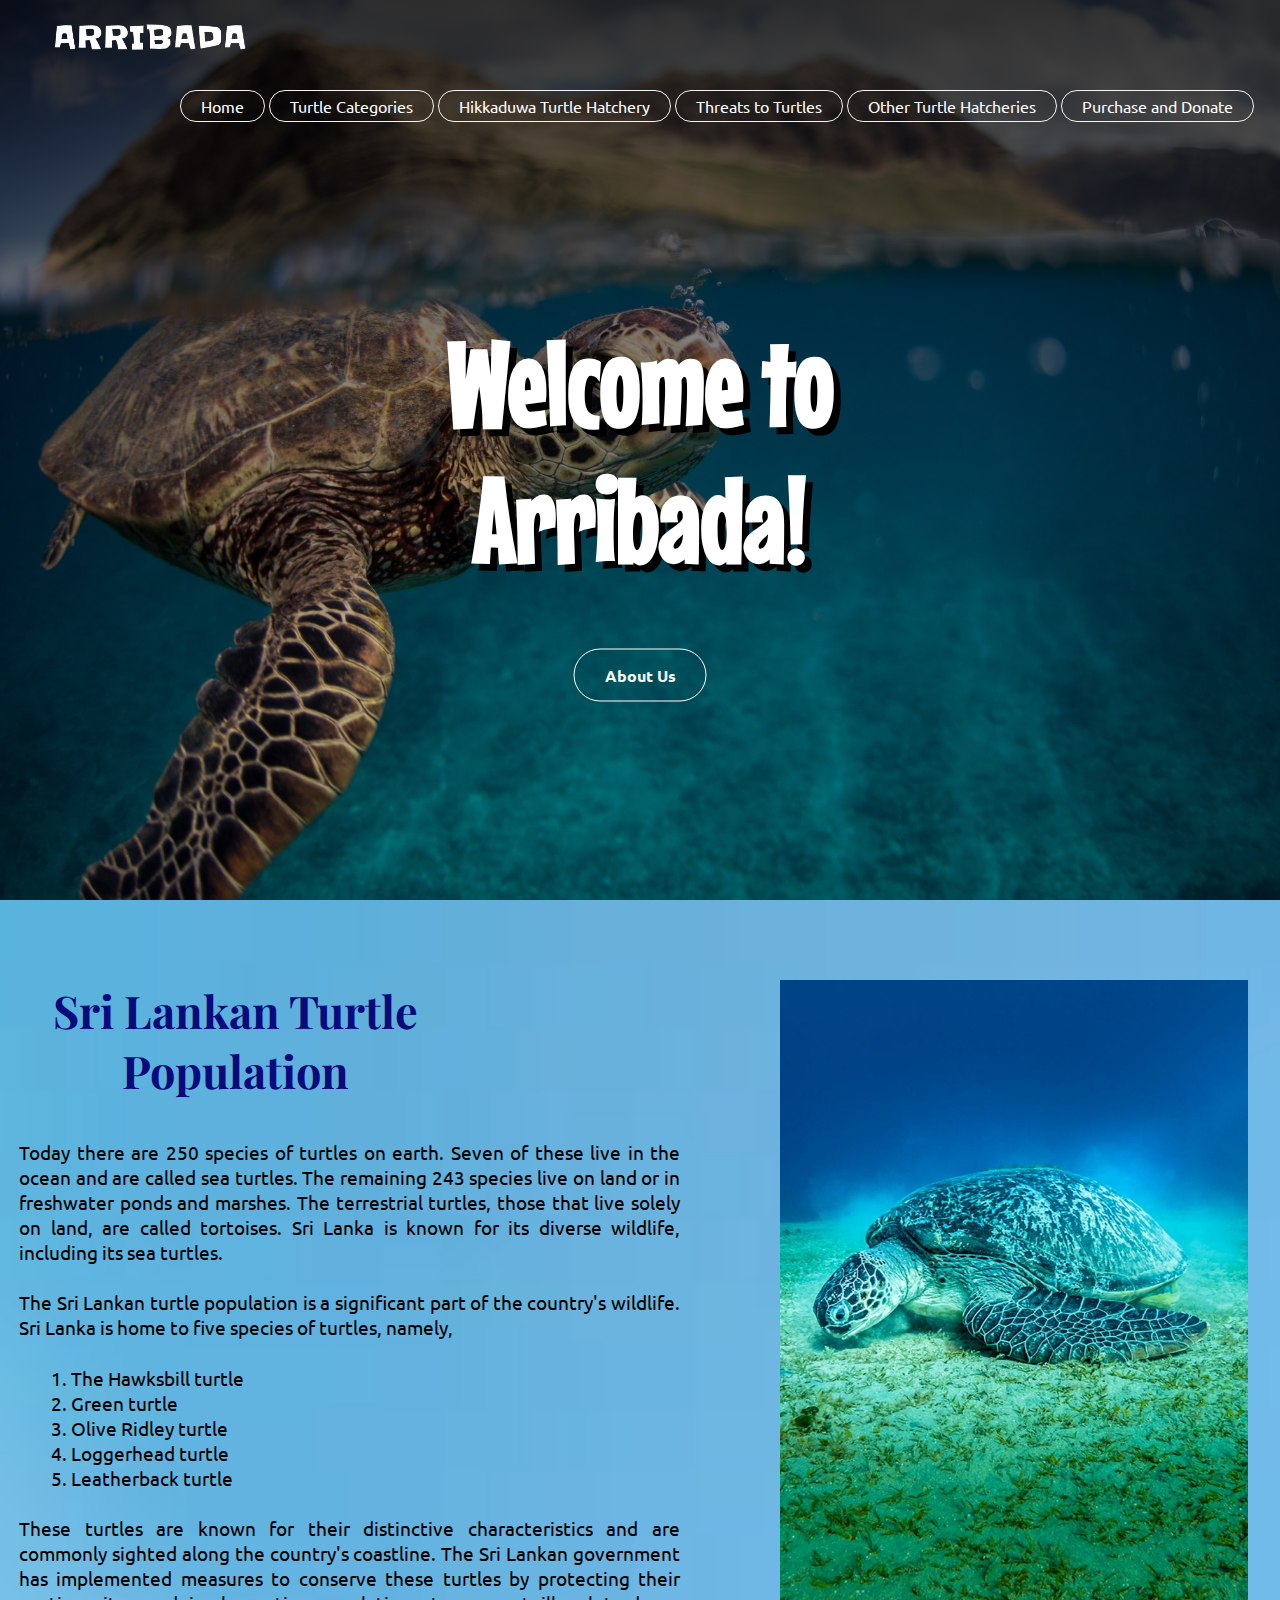
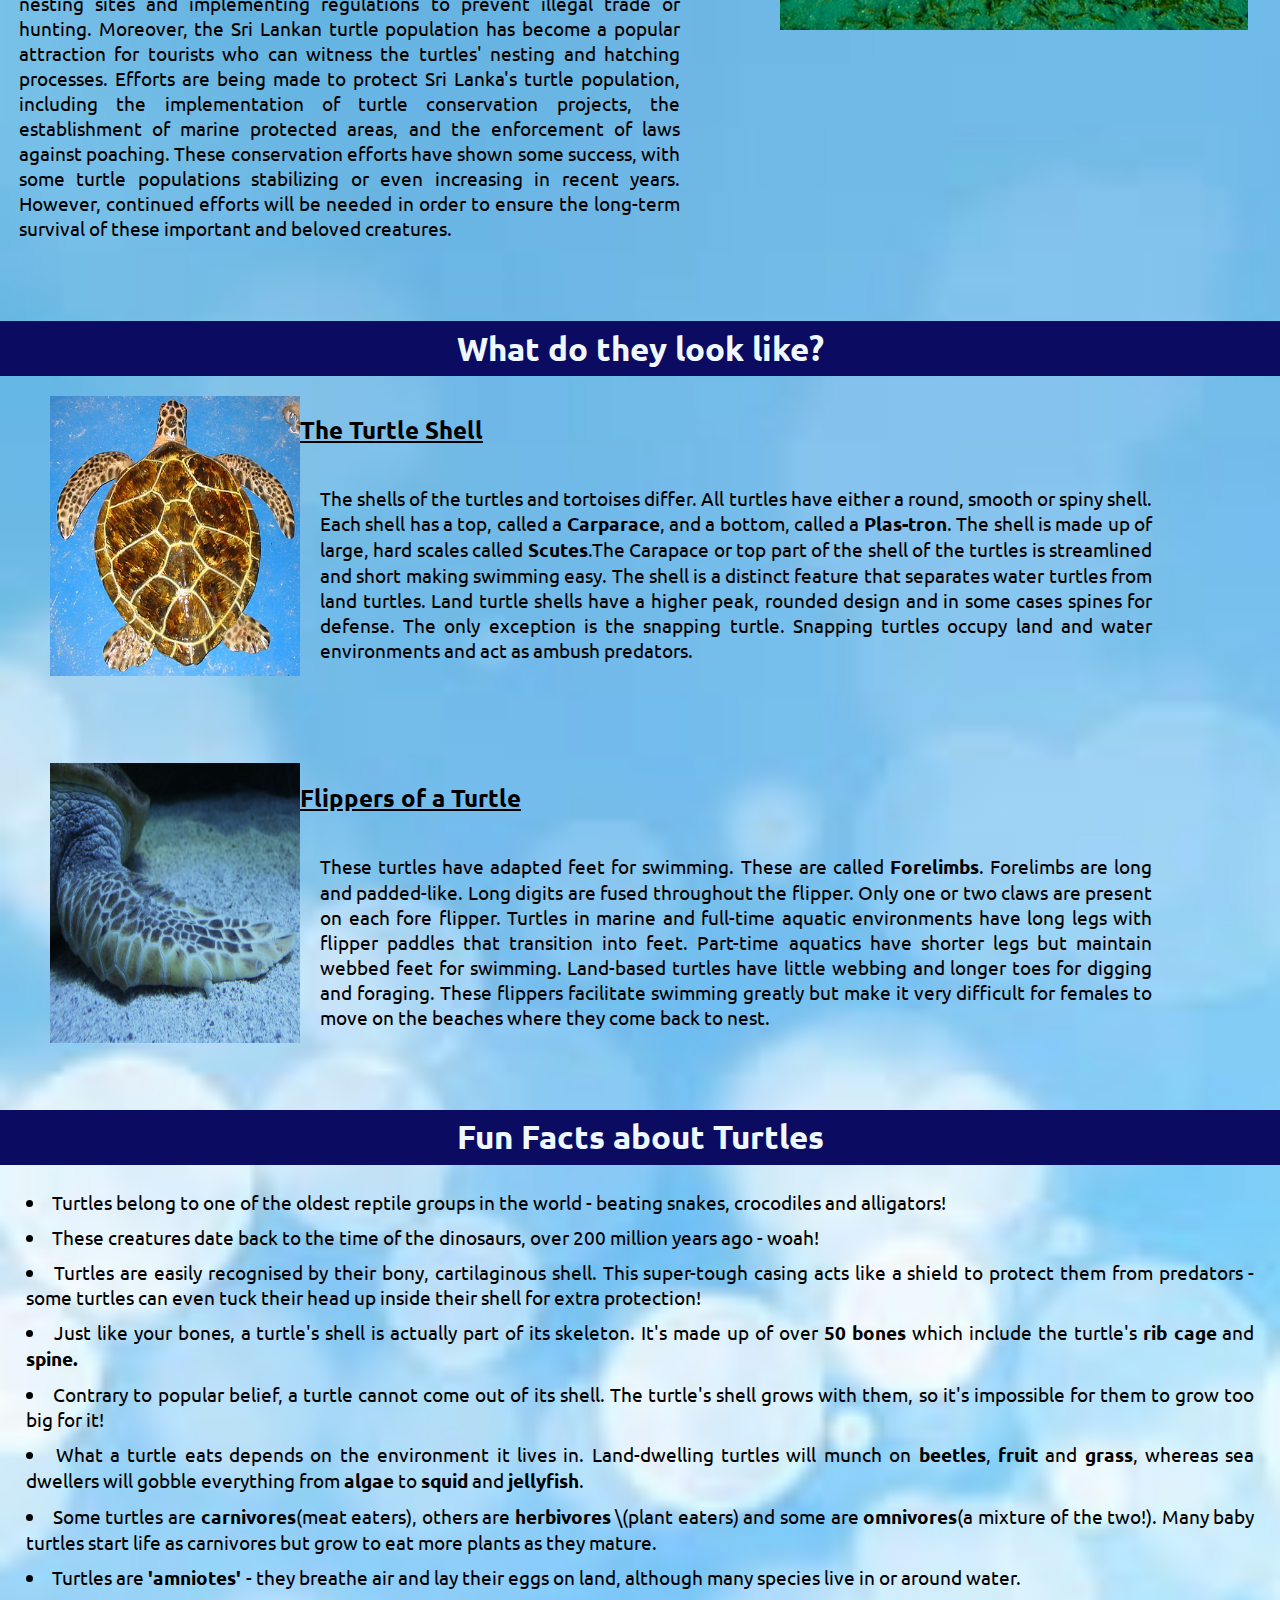
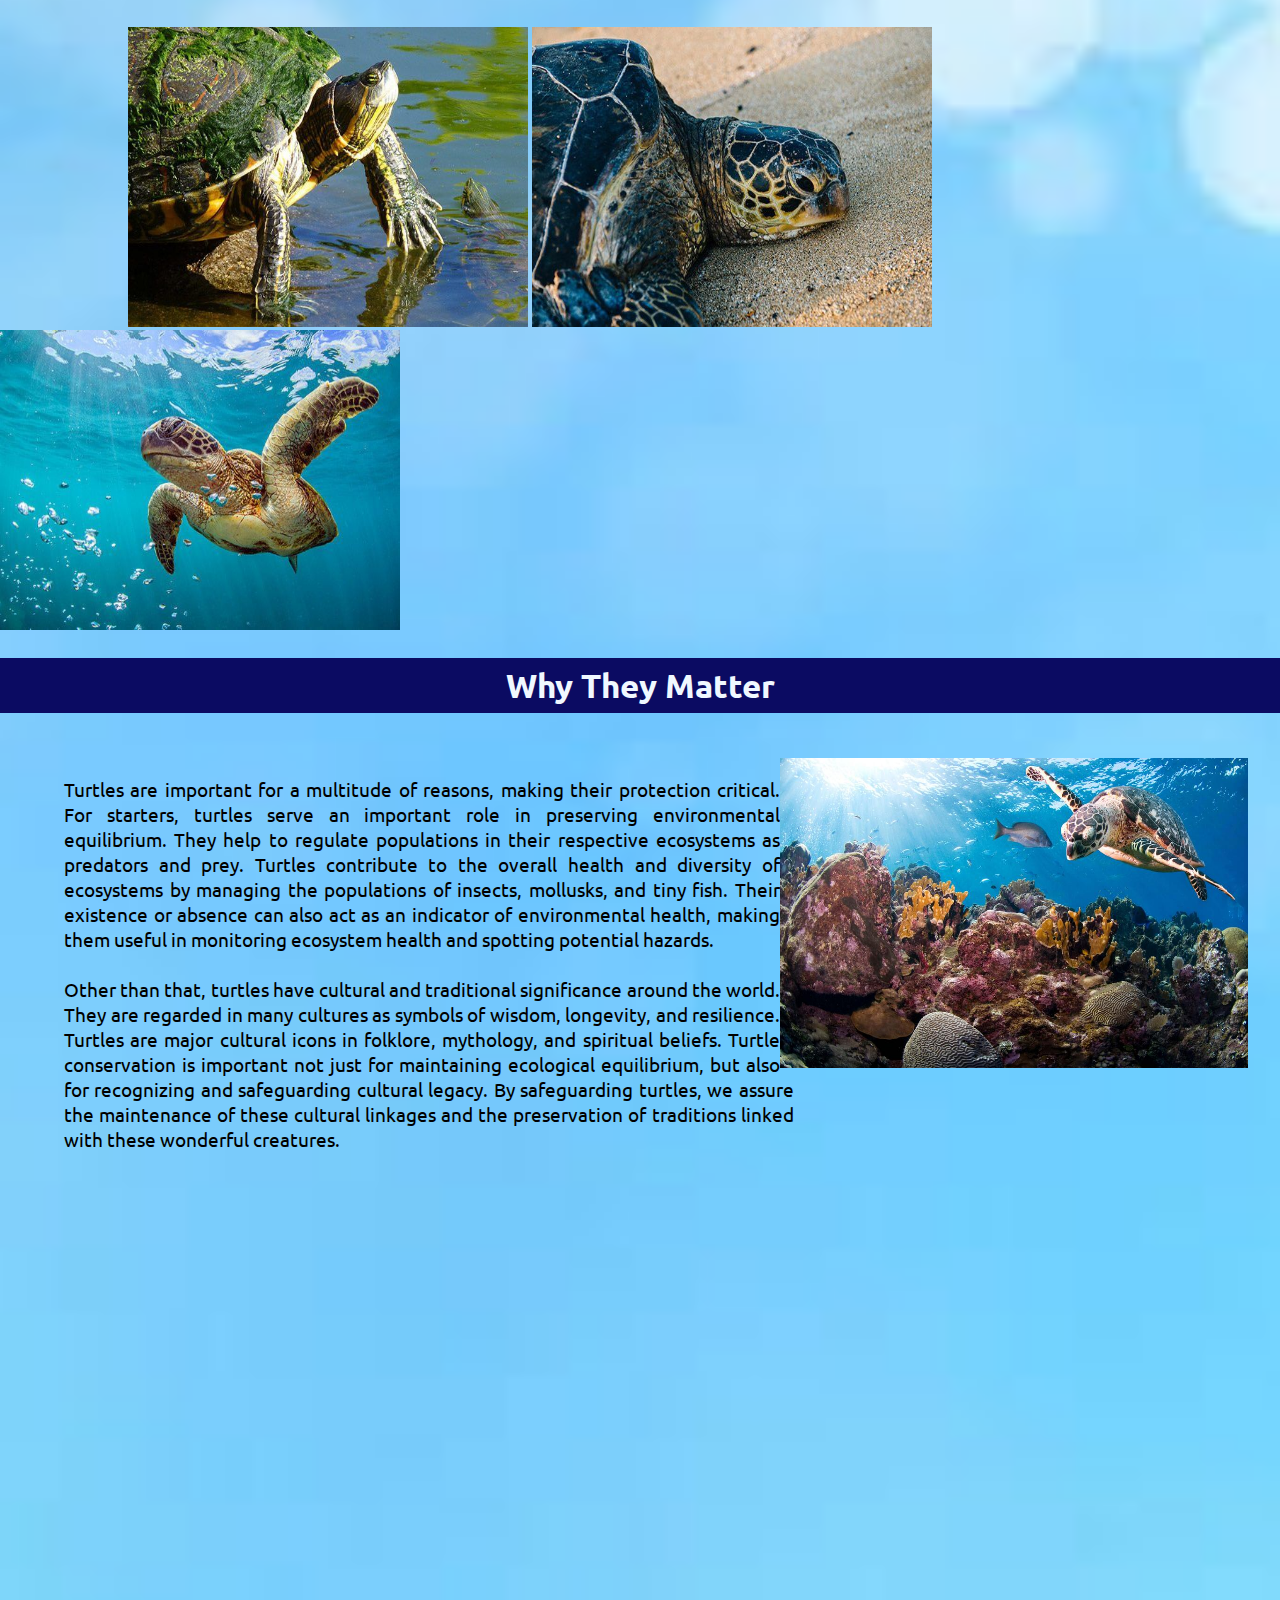
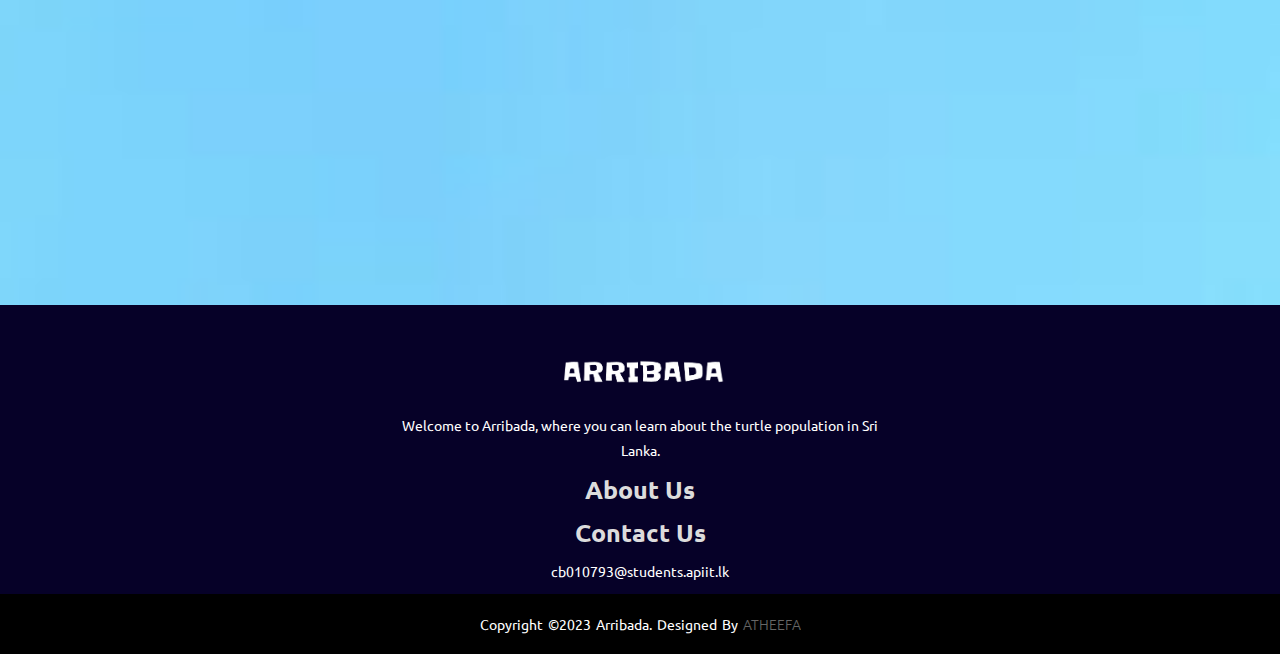
<file: index.html>
<!DOCTYPE html>
<html lang="en">
<head>
    <meta charset="UTF-8">
    <meta http-equiv="X-UA-Compatible" content="IE=edge">
    <meta name="viewport" content="width=device-width, initial-scale=1.0">
    <title>Arribada</title>
    <link rel="stylesheet" href="./style.css" type="text/css">
    <link rel="apple-touch-icon" sizes="180x180" href="./logo/apple-touch-icon.png">
    <link rel="icon" type="image/png" sizes="32x32" href="./logo/favicon-32x32.png">
    <link rel="icon" type="image/png" sizes="16x16" href="./logo/favicon-16x16.png">
    <link rel="manifest" href="./logo/site.webmanifest">
    <link rel="mask-icon" href="./logo/safari-pinned-tab.svg" color="#5bbad5">
    <meta name="msapplication-TileColor" content="#da532c">
    <meta name="theme-color" content="#ffffff">
</head>
<body>

    <header>

<!--LOGO-->
        <div class="logo">
            <a href="./index.html"><img src="./Images/logo.png" alt="logo"></a>
        </div>

<!--Navigation Bar-->
        <div class="nav-container">
            <nav>
                <ul class="nav">               
                    <li><a href="./index.html">Home</a></li>
                    <li><a href="./turtle-categories.html">Turtle Categories</a></li>
                    <li><a href="./hikkaduwa-hatchery.html">Hikkaduwa Turtle Hatchery</a></li>
                    <li><a href="./threats.html">Threats to Turtles</a></li>
                    <li><a href="#">Other Turtle Hatcheries</a>
                        <ul class="sub-nav">
                            <li><a href="./kosgoda-hatchery.html">Kosgoda Turtle Hatchery</a></li>
                            <li><a href="./bentota-hatchery.html">Bentota Turtle Hatchery</a></li>
                        </ul>
                    </li>
                    <li><a href="./purchase-donate.html">Purchase and Donate</a></li>
                </ul>
            </nav>
        </div>
<!--End of Navigation Bar-->


<!--Main Title-->
        <div class="title">
            <h1>Welcome to Arribada!</h1>
        </div>

        <div class="about-us">
            <a href="./about-us.html" class="button">About Us</a>
        </div>
    </header>


<!--Body of the Webpage-->
    <main>
    <div id="explore-details">


<!--Introduction-->
        <section id="introduction">
            <img class="main" src="./Images/turtle4.jpg" alt="Main Image">
            <h1 class="intro-heading">Sri Lankan Turtle Population</h1>
                <br>
                <br>
            <p class="intro">Today there are 250 species of turtles on earth. Seven of these live in the ocean and are called sea turtles. The remaining 243 species live on land or in freshwater ponds and marshes. The terrestrial turtles, those that live solely on land, are called tortoises. Sri Lanka is known for its diverse wildlife, including its sea turtles. 
                <br>
                <br>
            The Sri Lankan turtle population is a significant part of the country's wildlife. Sri Lanka is home to five species of turtles, namely,</p>
            <ol> 
                <li>The Hawksbill turtle</li>
                <li>Green turtle</li> 
                <li>Olive Ridley turtle</li> 
                <li>Loggerhead turtle</li> 
                <li>Leatherback turtle</li> 
            </ol> 

            <p class="intro"> These turtles are known for their distinctive characteristics and are commonly sighted along the country's coastline. The Sri Lankan government has implemented measures to conserve these turtles by protecting their nesting sites and implementing regulations to prevent illegal trade or hunting. Moreover, the Sri Lankan turtle population has become a popular attraction for tourists who can witness the turtles' nesting and hatching processes. Efforts are being made to protect Sri Lanka's turtle population, including the implementation of turtle conservation projects, the establishment of marine protected areas, and the enforcement of laws against poaching. These conservation efforts have shown some success, with some turtle populations stabilizing or even increasing in recent years. However, continued efforts will be needed in order to ensure the long-term survival of these important and beloved creatures. </p>
        </section>


<!--Sub section 1 - What turtles look like-->
        <section class="sub-section-1">
            <h2>What do they look like?</h2>

            <img class="turtle-shell" src="./Images/Green Sea Turtle Shell.webp" alt="Shell of Green Sea Turtle">

            <h3>The Turtle Shell</h3>
            
            <p>The shells of the turtles and tortoises differ. All turtles have either a round, smooth or spiny shell. Each shell has a top, called a <strong>Carparace</strong>, and a bottom, called a <strong>Plas-tron</strong>. The shell is made up of large, hard scales called <strong>Scutes</strong>.The Carapace or top part of the shell of the turtles is streamlined and short making swimming easy. The shell is a distinct feature that separates water turtles from land turtles. Land turtle shells have a higher peak, rounded design and in some cases spines for defense. The only exception is the snapping turtle. Snapping turtles occupy land and water environments and act as ambush predators.</p>
                <br>
                <br>
                <br>
                <br>

            <img class="turtle-flippers" src="./Images/Turtle flippers.webp" alt="Flipperes of a Turtle">

            <h3>Flippers of a Turtle</h3> 

            <p>These turtles have adapted feet for swimming. These are called <strong>Forelimbs</strong>. Forelimbs are long and padded-like. Long digits are fused throughout the flipper. Only one or two claws are present on each fore flipper.  Turtles in marine and full-time aquatic environments have long legs with flipper paddles that transition into feet. Part-time aquatics have shorter legs but maintain webbed feet for swimming. Land-based turtles have little webbing and longer toes for digging and foraging. These flippers facilitate swimming greatly but make it very difficult for females to move on the beaches where they come back to nest.</p>
        </section>


<!--Sub section  - Fun facts about Turtles-->
        <section class="sub-section-2">

            <h2>Fun Facts about Turtles</h2>

            <ul>
                <li>Turtles belong to one of the oldest reptile groups in the world - beating snakes, crocodiles and alligators!</li>
                <li>These creatures date back to the time of the dinosaurs, over 200 million years ago - woah!</li>
                <li>Turtles are easily recognised by their bony, cartilaginous shell. This super-tough casing acts like a shield to protect them from predators - some turtles can even tuck their head up inside their shell for extra protection!</li>
                <li>Just like your bones, a turtle's shell is actually part of its skeleton. It's made up of over <strong>50 bones</strong> which include the turtle's <strong>rib cage</strong> and <strong>spine.</strong></li>
                <li>Contrary to popular belief, a turtle cannot come out of its shell. The turtle's shell grows with them, so it's impossible for them to grow too big for it!</li>
                <li>What a turtle eats depends on the environment it lives in. Land-dwelling turtles will munch on <strong>beetles</strong>, <strong>fruit</strong> and <strong>grass</strong>, whereas sea dwellers will gobble everything from <strong>algae</strong> to <strong>squid</strong> and <strong>jellyfish</strong>.</li>
                <li>Some turtles are <strong>carnivores</strong>(meat eaters), others are <strong>herbivores</strong> \(plant eaters) and some are <strong>omnivores</strong>(a mixture of the two!). Many baby turtles start life as carnivores but grow to eat more plants as they mature.</li>
                <li>Turtles are <strong>'amniotes' </strong>- they breathe air and lay their eggs on land, although many species live in or around water.</li>
            </ul>

            <picture>
                <img src="./Images/turtle2.webp" alt="Turtle Image 1">
                <img src="./Images/turtle3.webp" alt="Turtle Image 2">
                <img src="./Images/turtle.webp" alt="Turtle Image 3">
            </picture>
        </section>


<!--Sub section 3 - Why Turtles Matter-->
        <section class="sub-section-3">

            <h2>Why They Matter</h2>

            <img src="./Images/img3.jpg" alt="Image of Turtle">

            <p>Turtles are important for a multitude of reasons, making their protection critical. For starters, turtles serve an important role in preserving environmental equilibrium. They help to regulate populations in their respective ecosystems as predators and prey. Turtles contribute to the overall health and diversity of ecosystems by managing the populations of insects, mollusks, and tiny fish. Their existence or absence can also act as an indicator of environmental health, making them useful in monitoring ecosystem health and spotting potential hazards.
                <br>
                <br>
            Other than that, turtles have cultural and traditional significance around the world. They are regarded in many cultures as symbols of wisdom, longevity, and resilience. Turtles are major cultural icons in folklore, mythology, and spiritual beliefs. Turtle conservation is important not just for maintaining ecological equilibrium, but also for recognizing and safeguarding cultural legacy. By safeguarding turtles, we assure the maintenance of these cultural linkages and the preservation of traditions linked with these wonderful creatures.</p>
        </section>
    </div>


 <!--Video About a Turtle Hatchery-->
        <section>

            <div id="video">
                <iframe width="1000" height="500" src="https://www.youtube.com/embed/himXqGQrW5Y" title="YouTube video player" frameborder="0" allow="accelerometer; autoplay; clipboard-write; encrypted-media; gyroscope; picture-in-picture; web-share" allowfullscreen></iframe>
            </div>
            
        </section>
    </main>


<!--FOOTER of WEBPAGE-->
    <footer>
        <div class="footer-content">
            <a href="./index.html"><img src="./Images/logo.png" alt="Logo"></a>
            <p>Welcome to Arribada, where you can learn about the turtle population in Sri Lanka.</p>
            <a href="./about-us.html"><h4>About Us</h4></a>
            <h3>Contact Us</h3>
            <p>cb010793@students.apiit.lk</p>
        </div>
        <div class="footer-bottom">
            <p>copyright &copy;2023 Arribada. designed by <span>atheefa</span></p>
        </div>


        <!--REFERENCES:
            1. Introduction and other sections: https://amazinglanka.com/wp/turtles-of-of-sri-lanka/
            2. Fun facts section: https://www.natgeokids.com/uk/discover/animals/sea-life/turtle-facts/
            3. Why they matter section: https://www.worldwildlife.org/species/sea-turtle
        -->
    </footer>

</body>
</html>
</file>
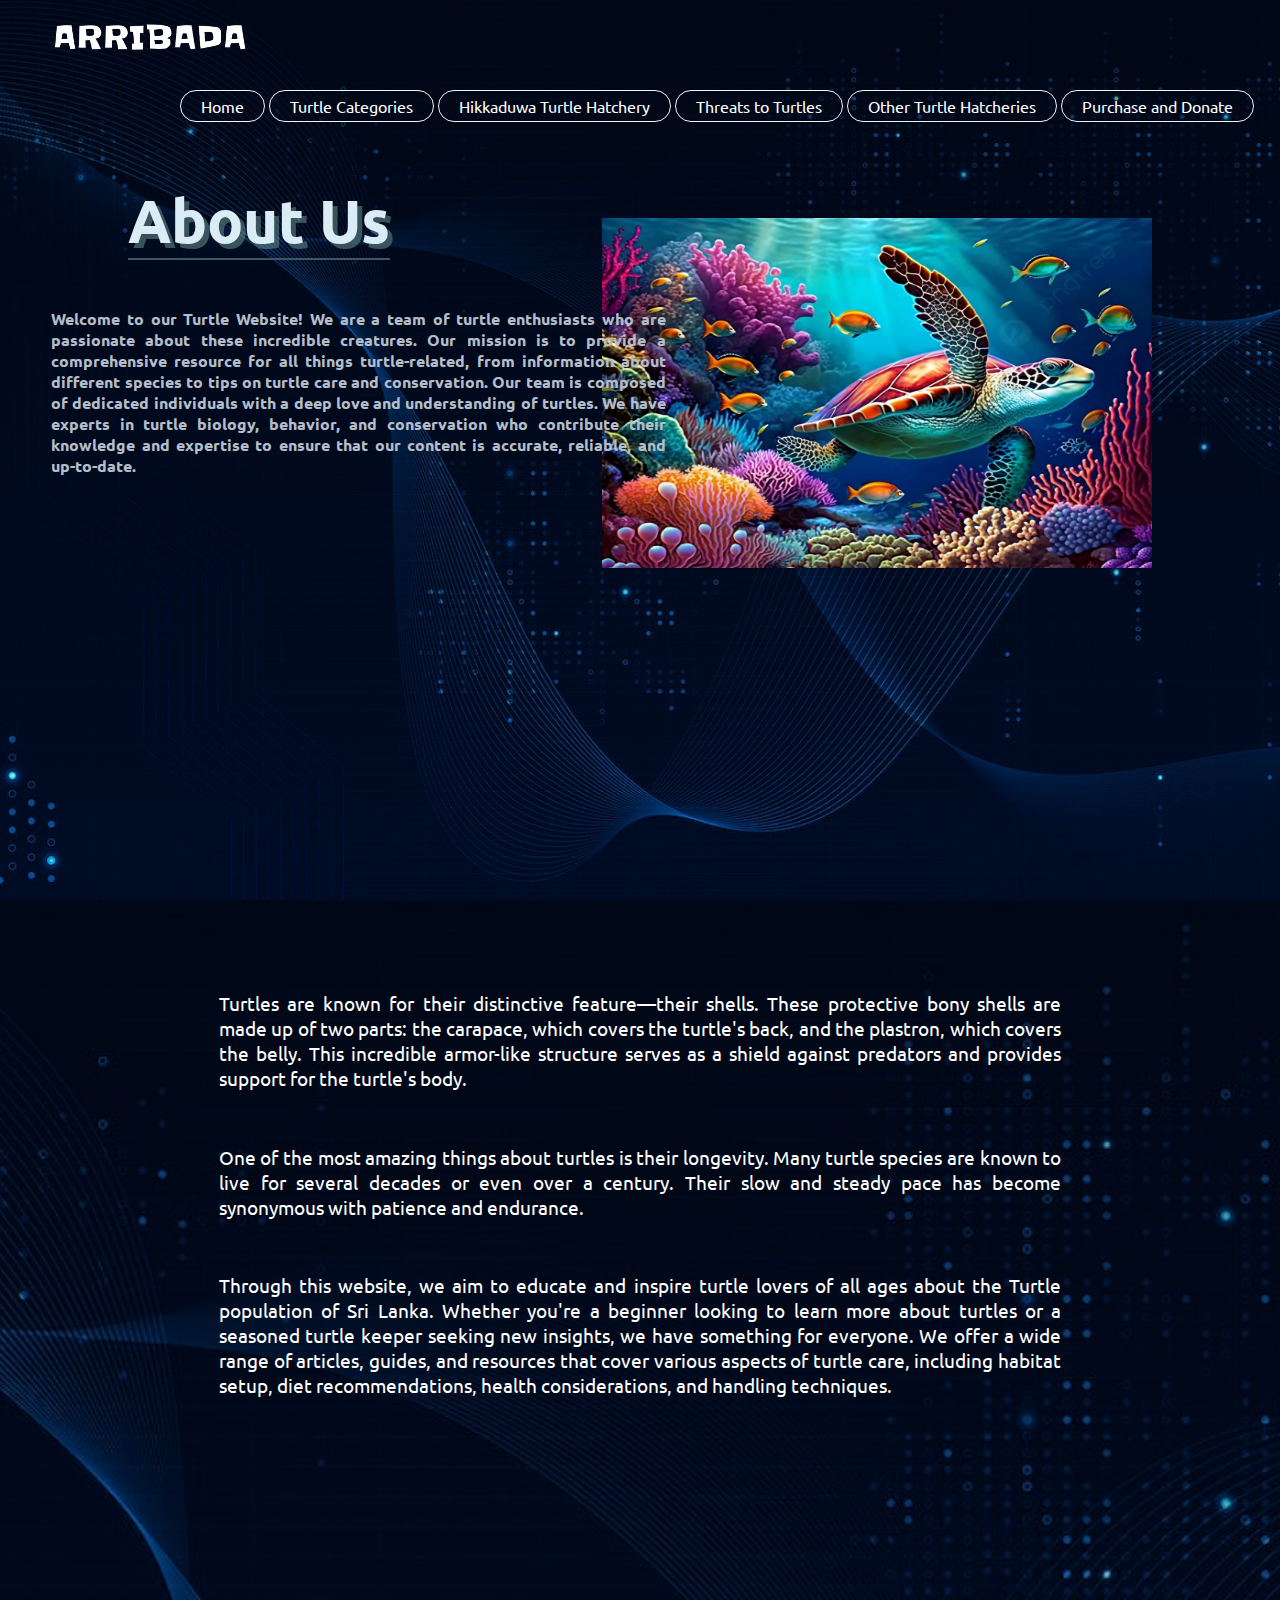
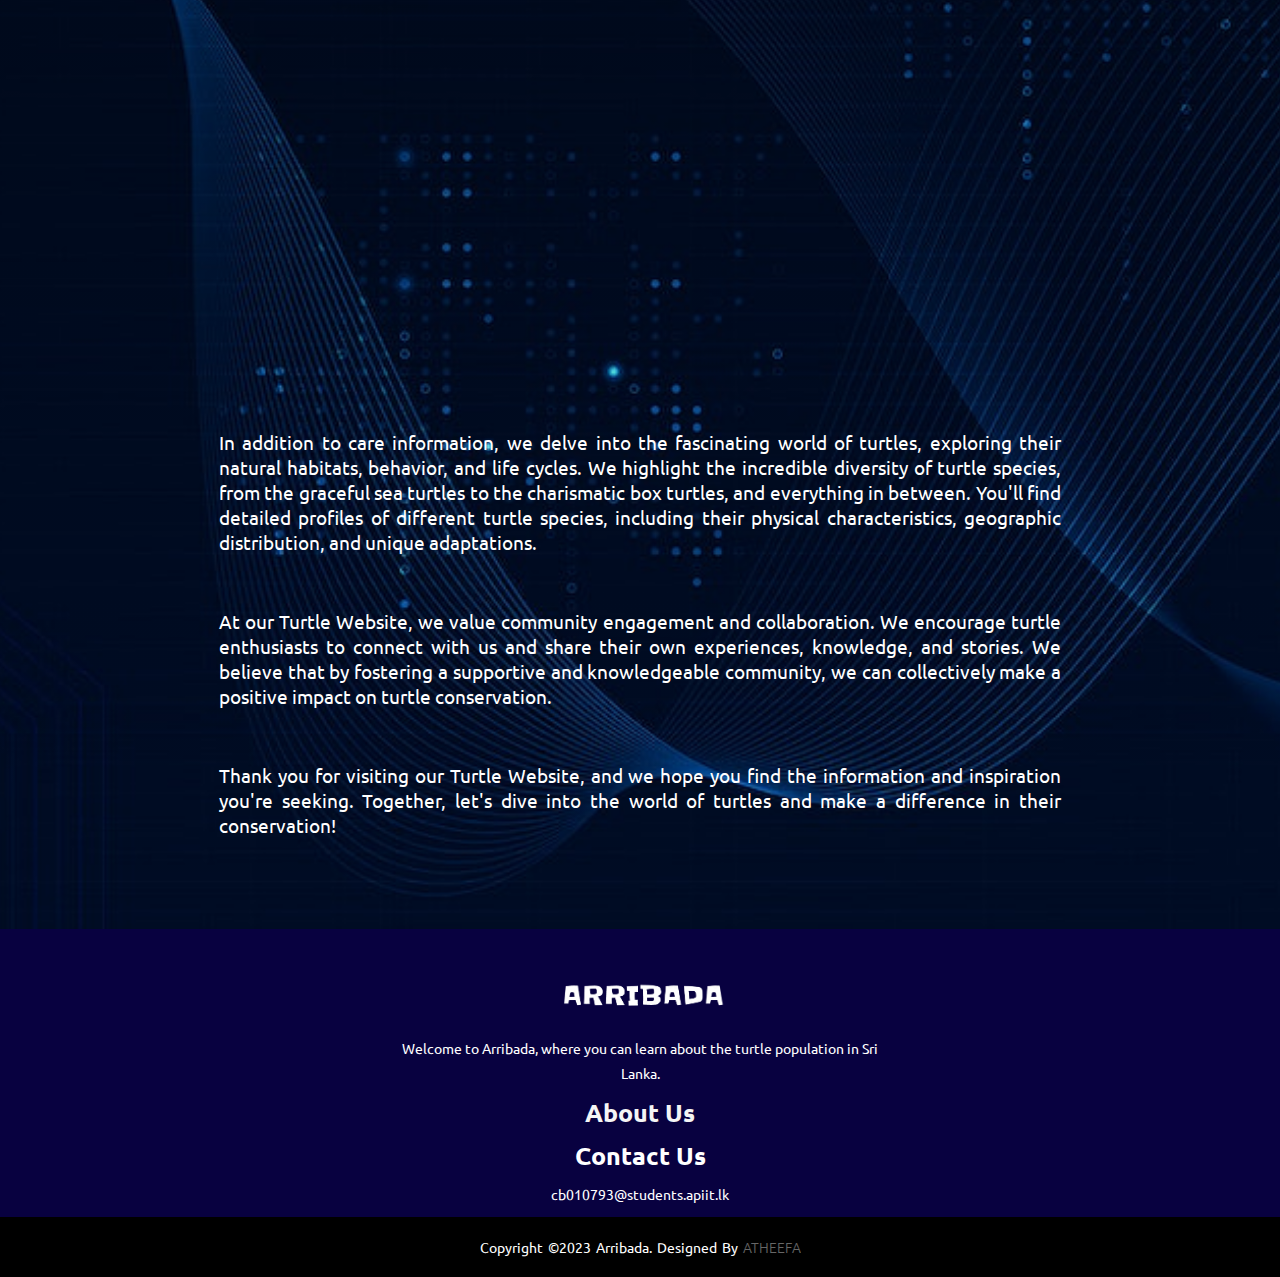
<file: about-us.html>
<!DOCTYPE html>
<html lang="en">
<head>
    <meta charset="UTF-8">
    <meta http-equiv="X-UA-Compatible" content="IE=edge">
    <meta name="viewport" content="width=device-width, initial-scale=1.0">
    <title>About Us</title>
    <link rel="stylesheet" href="./about-us.css" type="text/css">
    <link rel="apple-touch-icon" sizes="180x180" href="./logo/apple-touch-icon.png">
    <link rel="icon" type="image/png" sizes="32x32" href="./logo/favicon-32x32.png">
    <link rel="icon" type="image/png" sizes="16x16" href="./logo/favicon-16x16.png">
    <link rel="manifest" href="./logo/site.webmanifest">
    <link rel="mask-icon" href="./logo/safari-pinned-tab.svg" color="#5bbad5">
    <meta name="msapplication-TileColor" content="#da532c">
    <meta name="theme-color" content="#ffffff">
</head>
<body>

    <header>

        <!--LOGO-->
            <div class="logo">
                <a href="./index.html">
                <img src="./Images/logo.png" alt="logo"></a>
            </div>


<!--Navigation Bar-->
        <div class="nav-container">
            <nav>
                <ul class="nav">
                    <li><a href="./index.html">Home</a></li>
                    <li><a href="./turtle-categories.html">Turtle Categories</a></li>
                    <li><a href="./hikkaduwa-hatchery.html">Hikkaduwa Turtle Hatchery</a></li>
                    <li><a href="./threats.html">Threats to Turtles</a></li>
                    <li><a href="#">Other Turtle Hatcheries</a>
                        <ul class="sub-nav">
                            <li><a href="./kosgoda-hatchery.html">Kosgoda Turtle Hatchery</a></li>
                            <li><a href="./bentota-hatchery.html">Bentota Turtle Hatchery</a></li>
                        </ul>
                    </li>
                    <li><a href="./purchase-donate.html">Purchase and Donate</a></li>
                </ul>
            </nav>              
        </div>
<!--End of Navigation Bar-->


<!--Introduction-->
        <div class="about">
            <div class="inner-section">
                <h1>About Us</h1>
                <img src="./Images/turtle-img3.webp" alt="Image of Turtle">
                <p class="text">Welcome to our Turtle Website! We are a team of turtle enthusiasts who are passionate about these incredible creatures. Our mission is to provide a comprehensive resource for all things turtle-related, from information about different species to tips on turtle care and conservation. Our team is composed of dedicated individuals with a deep love and understanding of turtles. We have experts in turtle biology, behavior, and conservation who contribute their knowledge and expertise to ensure that our content is accurate, reliable, and up-to-date.</p>
            </div>
        </div>
    </header>


<!--Body of the page-->
    <main>
        <div id="info">
            <div id="content">
                <p>Turtles are known for their distinctive feature—their shells. These protective bony shells are made up of two parts: the carapace, which covers the turtle's back, and the plastron, which covers the belly. This incredible armor-like structure serves as a shield against predators and provides support for the turtle's body.</p>
                <p>One of the most amazing things about turtles is their longevity. Many turtle species are known to live for several decades or even over a century. Their slow and steady pace has become synonymous with patience and endurance.</p>
                <p>Through this website, we aim to educate and inspire turtle lovers of all ages about the Turtle population of Sri Lanka. Whether you're a beginner looking to learn more about turtles or a seasoned turtle keeper seeking new insights, we have something for everyone. We offer a wide range of articles, guides, and resources that cover various aspects of turtle care, including habitat setup, diet recommendations, health considerations, and handling techniques.</p>
            </div>
        </div>

        <div class="coral"></div>

        <div id="content">
            <p>In addition to care information, we delve into the fascinating world of turtles, exploring their natural habitats, behavior, and life cycles. We highlight the incredible diversity of turtle species, from the graceful sea turtles to the charismatic box turtles, and everything in between. You'll find detailed profiles of different turtle species, including their physical characteristics, geographic distribution, and unique adaptations.</p>

            <p>At our Turtle Website, we value community engagement and collaboration. We encourage turtle enthusiasts to connect with us and share their own experiences, knowledge, and stories. We believe that by fostering a supportive and knowledgeable community, we can collectively make a positive impact on turtle conservation.</p>

            <p>Thank you for visiting our Turtle Website, and we hope you find the information and inspiration you're seeking. Together, let's dive into the world of turtles and make a difference in their conservation!</p>
        </div>
    </main>

<!--FOOTER-->
    <footer>
        <div class="footer-content">
            <a href="./index.html"><img src="./Images/logo.png" alt="Logo"></a>
            <p>Welcome to Arribada, where you can learn about the turtle population in Sri Lanka.</p>
            <a href="./about-us.html"><h4>About Us</h4></a>
            <h3>Contact Us</h3>
            <p>cb010793@students.apiit.lk</p>
        </div>
        <div class="footer-bottom">
            <p>copyright &copy;2023 Arribada. designed by <span>atheefa</span></p>
        </div>
    </footer>
</body>
</html>
</file>
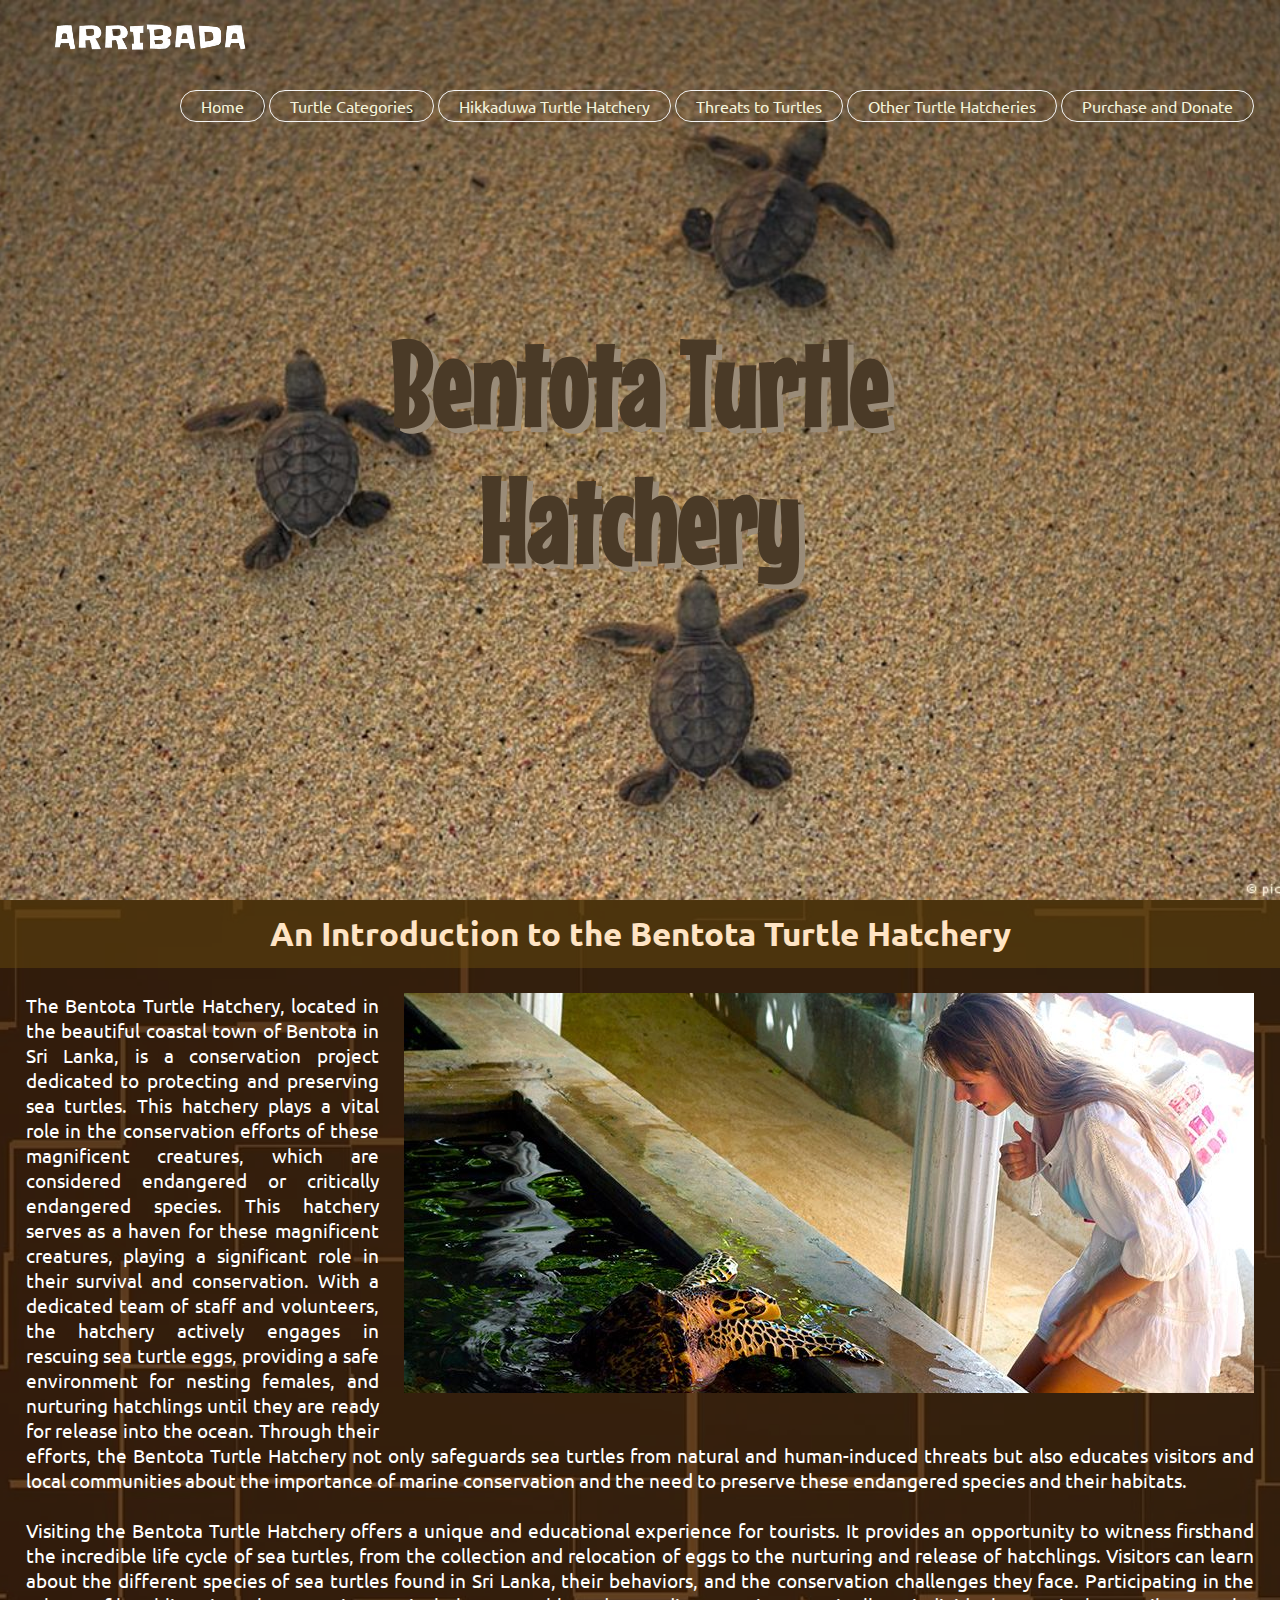
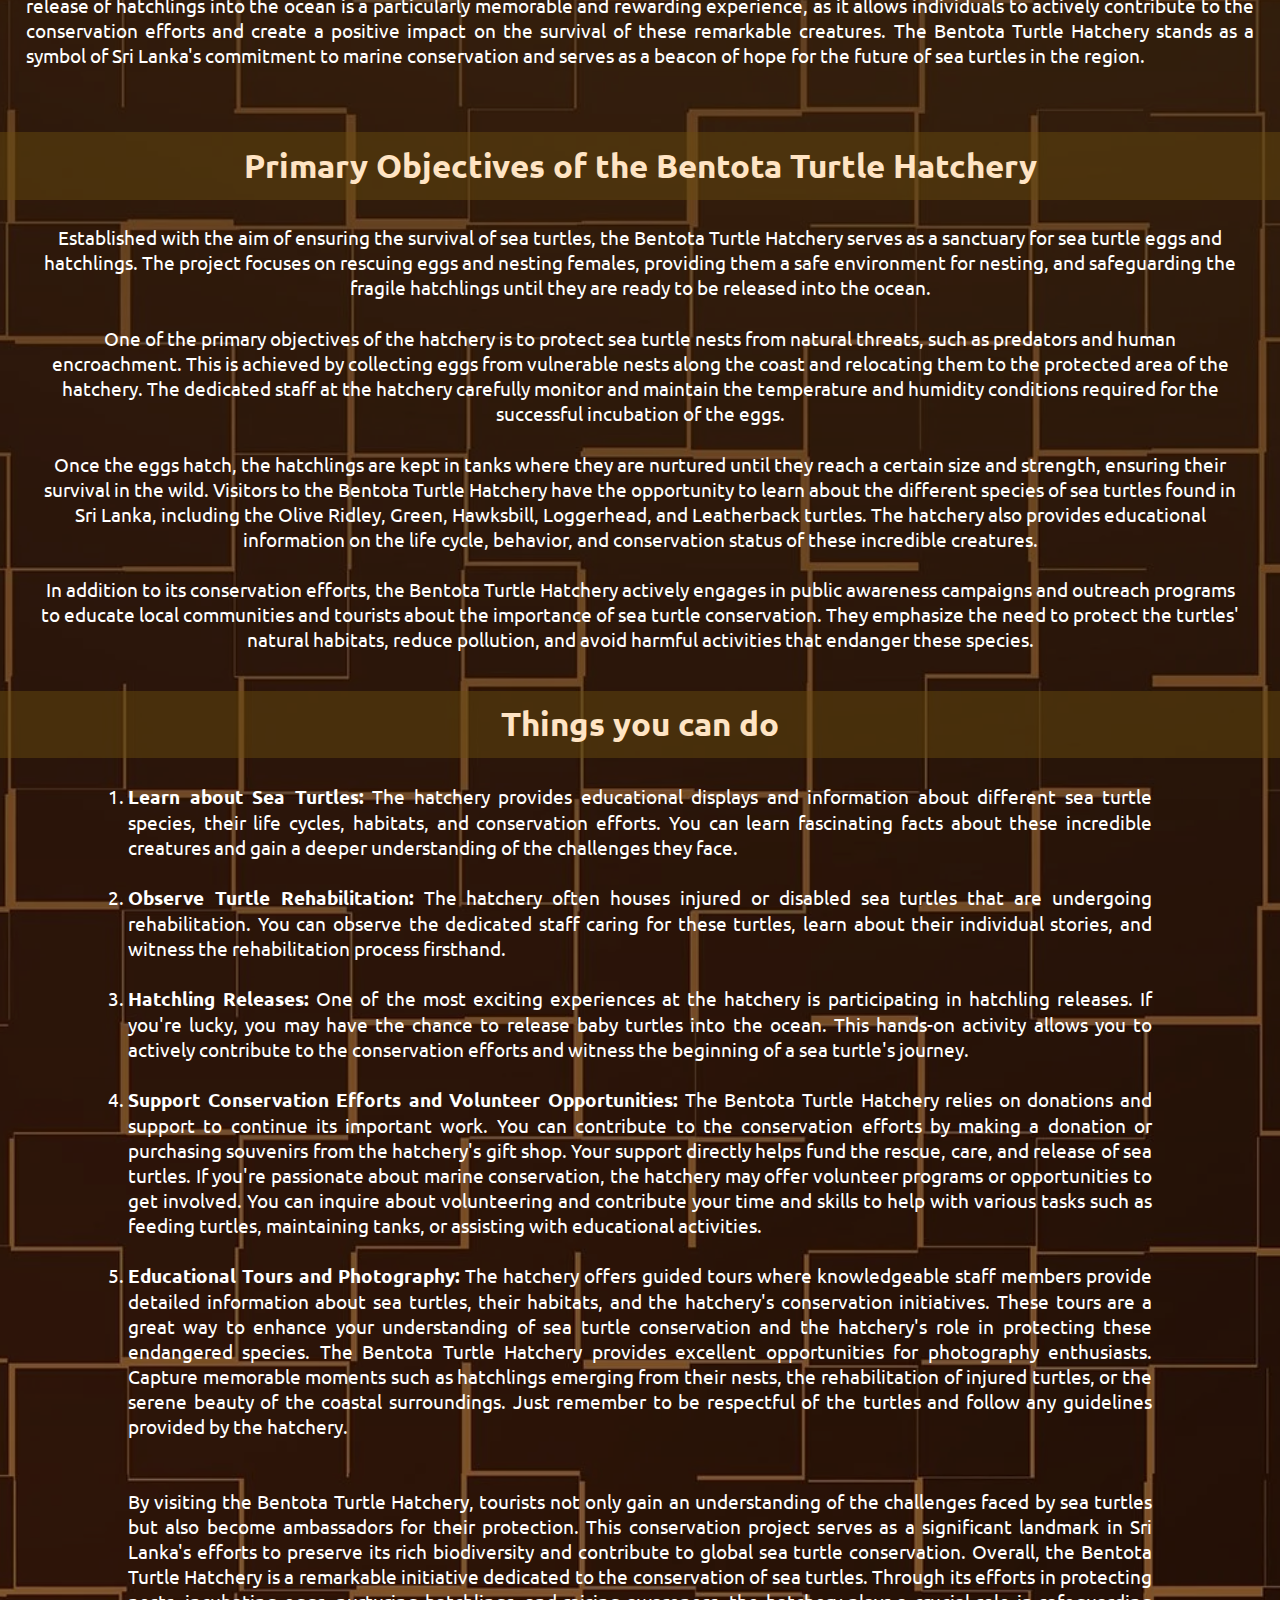
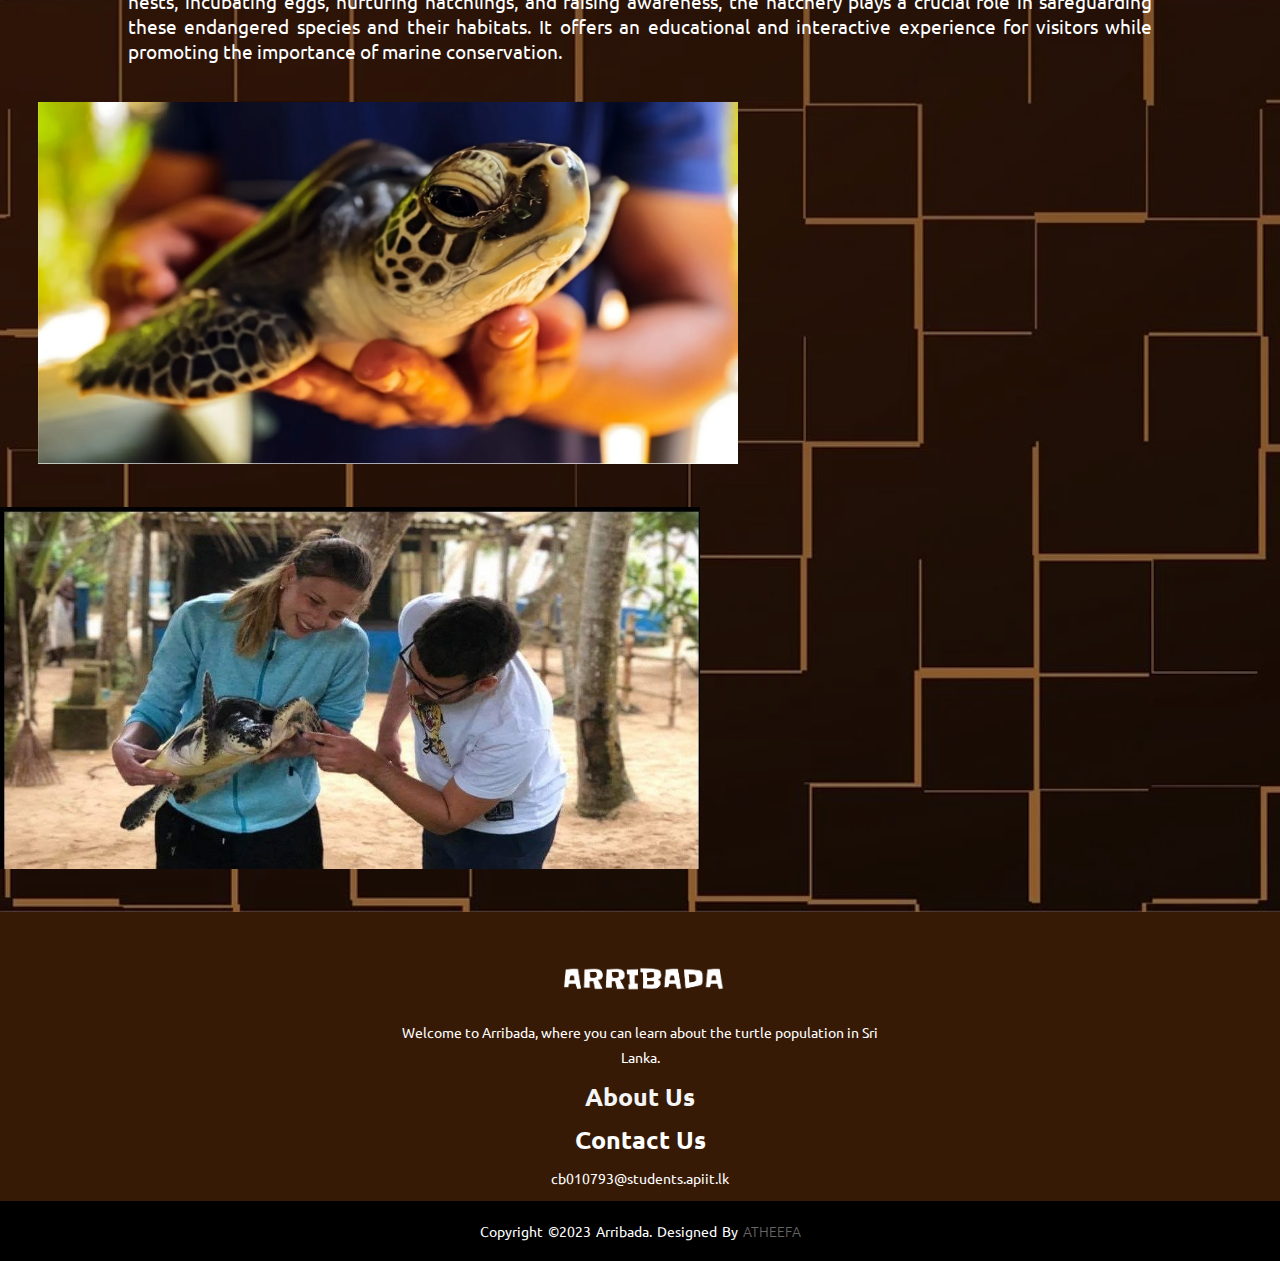
<file: bentota-hatchery.html>
<!DOCTYPE html>
<html lang="en">
<head>
    <meta charset="UTF-8">
    <meta http-equiv="X-UA-Compatible" content="IE=edge">
    <meta name="viewport" content="width=device-width, initial-scale=1.0">
    <title>Bentota Turtle Hatchery</title>
    <link rel="stylesheet" href="./bentota-hatchery.css" type="text/css">
    <link rel="apple-touch-icon" sizes="180x180" href="./logo/apple-touch-icon.png">
    <link rel="icon" type="image/png" sizes="32x32" href="./logo/favicon-32x32.png">
    <link rel="icon" type="image/png" sizes="16x16" href="./logo/favicon-16x16.png">
    <link rel="manifest" href="./logo/site.webmanifest">
    <link rel="mask-icon" href="./logo/safari-pinned-tab.svg" color="#5bbad5">
    <meta name="msapplication-TileColor" content="#da532c">
    <meta name="theme-color" content="#ffffff">
</head>
<body>

    <header>

        <!--LOGO-->
            <div class="logo">
                <a href="./index.html">
                <img src="./Images/logo.png" alt="logo"></a>
            </div>


<!--Navigation Bar-->
        <div class="nav-container">
            <nav>
                <ul class="nav">
                    <li><a href="./index.html">Home</a></li>
                    <li><a href="./turtle-categories.html">Turtle Categories</a></li>
                    <li><a href="./hikkaduwa-hatchery.html">Hikkaduwa Turtle Hatchery</a></li>
                    <li><a href="./threats.html">Threats to Turtles</a></li>
                    <li><a href="#">Other Turtle Hatcheries</a>
                        <ul class="sub-nav">
                            <li><a href="./kosgoda-hatchery.html">Kosgoda Turtle Hatchery</a></li>
                            <li><a href="./bentota-hatchery.html">Bentota Turtle Hatchery</a></li>
                        </ul>
                    </li>
                    <li><a href="./purchase-donate.html">Purchase and Donate</a></li>
                </ul>
            </nav>              
        </div>
<!--End of Navigation Bar-->


<!--Main Title-->
        <div class="title">
            <h1  class="T-content">Bentota Turtle </h1>
            <h1 class="T-content2">Hatchery</h1>
        </div>
    </header>

    
<!--Body of the page-->
    <main>
        <div id="body">

        <!--Introduction-->
            <section class="intro">

                <h2>An Introduction to the Bentota Turtle Hatchery</h2>

                <img src="./Images/Bentota/Main-img.webp" alt="Main Image" class="main-img">

                    <p>The Bentota Turtle Hatchery, located in the beautiful coastal town of Bentota in Sri Lanka, is a conservation project dedicated to protecting and preserving sea turtles. This hatchery plays a vital role in the conservation efforts of these magnificent creatures, which are considered endangered or critically endangered species. This hatchery serves as a haven for these magnificent creatures, playing a significant role in their survival and conservation. With a dedicated team of staff and volunteers, the hatchery actively engages in rescuing sea turtle eggs, providing a safe environment for nesting females, and nurturing hatchlings until they are ready for release into the ocean. Through their efforts, the Bentota Turtle Hatchery not only safeguards sea turtles from natural and human-induced threats but also educates visitors and local communities about the importance of marine conservation and the need to preserve these endangered species and their habitats.
                        <br>
                        <br>
                    Visiting the Bentota Turtle Hatchery offers a unique and educational experience for tourists. It provides an opportunity to witness firsthand the incredible life cycle of sea turtles, from the collection and relocation of eggs to the nurturing and release of hatchlings. Visitors can learn about the different species of sea turtles found in Sri Lanka, their behaviors, and the conservation challenges they face. Participating in the release of hatchlings into the ocean is a particularly memorable and rewarding experience, as it allows individuals to actively contribute to the conservation efforts and create a positive impact on the survival of these remarkable creatures. The Bentota Turtle Hatchery stands as a symbol of Sri Lanka's commitment to marine conservation and serves as a beacon of hope for the future of sea turtles in the region.</p>
            </section>


            <section class="objectives">

                <h2>Primary Objectives of the Bentota Turtle Hatchery</h2>

                    <p>Established with the aim of ensuring the survival of sea turtles, the Bentota Turtle Hatchery serves as a sanctuary for sea turtle eggs and hatchlings. The project focuses on rescuing eggs and nesting females, providing them a safe environment for nesting, and safeguarding the fragile hatchlings until they are ready to be released into the ocean.</p>
                    <p>One of the primary objectives of the hatchery is to protect sea turtle nests from natural threats, such as predators and human encroachment. This is achieved by collecting eggs from vulnerable nests along the coast and relocating them to the protected area of the hatchery. The dedicated staff at the hatchery carefully monitor and maintain the temperature and humidity conditions required for the successful incubation of the eggs.</p>
                    <p>Once the eggs hatch, the hatchlings are kept in tanks where they are nurtured until they reach a certain size and strength, ensuring their survival in the wild. Visitors to the Bentota Turtle Hatchery have the opportunity to learn about the different species of sea turtles found in Sri Lanka, including the Olive Ridley, Green, Hawksbill, Loggerhead, and Leatherback turtles. The hatchery also provides educational information on the life cycle, behavior, and conservation status of these incredible creatures.</p>

                    <p>In addition to its conservation efforts, the Bentota Turtle Hatchery actively engages in public awareness campaigns and outreach programs to educate local communities and tourists about the importance of sea turtle conservation. They emphasize the need to protect the turtles' natural habitats, reduce pollution, and avoid harmful activities that endanger these species.</p>
            </section>


            <section class="things-to-do">

                <h2>Things you can do</h2>

                <div class="list">
                    <ol>
                        <li><strong>Learn about Sea Turtles:</strong> The hatchery provides educational displays and information about different sea turtle species, their life cycles, habitats, and conservation efforts. You can learn fascinating facts about these incredible creatures and gain a deeper understanding of the challenges they face.</li>
                            <br>
                        <li><strong>Observe Turtle Rehabilitation:</strong> The hatchery often houses injured or disabled sea turtles that are undergoing rehabilitation. You can observe the dedicated staff caring for these turtles, learn about their individual stories, and witness the rehabilitation process firsthand.</li>
                            <br>
                        <li><strong>Hatchling Releases:</strong> One of the most exciting experiences at the hatchery is participating in hatchling releases. If you're lucky, you may have the chance to release baby turtles into the ocean. This hands-on activity allows you to actively contribute to the conservation efforts and witness the beginning of a sea turtle's journey.</li>
                            <br>
                        <li><strong>Support Conservation Efforts and Volunteer Opportunities:</strong> The Bentota Turtle Hatchery relies on donations and support to continue its important work. You can contribute to the conservation efforts by making a donation or purchasing souvenirs from the hatchery's gift shop. Your support directly helps fund the rescue, care, and release of sea turtles. If you're passionate about marine conservation, the hatchery may offer volunteer programs or opportunities to get involved. You can inquire about volunteering and contribute your time and skills to help with various tasks such as feeding turtles, maintaining tanks, or assisting with educational activities.</li>
                            <br>
                        <li><strong>Educational Tours and Photography:</strong> The hatchery offers guided tours where knowledgeable staff members provide detailed information about sea turtles, their habitats, and the hatchery's conservation initiatives. These tours are a great way to enhance your understanding of sea turtle conservation and the hatchery's role in protecting these endangered species. The Bentota Turtle Hatchery provides excellent opportunities for photography enthusiasts. Capture memorable moments such as hatchlings emerging from their nests, the rehabilitation of injured turtles, or the serene beauty of the coastal surroundings. Just remember to be respectful of the turtles and follow any guidelines provided by the hatchery.</li>
                    </ol>
                
                        <br>
                        <br>
                    <p>By visiting the Bentota Turtle Hatchery, tourists not only gain an understanding of the challenges faced by sea turtles but also become ambassadors for their protection. This conservation project serves as a significant landmark in Sri Lanka's efforts to preserve its rich biodiversity and contribute to global sea turtle conservation. Overall, the Bentota Turtle Hatchery is a remarkable initiative dedicated to the conservation of sea turtles. Through its efforts in protecting nests, incubating eggs, nurturing hatchlings, and raising awareness, the hatchery plays a crucial role in safeguarding these endangered species and their habitats. It offers an educational and interactive experience for visitors while promoting the importance of marine conservation.</p>
                </div>

                    <picture>
                        <img class="img1" src="./Images/Bentota/img1.webp" alt="Bentota Turtle Hatchery Image 1">
                        <img class="img2" src="./Images/Bentota/img2.webp" alt="Bentota Turtle Hatchery Image 2">
                    </picture>
            </section>
        </div>
    </main>


<!--FOOTER-->
    <footer>
        <div class="footer-content">
            <a href="./index.html"><img src="./Images/logo.png" alt="Logo"></a>
            <p>Welcome to Arribada, where you can learn about the turtle population in Sri Lanka.</p>
            <a href="./about-us.html"><h4>About Us</h4></a>
            <h3>Contact Us</h3>
            <p>cb010793@students.apiit.lk</p>
        </div>
        <div class="footer-bottom">
            <p>copyright &copy;2023 Arribada. designed by <span>atheefa</span></p>
        </div>
    </footer>
</body>
</html>
</file>
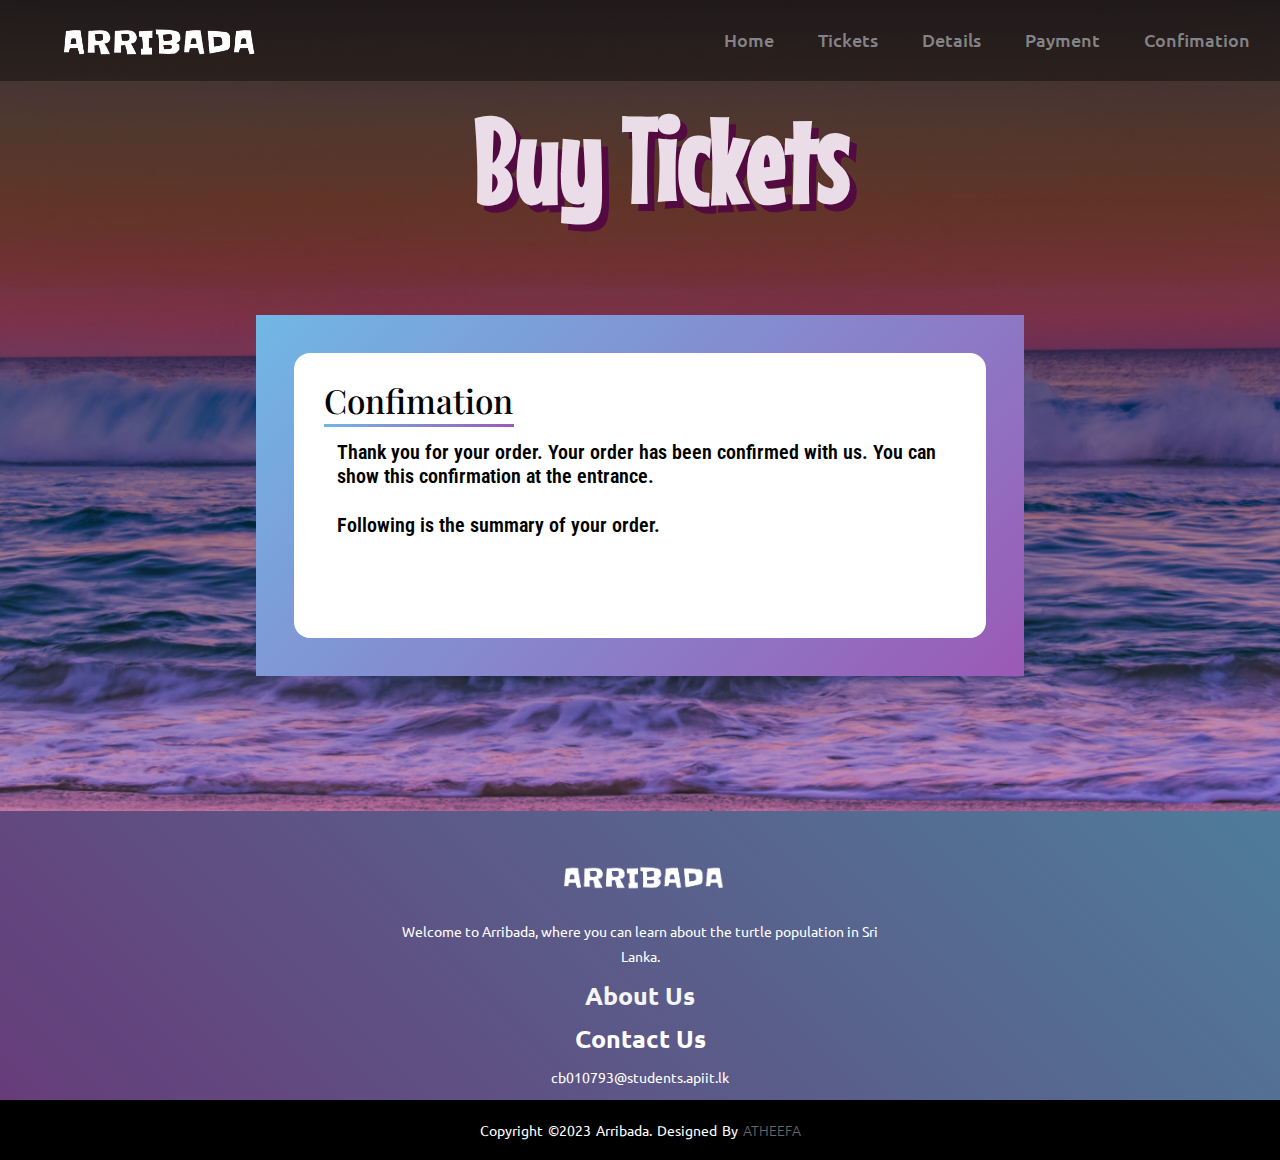
<file: confirmation.html>
<!DOCTYPE html>
<html lang="en">
<head>
    <meta charset="UTF-8">
    <meta name="viewport" content="width=device-width, initial-scale=1.0">
    <title>Confirmation</title>
    <link rel="stylesheet" href="./confirmation.css" type="text/css">
    <link rel="apple-touch-icon" sizes="180x180" href="./logo/apple-touch-icon.png">
    <link rel="icon" type="image/png" sizes="32x32" href="./logo/favicon-32x32.png">
    <link rel="icon" type="image/png" sizes="16x16" href="./logo/favicon-16x16.png">
    <link rel="manifest" href="./logo/site.webmanifest">
    <link rel="mask-icon" href="./logo/safari-pinned-tab.svg" color="#5bbad5">
    <meta name="msapplication-TileColor" content="#da532c">
    <meta name="theme-color" content="#ffffff">
</head>

<body>
    <!--Header section of the webpage-->
    <header>
        <!--Logo-->
        <div>
        <a href="./index.html" class="logo"><img src="./Images/logo.png" alt="Logo"></a>
        </div>

        <!--Navigation Bar-->
        <nav class="navbar">
            <a href="./hikkaduwa-hatchery.html">Home</a>
            <a href="#">Tickets</a>
            <a href="#">Details</a>
            <a href="#">Payment</a>
            <a href="#">Confimation</a>
        </nav>      
    </header>
    
    <!--Main title of the page-->
    <div class="title">
        <h1>Buy Tickets</h1>
    </div>

    <main>
        <div class="container">
            <!--Sub Heading-->
            <h2 class="sub-title">Confimation</h2>
            
            <!--Confirmation message-->
            <p>Thank you for your order. Your order has been confirmed with us. You can show this confirmation at the entrance. </p>
            <p>Following is the summary of your order. </p>

            <!--Summary table-->
            <div id="summaryTable">
                <table id="summary-table"></table>
            </div>
        </div>
    </main>


<!--FOOTER-->
<footer>
    <div class="footer-content">
        <a href="./index.html"><img src="./Images/logo.png" alt="Logo"></a>
        <p>Welcome to Arribada, where you can learn about the turtle population in Sri Lanka.</p>
        <a href="./about-us.html"><h3>About Us</h3></a>
        <h3>Contact Us</h3>
        <p>cb010793@students.apiit.lk</p>
    </div>
    <div class="footer-bottom">
        <p>copyright &copy;2023 Arribada. designed by <span>atheefa</span></p>
    </div>
</footer>

<script src="./confirmation.js"></script>
</body>
</html>
</file>
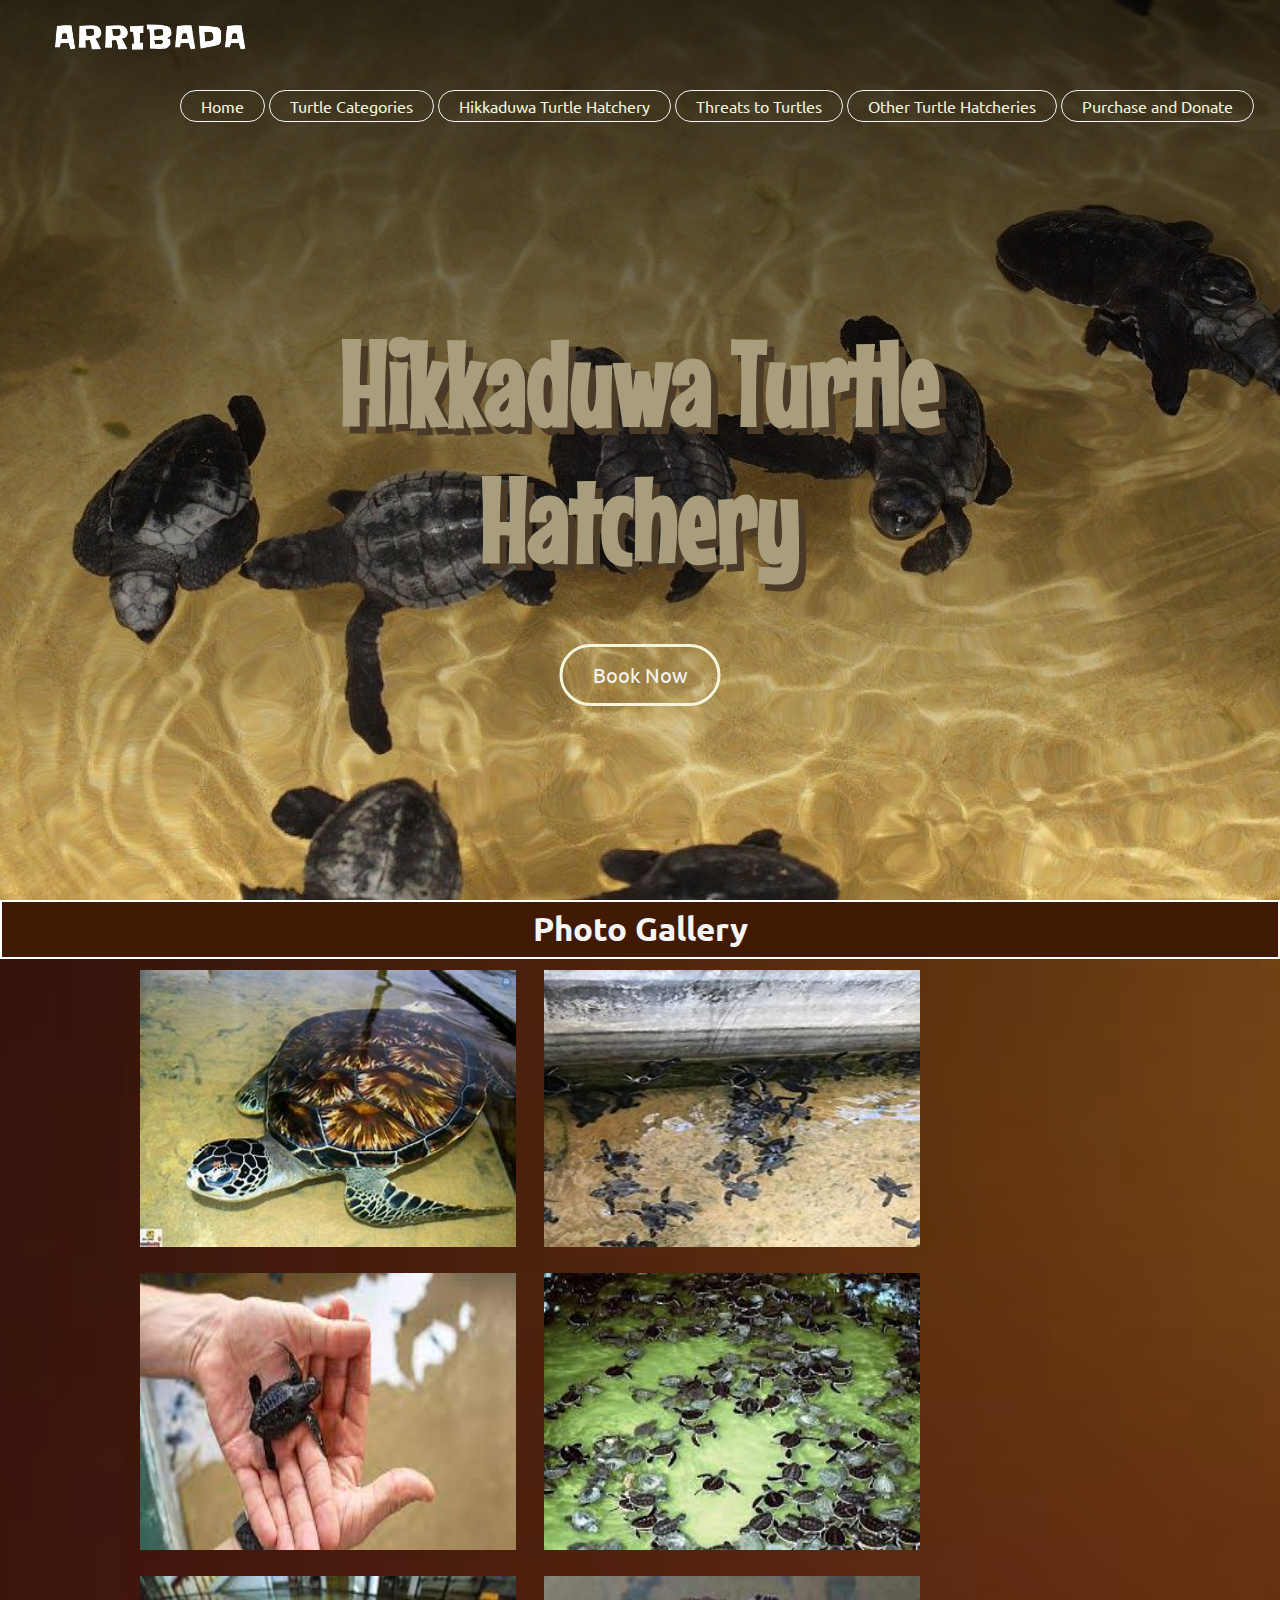
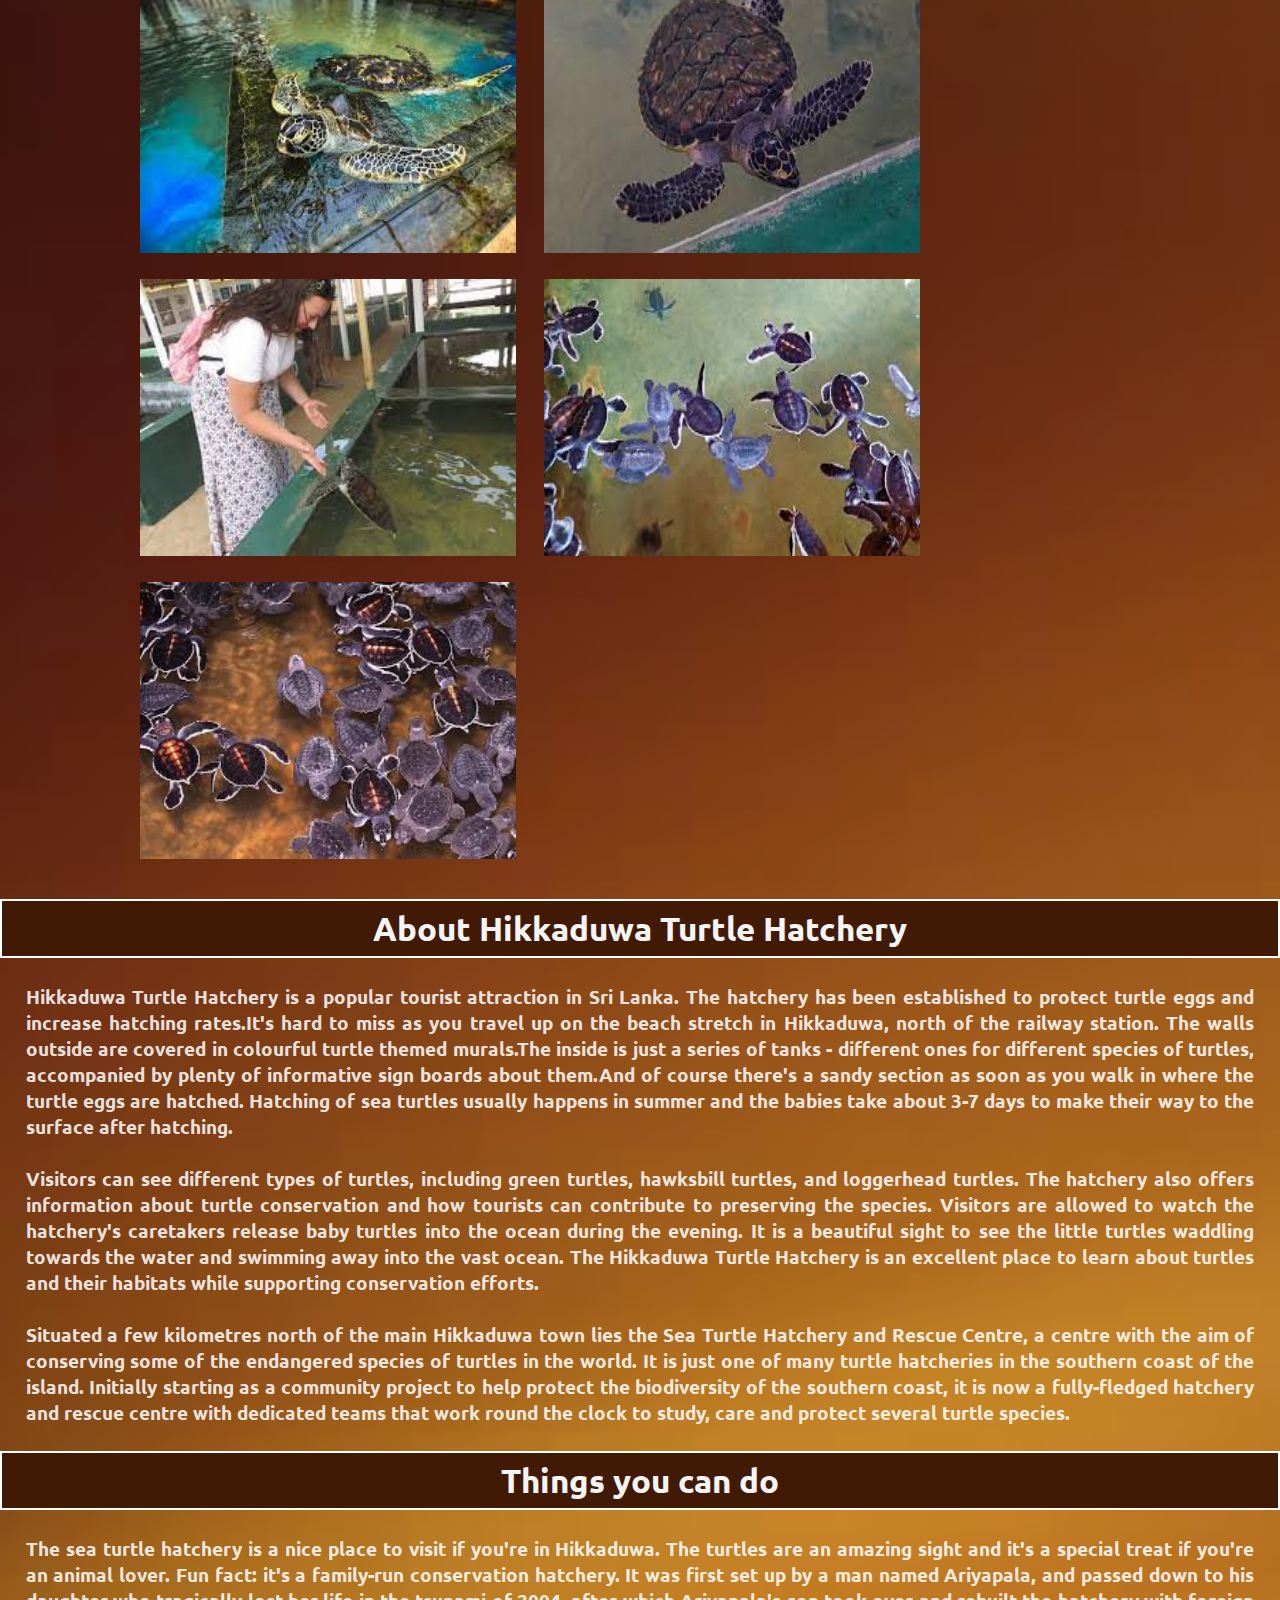
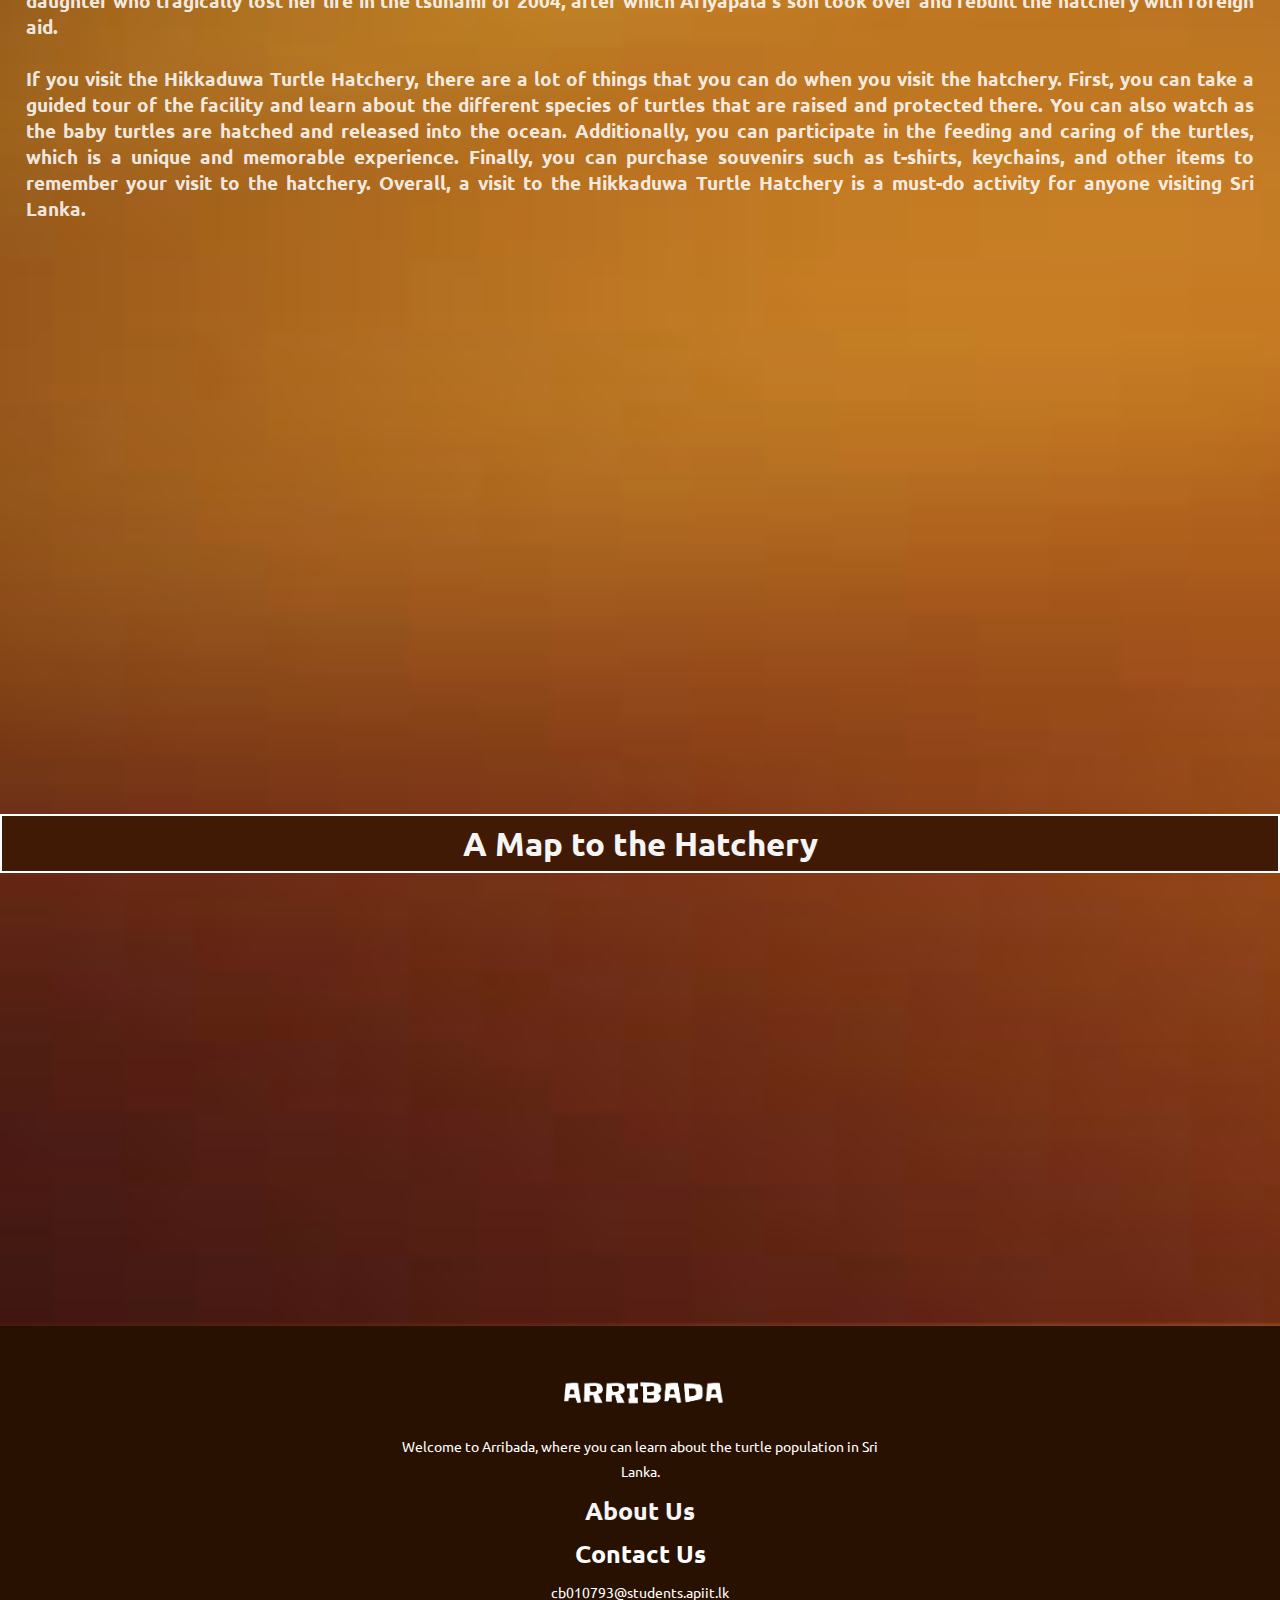
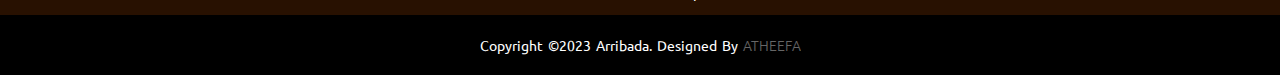
<file: hikkaduwa-hatchery.html>
<!DOCTYPE html>
<html lang="en">
<head>
    <meta charset="UTF-8">
    <meta http-equiv="X-UA-Compatible" content="IE=edge">
    <meta name="viewport" content="width=device-width, initial-scale=1.0">
    <title>Hikkaduwa Turtle Hatchery</title>
    <link rel="stylesheet" href="./hikkaduwa-hatchery.css" type="text/css">
    <link rel="apple-touch-icon" sizes="180x180" href="./logo/apple-touch-icon.png">
    <link rel="icon" type="image/png" sizes="32x32" href="./logo/favicon-32x32.png">
    <link rel="icon" type="image/png" sizes="16x16" href="./logo/favicon-16x16.png">
    <link rel="manifest" href="./logo/site.webmanifest">
    <link rel="mask-icon" href="./logo/safari-pinned-tab.svg" color="#5bbad5">
    <meta name="msapplication-TileColor" content="#da532c">
    <meta name="theme-color" content="#ffffff">
</head>
<body>

    <header>

        <!--Logo-->
            <div class="logo">
                <a href="./index.html">
                <img src="./Images/logo.png" alt="logo"></a>
            </div>

<!--Nab=vigation Bar-->
        <div class="nav-container">
            <nav>
                <ul class="nav">
                    <li><a href="./index.html">Home</a></li>
                    <li><a href="./turtle-categories.html">Turtle Categories</a></li>
                    <li><a href="./hikkaduwa-hatchery.html">Hikkaduwa Turtle Hatchery</a></li>
                    <li><a href="./threats.html">Threats to Turtles</a></li>
                    <li><a href="#">Other Turtle Hatcheries</a>
                        <ul class="sub-nav">
                            <li><a href="./kosgoda-hatchery.html">Kosgoda Turtle Hatchery</a></li>
                            <li><a href="./bentota-hatchery.html">Bentota Turtle Hatchery</a></li>
                        </ul>
                    </li>
                    <li><a href="./purchase-donate.html">Purchase and Donate</a></li>
                </ul>
            </nav>              
        </div>
<!--Navigation bar END-->


<!--Main Title-->
        <div class="title">
            <h1>Hikkaduwa Turtle Hatchery</h1>
        </div>


    <!--Button for the tickets page-->
        <div class="tickets">
            <a href="./tickets.html" class="button">Book Now</a>
        </div>
    </header>


<!--Body of the Webpage-->
    <main>

    <div id="details">


        <h2>Photo Gallery</h2>

        <div class="photo-gal">

        <picture>
            <img src="./Images/Hikkaduwa/hikkaduwa1.webp" srcset="./Images/Hikkaduwa/hikkaduwa1 (1x).webp 1x, ./Images/Hikkaduwa/hikkaduwa1 (2x).webp 2x, ./Images/Hikkaduwa/hikkaduwa1 (3x).webp 3x" alt="Hikkaduwa turtle hatchery image 1">
            <img src="./Images/Hikkaduwa/hikkaduwa2.webp" alt="Hikkaduwa turtle hatchery image 2">
            <img src="./Images/Hikkaduwa/hikkaduwa3.webp" alt="Hikkaduwa turtle hatchery image 3">
            <img src="./Images/Hikkaduwa/hikkaduwa4.webp" alt="Hikkaduwa turtle hatchery image 4">
            <img src="./Images/Hikkaduwa/hikkaduwa5.webp" alt="Hikkaduwa turtle hatchery image 5">
            <img src="./Images/Hikkaduwa/hikkaduwa6.webp" alt="Hikkaduwa turtle hatchery image 6">
            <img src="./Images/Hikkaduwa/hikkaduwa7.webp" alt="Hikkaduwa turtle hatchery image 7">
            <img src="./Images/Hikkaduwa/hikkaduwa9.webp" alt="Hikkaduwa turtle hatchery image 9">
            <img src="./Images/Hikkaduwa/hikkaduwa10.webp" alt="Hikkaduwa turtle hatchery image 10">
        </picture>

        </div>
        
        
<!--Information About the Hatchery-->
        <div class="hatchery-info">

            <h2>About Hikkaduwa Turtle Hatchery</h2>

            <p>Hikkaduwa Turtle Hatchery is a popular tourist attraction in Sri Lanka. The hatchery has been established to protect turtle eggs and increase hatching rates.It's hard to miss as you travel up on the beach stretch in Hikkaduwa, north of the railway station. The walls outside are covered in colourful turtle themed murals.The inside is just a series of tanks - different ones for different species of turtles, accompanied by plenty of informative sign boards about them.And of course there's a sandy section as soon as you walk in where the turtle eggs are hatched. Hatching of sea turtles usually happens in summer and the babies take about 3-7 days to make their way to the surface after hatching.
                <br>
                <br>
            Visitors can see different types of turtles, including green turtles, hawksbill turtles, and loggerhead turtles. The hatchery also offers information about turtle conservation and how tourists can contribute to preserving the species. Visitors are allowed to watch the hatchery's caretakers release baby turtles into the ocean during the evening. It is a beautiful sight to see the little turtles waddling towards the water and swimming away into the vast ocean. The Hikkaduwa Turtle Hatchery is an excellent place to learn about turtles and their habitats while supporting conservation efforts.
                <br>
                <br>
            Situated a few kilometres north of the main Hikkaduwa town lies the Sea Turtle Hatchery and Rescue Centre, a centre with the aim of conserving some of the endangered species of turtles in the world. It is just one of many turtle hatcheries in the southern coast of the island. Initially starting as a community project to help protect the biodiversity of the southern coast, it is now a fully-fledged hatchery and rescue centre with dedicated teams that work round the clock to study, care and protect several turtle species. </p>


            <h2>Things you can do</h2>

            <p>The sea turtle hatchery is a nice place to visit if you're in Hikkaduwa. The turtles are an amazing sight and it's a special treat if you're an animal lover. Fun fact: it's a family-run conservation hatchery. It was first set up by a man named Ariyapala, and passed down to his daughter who tragically lost her life in the tsunami of 2004, after which Ariyapala's son took over and rebuilt the hatchery with foreign aid.
                <br>
                <br>
            If you visit the Hikkaduwa Turtle Hatchery, there are a lot of things that you can do when you visit the hatchery. First, you can take a guided tour of the facility and learn about the different species of turtles that are raised and protected there. You can also watch as the baby turtles are hatched and released into the ocean. Additionally, you can participate in the feeding and caring of the turtles, which is a unique and memorable experience. Finally, you can purchase souvenirs such as t-shirts, keychains, and other items to remember your visit to the hatchery. Overall, a visit to the Hikkaduwa Turtle Hatchery is a must-do activity for anyone visiting Sri Lanka.
            </p>


<!--Video about Hikkaduwa Turtle Hatchery-->
            <div class="video">
                <iframe width="1000" height="500" src="https://www.youtube.com/embed/PpFRSM3gyRU" title="YouTube video player" frameborder="0" allow="accelerometer; autoplay; clipboard-write; encrypted-media; gyroscope; picture-in-picture; web-share" allowfullscreen></iframe>
            </div>


<!--Map to the hatchery-->
            <h2>A Map to the Hatchery</h2>

            <iframe src="https://www.google.com/maps/embed?pb=!1m18!1m12!1m3!1d3966.751617847657!2d80.08826271476882!3d6.164009295537319!2m3!1f0!2f0!3f0!3m2!1i1024!2i768!4f13.1!3m3!1m2!1s0x3ae182a9ecb0c635%3A0xbd3561821dfbe76b!2sSea%20Turtle%20Hatchery%20%26%20Rescue%20Center!5e0!3m2!1sen!2slk!4v1684622319150!5m2!1sen!2slk" title="Hikkaduwa-Map" width="1500" height="450" style="border:0;" allowfullscreen="" loading="lazy" referrerpolicy="no-referrer-when-downgrade"></iframe>
        </div>
    </div>
    </main>

    
<!--FOOTER-->
    <footer>
        <div class="footer-content">
            <a href="./index.html"><img src="./Images/logo.png" alt="Logo"></a>
            <p>Welcome to Arribada, where you can learn about the turtle population in Sri Lanka.</p>
            <a href="./about-us.html"><h3>About Us</h3></a>
            <h3>Contact Us</h3>
            <p>cb010793@students.apiit.lk</p>
        </div>
        <div class="footer-bottom">
            <p>copyright &copy;2023 Arribada. designed by <span>atheefa</span></p>
        </div>
    </footer>
</body>
</html>
</file>
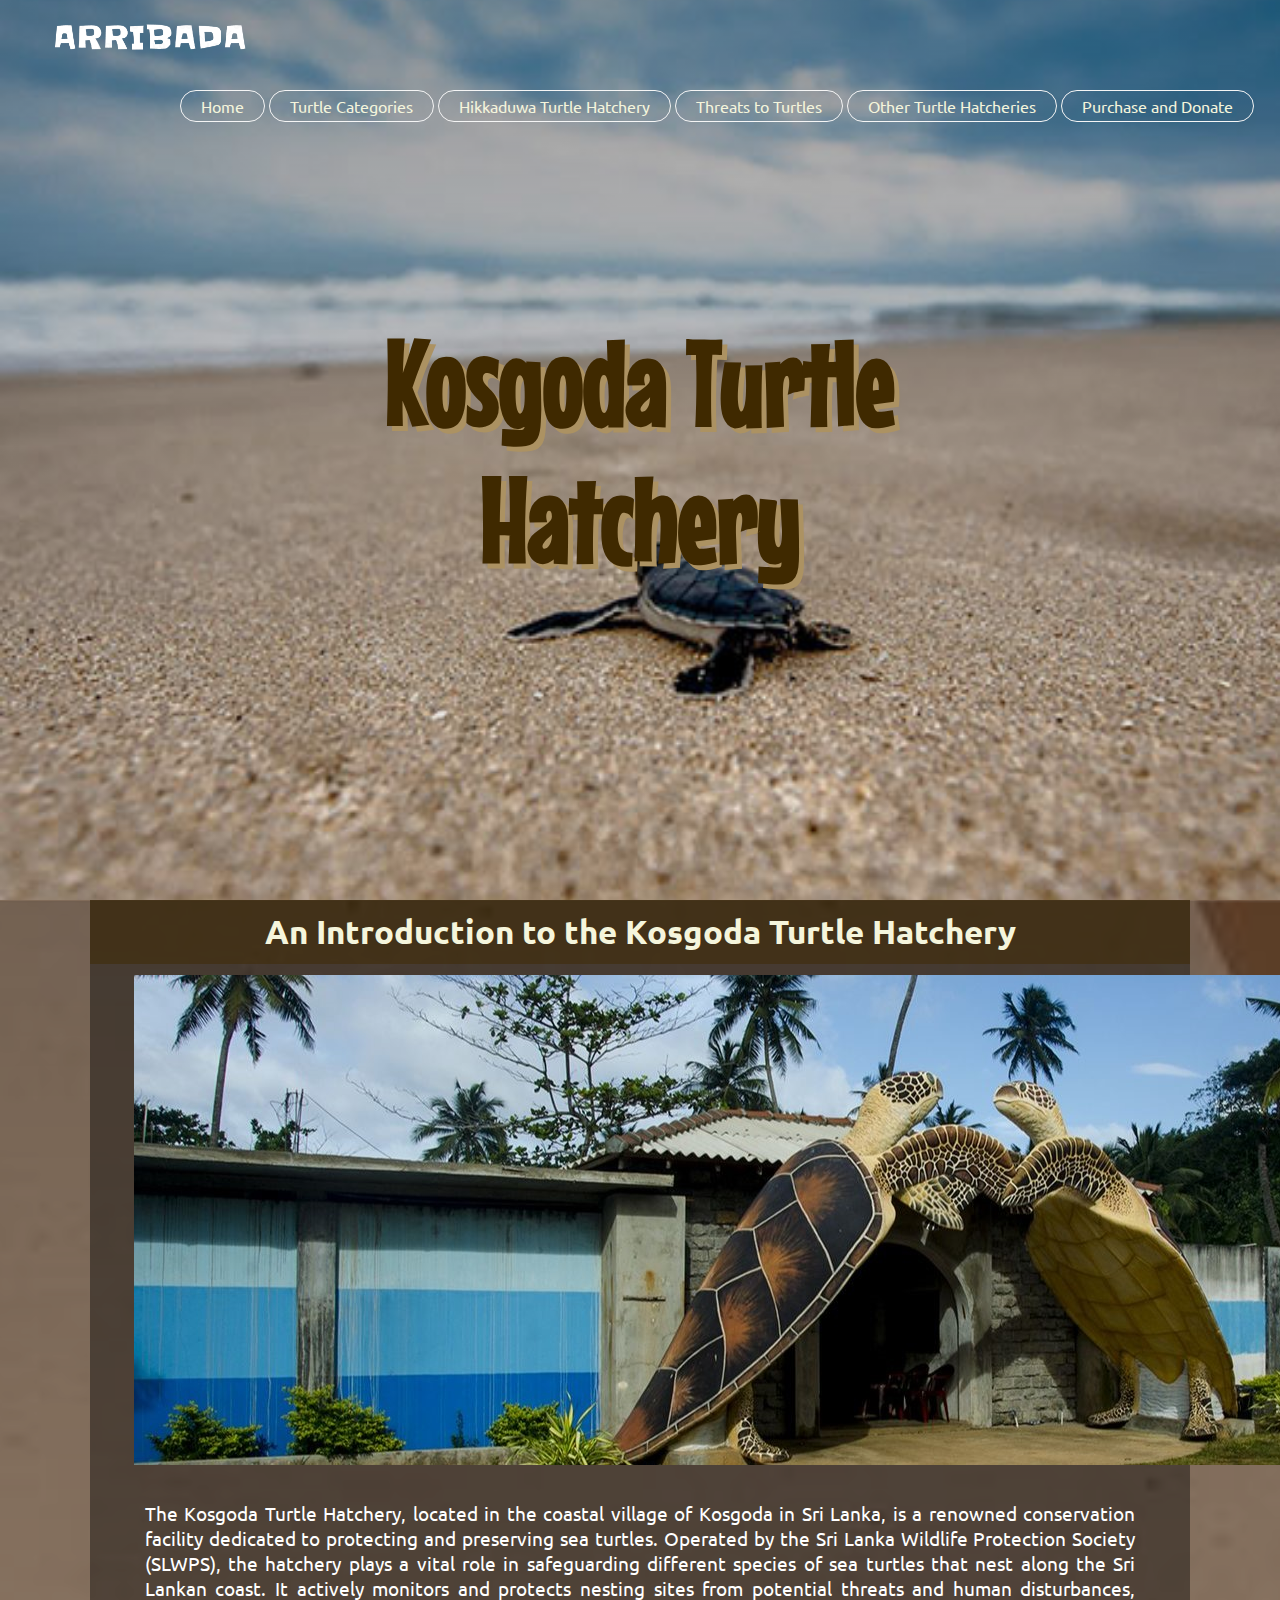
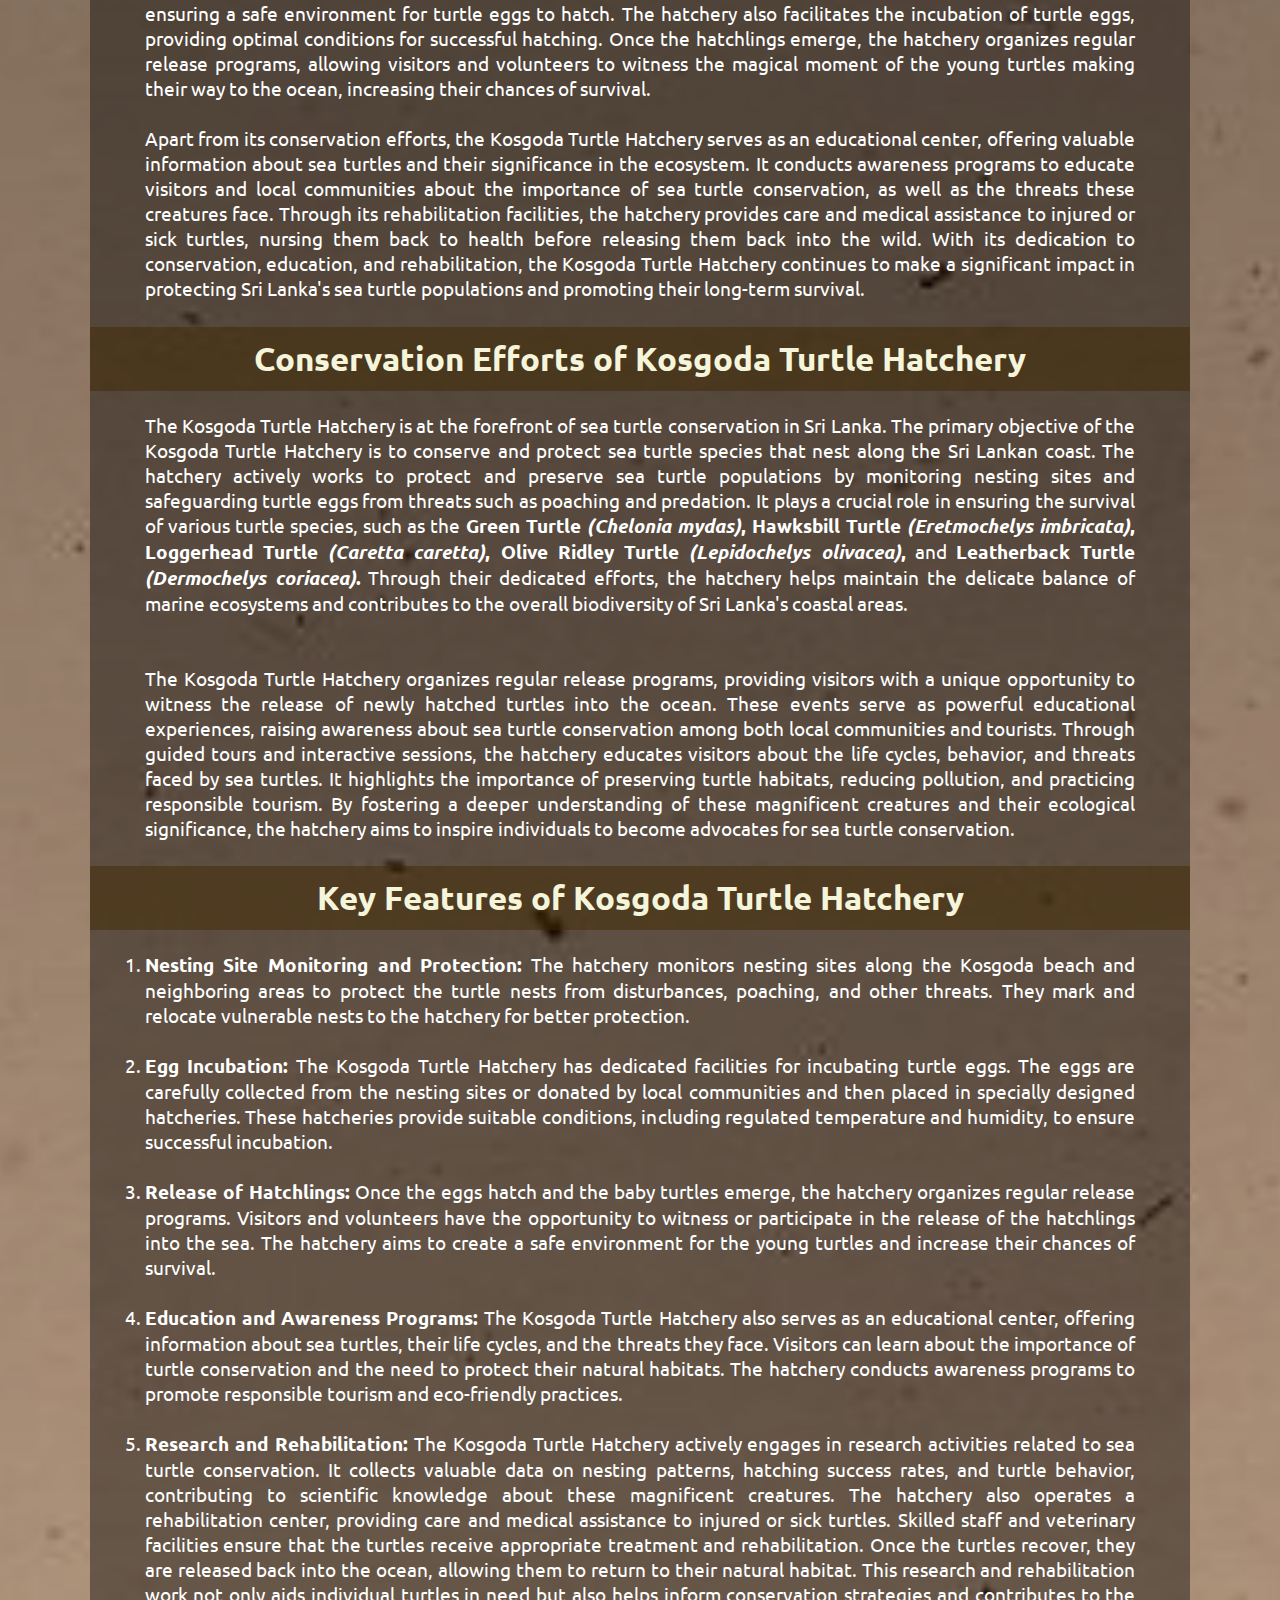
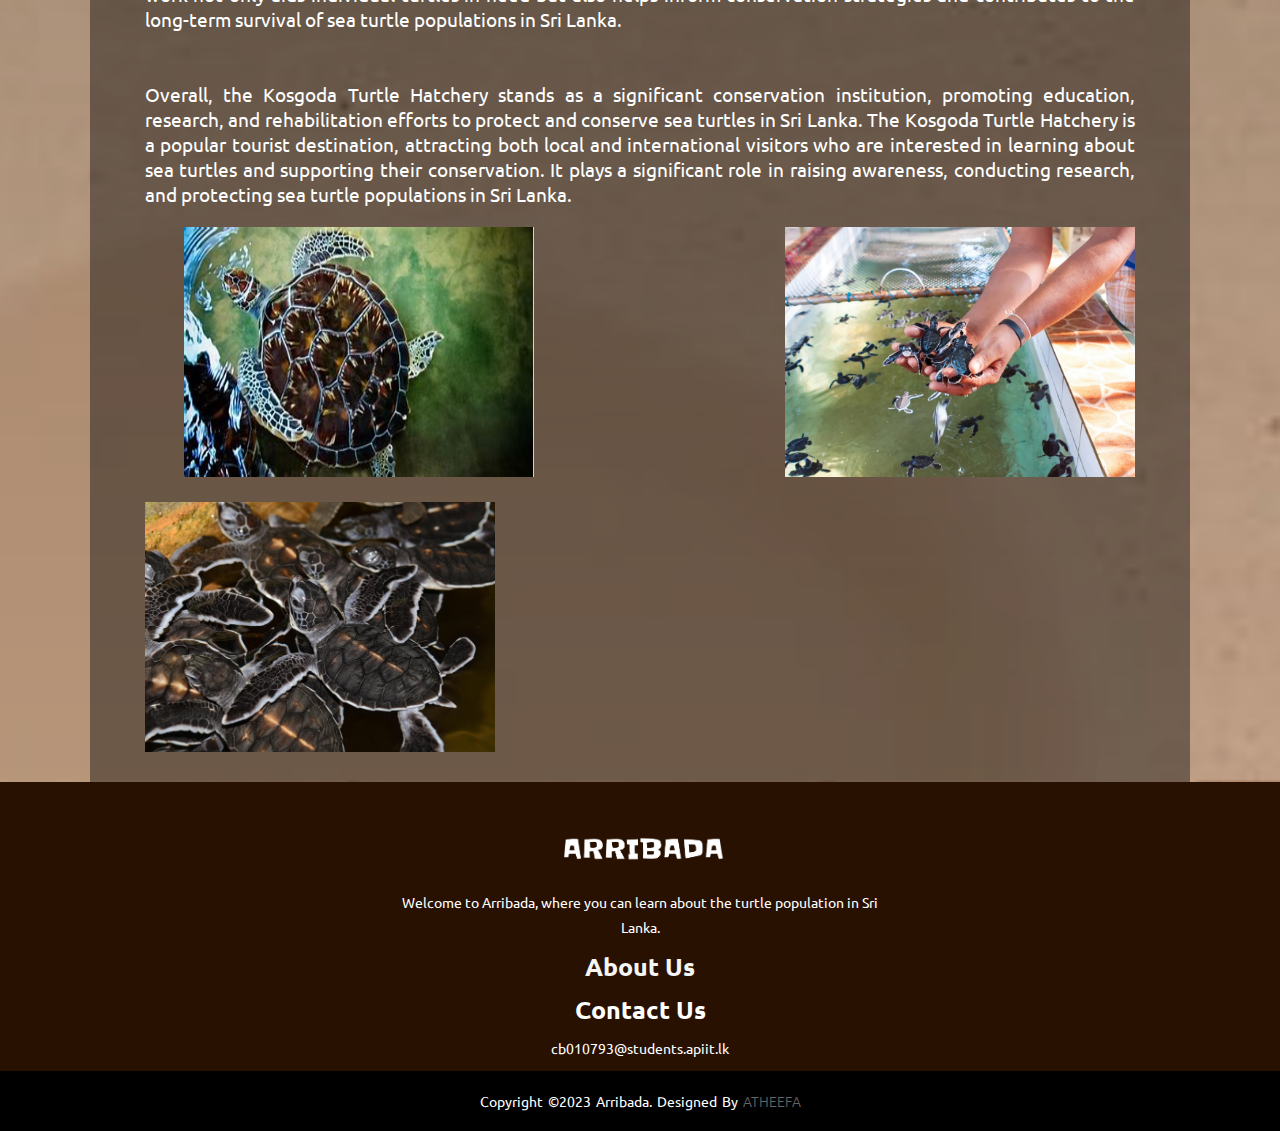
<file: kosgoda-hatchery.html>
<!DOCTYPE html>
<html lang="en">
<head>
    <meta charset="UTF-8">
    <meta http-equiv="X-UA-Compatible" content="IE=edge">
    <meta name="viewport" content="width=device-width, initial-scale=1.0">
    <title>Kosgoda Turtle Hatchery</title>
    <link rel="stylesheet" href="./kosgoda-hatchery.css" type="text/css">
    <link rel="apple-touch-icon" sizes="180x180" href="./logo/apple-touch-icon.png">
    <link rel="icon" type="image/png" sizes="32x32" href="./logo/favicon-32x32.png">
    <link rel="icon" type="image/png" sizes="16x16" href="./logo/favicon-16x16.png">
    <link rel="manifest" href="./logo/site.webmanifest">
    <link rel="mask-icon" href="./logo/safari-pinned-tab.svg" color="#5bbad5">
    <meta name="msapplication-TileColor" content="#da532c">
    <meta name="theme-color" content="#ffffff">
</head>
<body>

    <header>

        <!--LOGO-->
            <div class="logo">
                <a href="./index.html">
                <img src="./Images/logo.png" alt="logo"></a>
            </div>


<!--Navigation Bar-->
        <div class="nav-container">
            <nav>
                <ul class="nav">
                    <li><a href="./index.html">Home</a></li>
                    <li><a href="./turtle-categories.html">Turtle Categories</a></li>
                    <li><a href="./hikkaduwa-hatchery.html">Hikkaduwa Turtle Hatchery</a></li>
                    <li><a href="./threats.html">Threats to Turtles</a></li>
                    <li><a href="#">Other Turtle Hatcheries</a>
                        <ul class="sub-nav">
                            <li><a href="./kosgoda-hatchery.html">Kosgoda Turtle Hatchery</a></li>
                            <li><a href="./bentota-hatchery.html">Bentota Turtle Hatchery</a></li>
                        </ul>
                    </li>
                    <li><a href="./purchase-donate.html">Purchase and Donate</a></li>
                </ul>
            </nav>              
        </div>
<!--End of Navigation Bar-->


<!--Main Title-->
        <div class="title">
            <h1 class="T-content">Kosgoda Turtle </h1>
            <h1 class="T-content2">Hatchery</h1>
        </div>
    </header>


<!--Body of the Page-->
    <main>
        <div id="body">

        <!--Introduction-->
            <section class="intro">
                <h2>An Introduction to the Kosgoda Turtle Hatchery</h2>

                <img src="./Images/Kosgoda/entrance.jpg" alt="Image of the entrance of Kosgoda Turtle Hatchery" class="main-img">

                <div class="info">
                    <p>The Kosgoda Turtle Hatchery, located in the coastal village of Kosgoda in Sri Lanka, is a renowned conservation facility dedicated to protecting and preserving sea turtles. Operated by the Sri Lanka Wildlife Protection Society (SLWPS), the hatchery plays a vital role in safeguarding different species of sea turtles that nest along the Sri Lankan coast. It actively monitors and protects nesting sites from potential threats and human disturbances, ensuring a safe environment for turtle eggs to hatch. The hatchery also facilitates the incubation of turtle eggs, providing optimal conditions for successful hatching. Once the hatchlings emerge, the hatchery organizes regular release programs, allowing visitors and volunteers to witness the magical moment of the young turtles making their way to the ocean, increasing their chances of survival.
                        <br>
                        <br>
                    Apart from its conservation efforts, the Kosgoda Turtle Hatchery serves as an educational center, offering valuable information about sea turtles and their significance in the ecosystem. It conducts awareness programs to educate visitors and local communities about the importance of sea turtle conservation, as well as the threats these creatures face. Through its rehabilitation facilities, the hatchery provides care and medical assistance to injured or sick turtles, nursing them back to health before releasing them back into the wild. With its dedication to conservation, education, and rehabilitation, the Kosgoda Turtle Hatchery continues to make a significant impact in protecting Sri Lanka's sea turtle populations and promoting their long-term survival.</p>
                </div>
            </section>


        <!--Conservation Efforts Info-->
            <section class="conservation">

                <h2>Conservation Efforts of Kosgoda Turtle Hatchery</h2>

                <div class="info">
                    <p>The Kosgoda Turtle Hatchery is at the forefront of sea turtle conservation in Sri Lanka. The primary objective of the Kosgoda Turtle Hatchery is to conserve and protect sea turtle species that nest along the Sri Lankan coast. The hatchery actively works to protect and preserve sea turtle populations by monitoring nesting sites and safeguarding turtle eggs from threats such as poaching and predation. It plays a crucial role in ensuring the survival of various turtle species, such as the <strong>Green Turtle <em>(Chelonia mydas)</em>, Hawksbill Turtle <em>(Eretmochelys imbricata)</em>, Loggerhead Turtle <em>(Caretta caretta)</em>, Olive Ridley Turtle <em>(Lepidochelys olivacea)</em>,</strong> and <strong>Leatherback Turtle <em>(Dermochelys coriacea)</em>.</strong> Through their dedicated efforts, the hatchery helps maintain the delicate balance of marine ecosystems and contributes to the overall biodiversity of Sri Lanka's coastal areas.</p>
                        <br>
                        <br>
                    <p>The Kosgoda Turtle Hatchery organizes regular release programs, providing visitors with a unique opportunity to witness the release of newly hatched turtles into the ocean. These events serve as powerful educational experiences, raising awareness about sea turtle conservation among both local communities and tourists. Through guided tours and interactive sessions, the hatchery educates visitors about the life cycles, behavior, and threats faced by sea turtles. It highlights the importance of preserving turtle habitats, reducing pollution, and practicing responsible tourism. By fostering a deeper understanding of these magnificent creatures and their ecological significance, the hatchery aims to inspire individuals to become advocates for sea turtle conservation.</p>
                </div>
            </section>


        
        <!--Key Features of the Hatchery-->
            <section class="key-features">

                <h2>Key Features of Kosgoda Turtle Hatchery</h2>

                <div class="info">
                    <ol>
                        <li><strong>Nesting Site Monitoring and Protection:</strong> The hatchery monitors nesting sites along the Kosgoda beach and neighboring areas to protect the turtle nests from disturbances, poaching, and other threats. They mark and relocate vulnerable nests to the hatchery for better protection.</li>
                            <br>
                        <li><strong> Egg Incubation:</strong> The Kosgoda Turtle Hatchery has dedicated facilities for incubating turtle eggs. The eggs are carefully collected from the nesting sites or donated by local communities and then placed in specially designed hatcheries. These hatcheries provide suitable conditions, including regulated temperature and humidity, to ensure successful incubation.</li>
                            <br>
                        <li><strong>Release of Hatchlings:</strong> Once the eggs hatch and the baby turtles emerge, the hatchery organizes regular release programs. Visitors and volunteers have the opportunity to witness or participate in the release of the hatchlings into the sea. The hatchery aims to create a safe environment for the young turtles and increase their chances of survival.</li>
                            <br>
                        <li><strong>Education and Awareness Programs:</strong> The Kosgoda Turtle Hatchery also serves as an educational center, offering information about sea turtles, their life cycles, and the threats they face. Visitors can learn about the importance of turtle conservation and the need to protect their natural habitats. The hatchery conducts awareness programs to promote responsible tourism and eco-friendly practices.</li>
                            <br>
                        <li><strong>Research and Rehabilitation:</strong> The Kosgoda Turtle Hatchery actively engages in research activities related to sea turtle conservation. It collects valuable data on nesting patterns, hatching success rates, and turtle behavior, contributing to scientific knowledge about these magnificent creatures. The hatchery also operates a rehabilitation center, providing care and medical assistance to injured or sick turtles. Skilled staff and veterinary facilities ensure that the turtles receive appropriate treatment and rehabilitation. Once the turtles recover, they are released back into the ocean, allowing them to return to their natural habitat. This research and rehabilitation work not only aids individual turtles in need but also helps inform conservation strategies and contributes to the long-term survival of sea turtle populations in Sri Lanka.</li>
                    </ol>
                        <br>
                        <br>

                    <p>Overall, the Kosgoda Turtle Hatchery stands as a significant conservation institution, promoting education, research, and rehabilitation efforts to protect and conserve sea turtles in Sri Lanka. The Kosgoda Turtle Hatchery is a popular tourist destination, attracting both local and international visitors who are interested in learning about sea turtles and supporting their conservation. It plays a significant role in raising awareness, conducting research, and protecting sea turtle populations in Sri Lanka.</p>

                    <picture>
                        <img src="./Images/Kosgoda/img.webp" alt="Kosgoda Turtle Hatchery Image 1">
                        <img src="./Images/Kosgoda/img2.webp" alt="Kosgoda Turtle Hatchery Image 2">
                        <img src="./Images/Kosgoda/img3.webp" alt="Kosgoda Turtle Hatchery Image 3">
                    </picture>
                </div>
            </section>
        </div>
    </main>


<!--FOOTER-->
    <footer>
        <div class="footer-content">
            <a href="./index.html"><img src="./Images/logo.png" alt="Logo"></a>
            <p>Welcome to Arribada, where you can learn about the turtle population in Sri Lanka.</p>
            <a href="./about-us.html"><h4>About Us</h4></a>
            <h3>Contact Us</h3>
            <p>cb010793@students.apiit.lk</p>
        </div>
        <div class="footer-bottom">
            <p>copyright &copy;2023 Arribada. designed by <span>atheefa</span></p>
        </div>
    </footer>
</body>
</html>
</file>
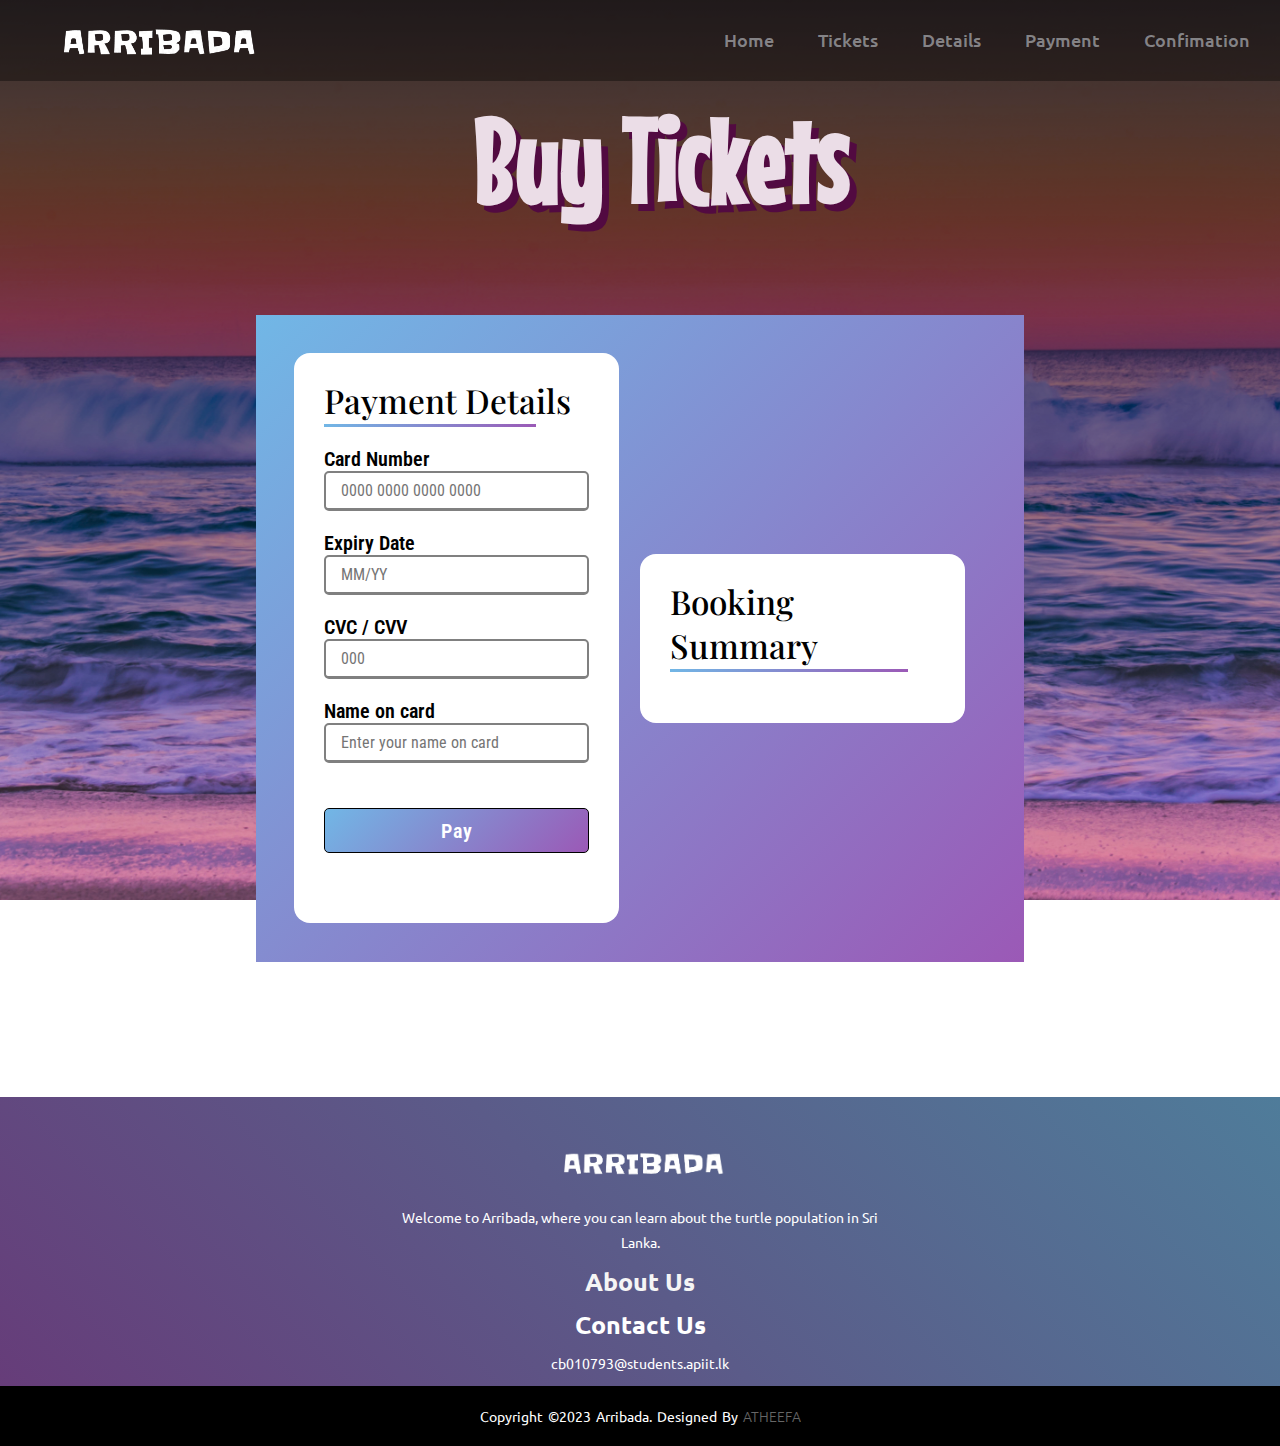
<file: payment.html>
<!DOCTYPE html>
<html lang="en">
<head>
    <meta charset="UTF-8">
    <meta name="viewport" content="width=device-width, initial-scale=1.0">
    <title>Payments</title>
    <link rel="stylesheet" href="./payment.css" type="text/css">
    <link rel="apple-touch-icon" sizes="180x180" href="./logo/apple-touch-icon.png">
    <link rel="icon" type="image/png" sizes="32x32" href="./logo/favicon-32x32.png">
    <link rel="icon" type="image/png" sizes="16x16" href="./logo/favicon-16x16.png">
    <link rel="manifest" href="./logo/site.webmanifest">
    <link rel="mask-icon" href="./logo/safari-pinned-tab.svg" color="#5bbad5">
    <meta name="msapplication-TileColor" content="#da532c">
    <meta name="theme-color" content="#ffffff">
    <script src="https://code.jquery.com/jquery-3.6.0.min.js"></script>
</head>
<body>

    <!--Header section of the webpage-->
    <header>
        <!--Logo-->
        <div>
        <a href="./index.html" class="logo"><img src="./Images/logo.png" alt="Logo"></a>
        </div>

        <!--Navigation Bar-->
        <nav class="navbar">
            <a href="./hikkaduwa-hatchery.html">Home</a>
            <a href="#" class="active">Tickets</a>
            <a href="#">Details</a>
            <a href="#">Payment</a>
            <a href="#">Confimation</a>
        </nav>      
    </header>

 <!--Main title of the page-->
 <div class="title">
    <h1>Buy Tickets</h1>
</div>

<main>
    <div class="container">

        <!--Sub title-->
        <h2 class="sub-title">Payment Details</h2>

        <!--Payment details Form-->
        <form method="get">
            <div class="payment-details">
                <!--Card Number-->
                <div class="input-box">
                    <label for="card-number">Card Number</label>
                    <input type="text" name="card-number" id="card-number" required maxlength="19" placeholder="0000 0000 0000 0000">
                    <div class="error-message"></div>
                </div>

                <!--Expiry Date-->
                <div class="input-box">
                    <label for="expiry-date">Expiry Date</label>
                    <input type="text" name="expiry-date" id="expiry-date" required placeholder="MM/YY">
                    <div class="error-message"></div>
                </div>
                
                <!--CVC/CVV Number-->
                <div class="input-box">
                    <label for="cvc/cvv">CVC / CVV</label>
                    <input type="text" name="cvc/cvv" id="cvc/cvv" maxlength="3" placeholder="000">
                    <div class="error-message"></div>
                </div>

                <!--Name on card-->
                <div class="input-box">
                    <label for="name">Name on card</label>
                    <input type="text" name="name" id="name" required  placeholder="Enter your name on card">
                    <div class="error-message"></div>
                </div>

                <!--Pay button-->
                <div class="payButton">
                    <a href="./confirmation.html">
                    <button type="submit" id="payButton" disabled>Pay <span id="amount"></span></button></a>
                </div>
            </div>
        </form>
    </div>

    <!--Summary Table-->
    <section class="container" id="summaryTable">
        <h2>Booking Summary</h2>
        <table id="summary-table"></table>
    </section>
</main>
    
<!--FOOTER-->
<footer>
    <div class="footer-content">
        <a href="./index.html"><img src="./Images/logo.png" alt="Logo"></a>
        <p>Welcome to Arribada, where you can learn about the turtle population in Sri Lanka.</p>
        <a href="./about-us.html"><h3>About Us</h3></a>
        <h3>Contact Us</h3>
        <p>cb010793@students.apiit.lk</p>
    </div>
    <div class="footer-bottom">
        <p>copyright &copy;2023 Arribada. designed by <span>atheefa</span></p>
    </div>
</footer>

<script src="./payment.js"></script>
</body>
</html>
</file>
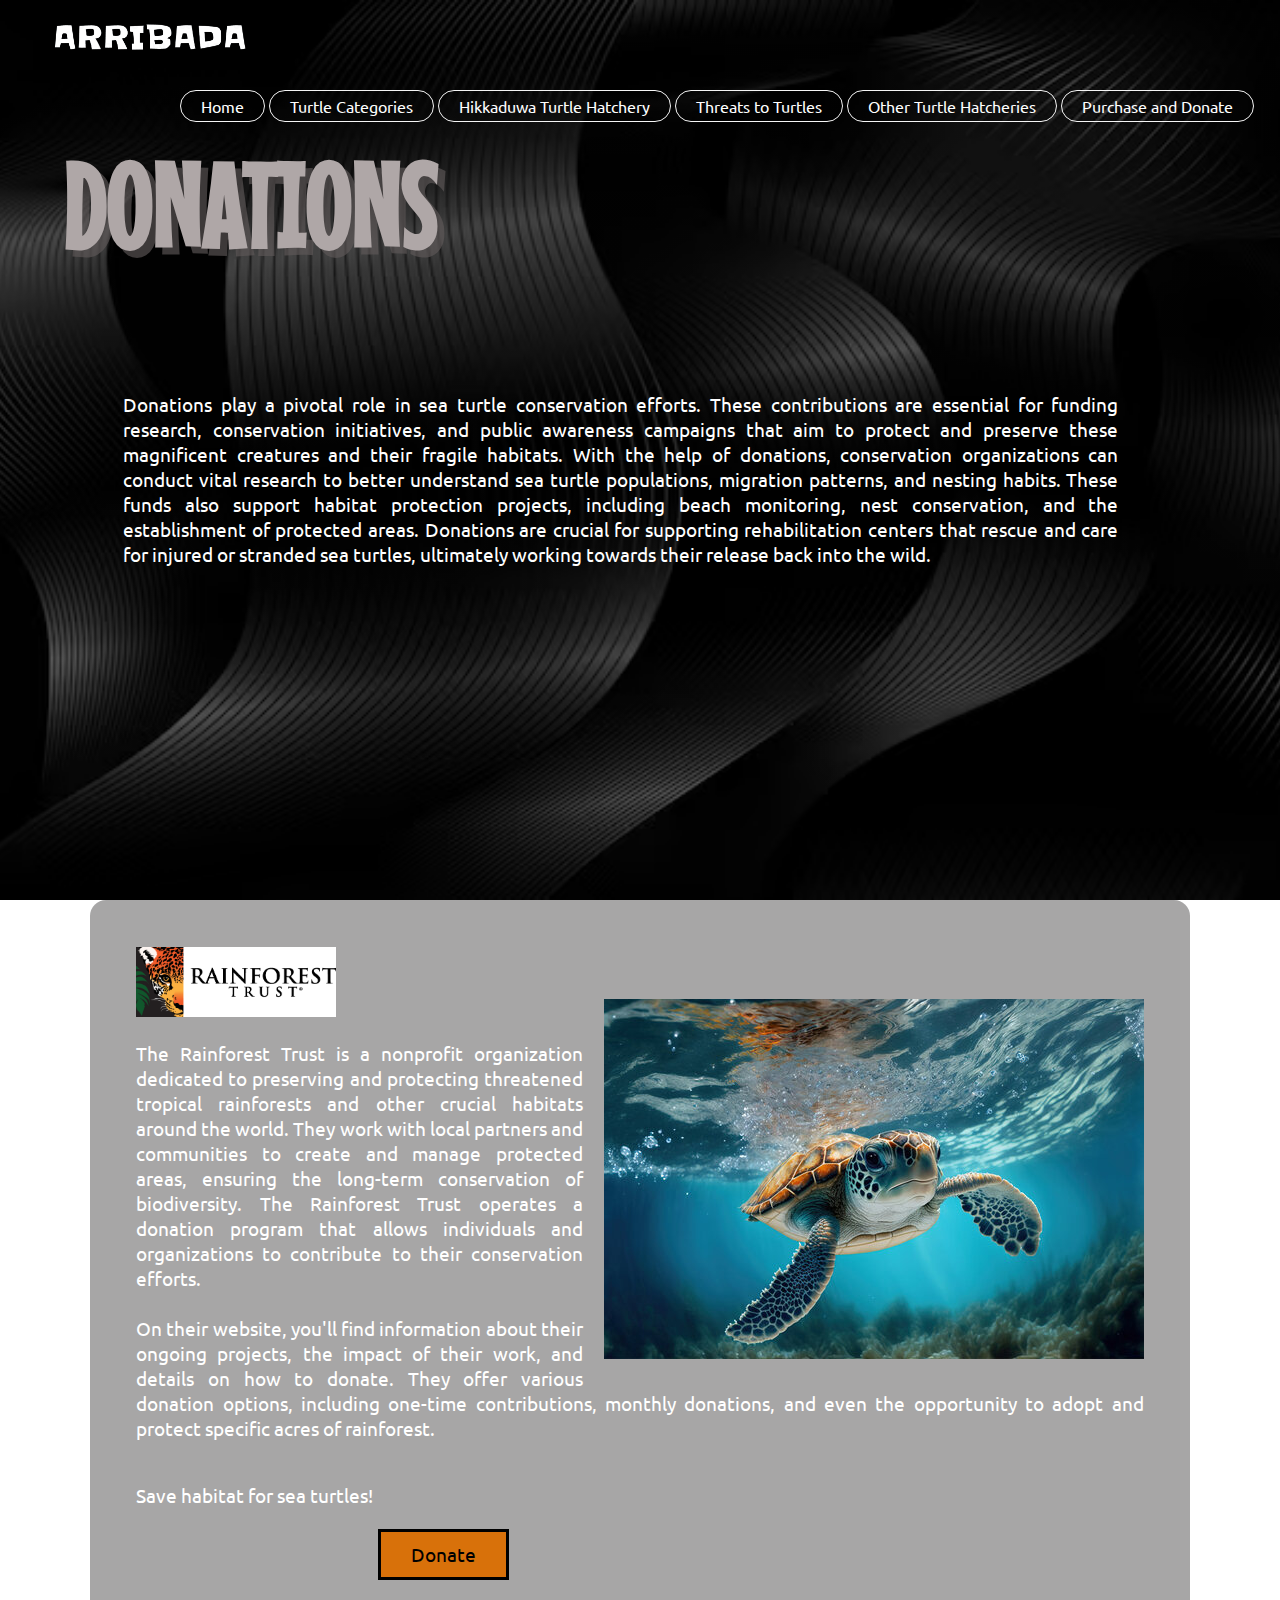
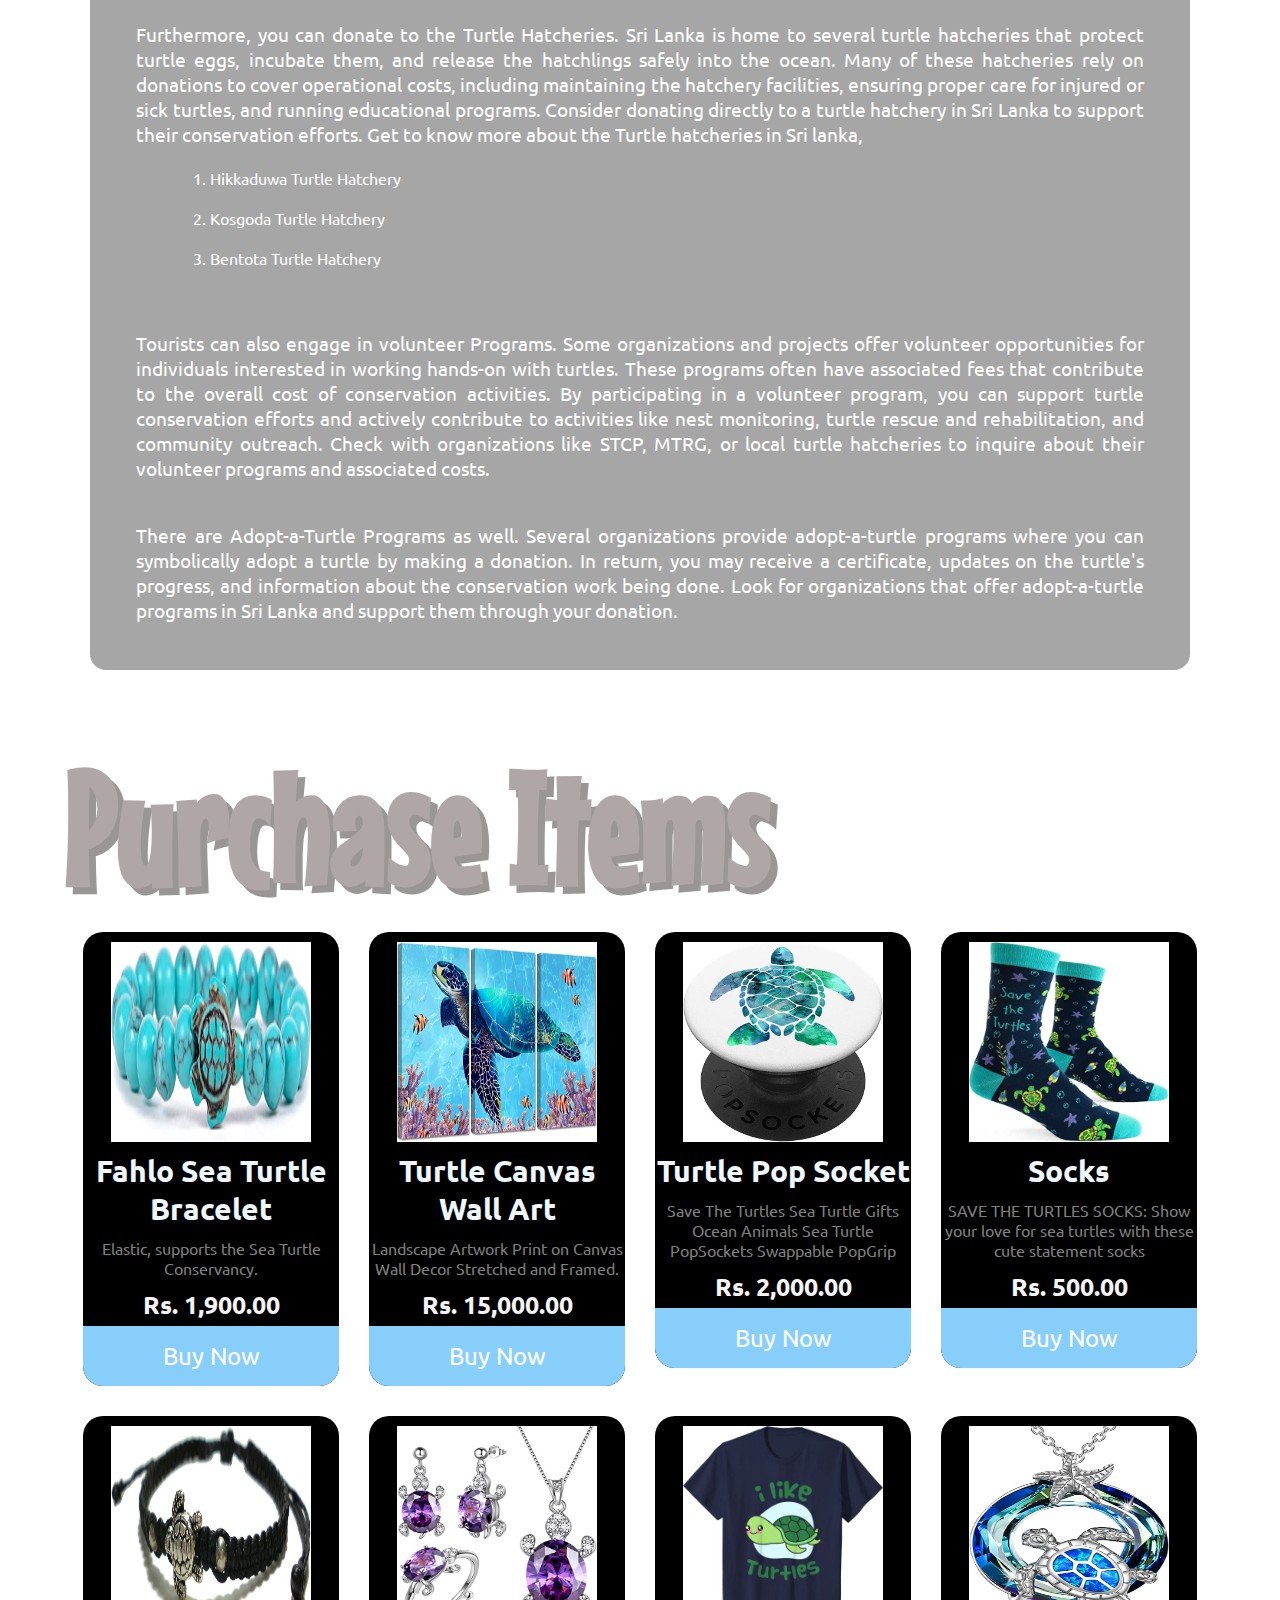
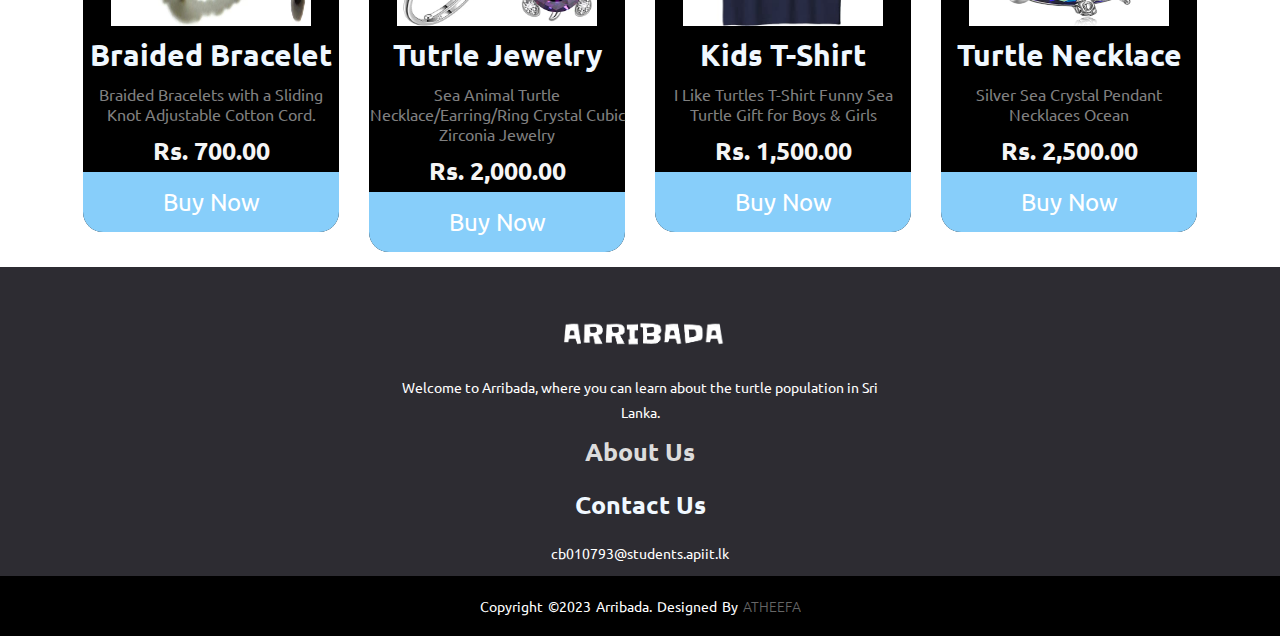
<file: purchase-donate.html>
<!DOCTYPE html>
<html lang="en">
<head>
    <meta charset="UTF-8">
    <meta http-equiv="X-UA-Compatible" content="IE=edge">
    <meta name="viewport" content="width=device-width, initial-scale=1.0">
    <title>Purchase & Donate</title>
    <link rel="stylesheet" href="./purchase-donate.css" type="text/css">
    <link rel="apple-touch-icon" sizes="180x180" href="./logo/apple-touch-icon.png">
    <link rel="icon" type="image/png" sizes="32x32" href="./logo/favicon-32x32.png">
    <link rel="icon" type="image/png" sizes="16x16" href="./logo/favicon-16x16.png">
    <link rel="manifest" href="./logo/site.webmanifest">
    <link rel="mask-icon" href="./logo/safari-pinned-tab.svg" color="#5bbad5">
    <meta name="msapplication-TileColor" content="#da532c">
    <meta name="theme-color" content="#ffffff">
</head>
<body>

    <header>

        <!--LOGO-->
            <div class="logo">
                <a href="./index.html">
                <img src="./Images/logo.png" alt="logo"></a>
            </div>


<!--Navigation Bar-->
        <div class="nav-container">
            <nav>
                <ul class="nav">
                    <li><a href="./index.html">Home</a></li>
                    <li><a href="./turtle-categories.html">Turtle Categories</a></li>
                    <li><a href="./hikkaduwa-hatchery.html">Hikkaduwa Turtle Hatchery</a></li>
                    <li><a href="./threats.html">Threats to Turtles</a></li>
                    <li><a href="#">Other Turtle Hatcheries</a>
                        <ul class="sub-nav">
                            <li><a href="./kosgoda-hatchery.html">Kosgoda Turtle Hatchery</a></li>
                            <li><a href="./bentota-hatchery.html">Bentota Turtle Hatchery</a></li>
                        </ul>
                    </li>
                    <li><a href="./purchase-donate.html">Purchase and Donate</a></li>
                </ul>
            </nav>              
        </div>
<!--End of Navigation Bar-->
    </header>
    

<!--Body of the Page-->
    <main>

    <!--DONATIONS Section-->
        <div class="title">
            <h1>DONATIONS</h1>
        </div>

        <div id="body">
            <section class="donations">
                <div class="intro">
                    <p>Donations play a pivotal role in sea turtle conservation efforts. These contributions are essential for funding research, conservation initiatives, and public awareness campaigns that aim to protect and preserve these magnificent creatures and their fragile habitats. With the help of donations, conservation organizations can conduct vital research to better understand sea turtle populations, migration patterns, and nesting habits. These funds also support habitat protection projects, including beach monitoring, nest conservation, and the establishment of protected areas. Donations are crucial for supporting rehabilitation centers that rescue and care for injured or stranded sea turtles, ultimately working towards their release back into the wild.</p>
                </div>

                <div class="donation-1">
                    <a href="https://www.rainforesttrust.org/saving-endangered-species/sea-turtles/?utm_source=google-grant&utm_medium=search&utm_campaign=species&utm_term=turtle%20conservation&gclid=CjwKCAjw1MajBhAcEiwAagW9MdoyC6AV0x-OxSMvhIlg6ry0yc-r6jvqN3NmS_OknshLlV3cqh0UERoCg2sQAvD_BwE" target="_blank"><img src="./Images/RainforestTrust.webp" alt="Rainforest Trust Organization logo"></a>
                    <img class="img1" src="./Images/turtle-img.webp" alt="Image of Turtle">
                    <p>The Rainforest Trust is a nonprofit organization dedicated to preserving and protecting threatened tropical rainforests and other crucial habitats around the world. They work with local partners and communities to create and manage protected areas, ensuring the long-term conservation of biodiversity. The Rainforest Trust operates a donation program that allows individuals and organizations to contribute to their conservation efforts.
                        <br>
                        <br>
                    On their website, you'll find information about their ongoing projects, the impact of their work, and details on how to donate. They offer various donation options, including one-time contributions, monthly donations, and even the opportunity to adopt and protect specific acres of rainforest.</p>
                    <p class="slogan">Save habitat for sea turtles!</p>

                    <div class="donate">
                        <a href="https://www.rainforesttrust.org/saving-endangered-species/sea-turtles/?form=FUNLETVDFCJ&utm_source=google-grant&utm_medium=search&utm_campaign=species&utm_term=turtle%20conservation&gclid=CjwKCAjw1MajBhAcEiwAagW9MdoyC6AV0x-OxSMvhIlg6ry0yc-r6jvqN3NmS_OknshLlV3cqh0UERoCg2sQAvD_BwE" class="button" target="_blank">Donate</a>
                    </div>
                </div>
                    <div class="more">
                        <p>Furthermore, you can donate to the Turtle Hatcheries. Sri Lanka is home to several turtle hatcheries that protect turtle eggs, incubate them, and release the hatchlings safely into the ocean. Many of these hatcheries rely on donations to cover operational costs, including maintaining the hatchery facilities, ensuring proper care for injured or sick turtles, and running educational programs. Consider donating directly to a turtle hatchery in Sri Lanka to support their conservation efforts. Get to know more about the Turtle hatcheries in Sri lanka, 
                            <br>
                            <ol>
                                <li><a href="./hikkaduwa-hatchery.html">Hikkaduwa Turtle Hatchery</a></li>
                                    <br>
                                <li><a href="./kosgoda-hatchery.html">Kosgoda Turtle Hatchery</a></li>
                                    <br>
                                <li><a href="./bentota-hatchery.html">Bentota Turtle Hatchery</a></li>
                            </ol>
                        </p>
                        <p>Tourists can also engage in volunteer Programs. Some organizations and projects offer volunteer opportunities for individuals interested in working hands-on with turtles. These programs often have associated fees that contribute to the overall cost of conservation activities. By participating in a volunteer program, you can support turtle conservation efforts and actively contribute to activities like nest monitoring, turtle rescue and rehabilitation, and community outreach. Check with organizations like STCP, MTRG, or local turtle hatcheries to inquire about their volunteer programs and associated costs.</p>
                        <p>There are Adopt-a-Turtle Programs as well. Several organizations provide adopt-a-turtle programs where you can symbolically adopt a turtle by making a donation. In return, you may receive a certificate, updates on the turtle's progress, and information about the conservation work being done. Look for organizations that offer adopt-a-turtle programs in Sri Lanka and support them through your donation.</p>
                    </div>
            </section>

    <!--PURCHASE Section-->        
            <section class="purchase">
                <div class="title-2">
                    <h1>Purchase Items</h1>

                </div>

            <!--Items-->
                <div class="gallery">
                    <div class="content">
                        <img src="./Images/purchase/bracelet.jpg" alt="Bracelet Image">
                        <h3>Fahlo Sea Turtle Bracelet</h3>
                        <p>Elastic, supports the Sea Turtle Conservancy.</p>
                        <h6>Rs. 1,900.00</h6>
                        <button class="buy">Buy Now</button>
                    </div>
                

                    <div class="content">
                        <img src="./Images/purchase/wallart.jpg" alt="Wall Art Image">
                        <h3>Turtle Canvas Wall Art</h3>
                        <p>Landscape Artwork Print on Canvas Wall Decor Stretched and Framed.</p>
                        <h6>Rs. 15,000.00</h6>
                        <button class="buy">Buy Now</button>
                    </div>


                    <div class="content">
                        <img src="./Images/purchase/popsocket.jpg" alt="pop socket Image">
                        <h3>Turtle Pop Socket</h3>
                        <p>Save The Turtles Sea Turtle Gifts Ocean Animals Sea Turtle PopSockets Swappable PopGrip</p>
                        <h6>Rs. 2,000.00</h6>
                        <button class="buy">Buy Now</button>
                    </div>

    
                    <div class="content">
                        <img src="./Images/purchase/socks.jpg" alt="socks Image">
                        <h3>Socks</h3>
                        <p>SAVE THE TURTLES SOCKS: Show your love for sea turtles with these cute statement socks</p>
                        <h6>Rs. 500.00</h6>
                        <button class="buy">Buy Now</button>
                    </div>


                    <div class="content">
                        <img src="./Images/purchase/braided bracelet.jpg" alt="Braided bracelet Image">
                        <h3>Braided Bracelet</h3>
                        <p>Braided Bracelets with a Sliding Knot Adjustable Cotton Cord.</p>
                        <h6>Rs. 700.00</h6>
                        <button class="buy">Buy Now</button>
                    </div>


                    <div class="content">
                        <img src="./Images/purchase/jewelry.jpg" alt="jewelry Image">
                        <h3>Tutrle Jewelry</h3>
                        <p>Sea Animal Turtle Necklace/Earring/Ring Crystal Cubic Zirconia Jewelry</p>
                        <h6>Rs. 2,000.00</h6>
                        <button class="buy">Buy Now</button>
                    </div>


                    <div class="content">
                        <img src="./Images/purchase/kids T-shirt.jpeg" alt="T-shirt Image">
                        <h3>Kids T-Shirt</h3>
                        <p>I Like Turtles T-Shirt Funny Sea Turtle Gift for Boys & Girls</p>
                        <h6>Rs. 1,500.00</h6>
                        <button class="buy">Buy Now</button>
                    </div>

   
                    <div class="content">
                        <img src="./Images/purchase/necklace.jpg" alt="Necklace Image">
                        <h3>Turtle Necklace</h3>
                        <p>Silver Sea Crystal Pendant Necklaces Ocean</p>
                        <h6>Rs. 2,500.00</h6>
                        <button class="buy">Buy Now</button>
                    </div>
                </div>
            </section>
        </div>
    </main>


<!--FOOTER-->
    <footer>
        <div class="footer-content">
            <a href="./index.html"><img src="./Images/logo.png" alt="Logo"></a>
            <p>Welcome to Arribada, where you can learn about the turtle population in Sri Lanka.</p>
            <a href="./about-us.html"><h4>About Us</h4></a>
            <h3>Contact Us</h3>
            <p>cb010793@students.apiit.lk</p>
        </div>
        <div class="footer-bottom">
            <p>copyright &copy;2023 Arribada. designed by <span>atheefa</span></p>
        </div>
    </footer>
</body>
</html>
</file>
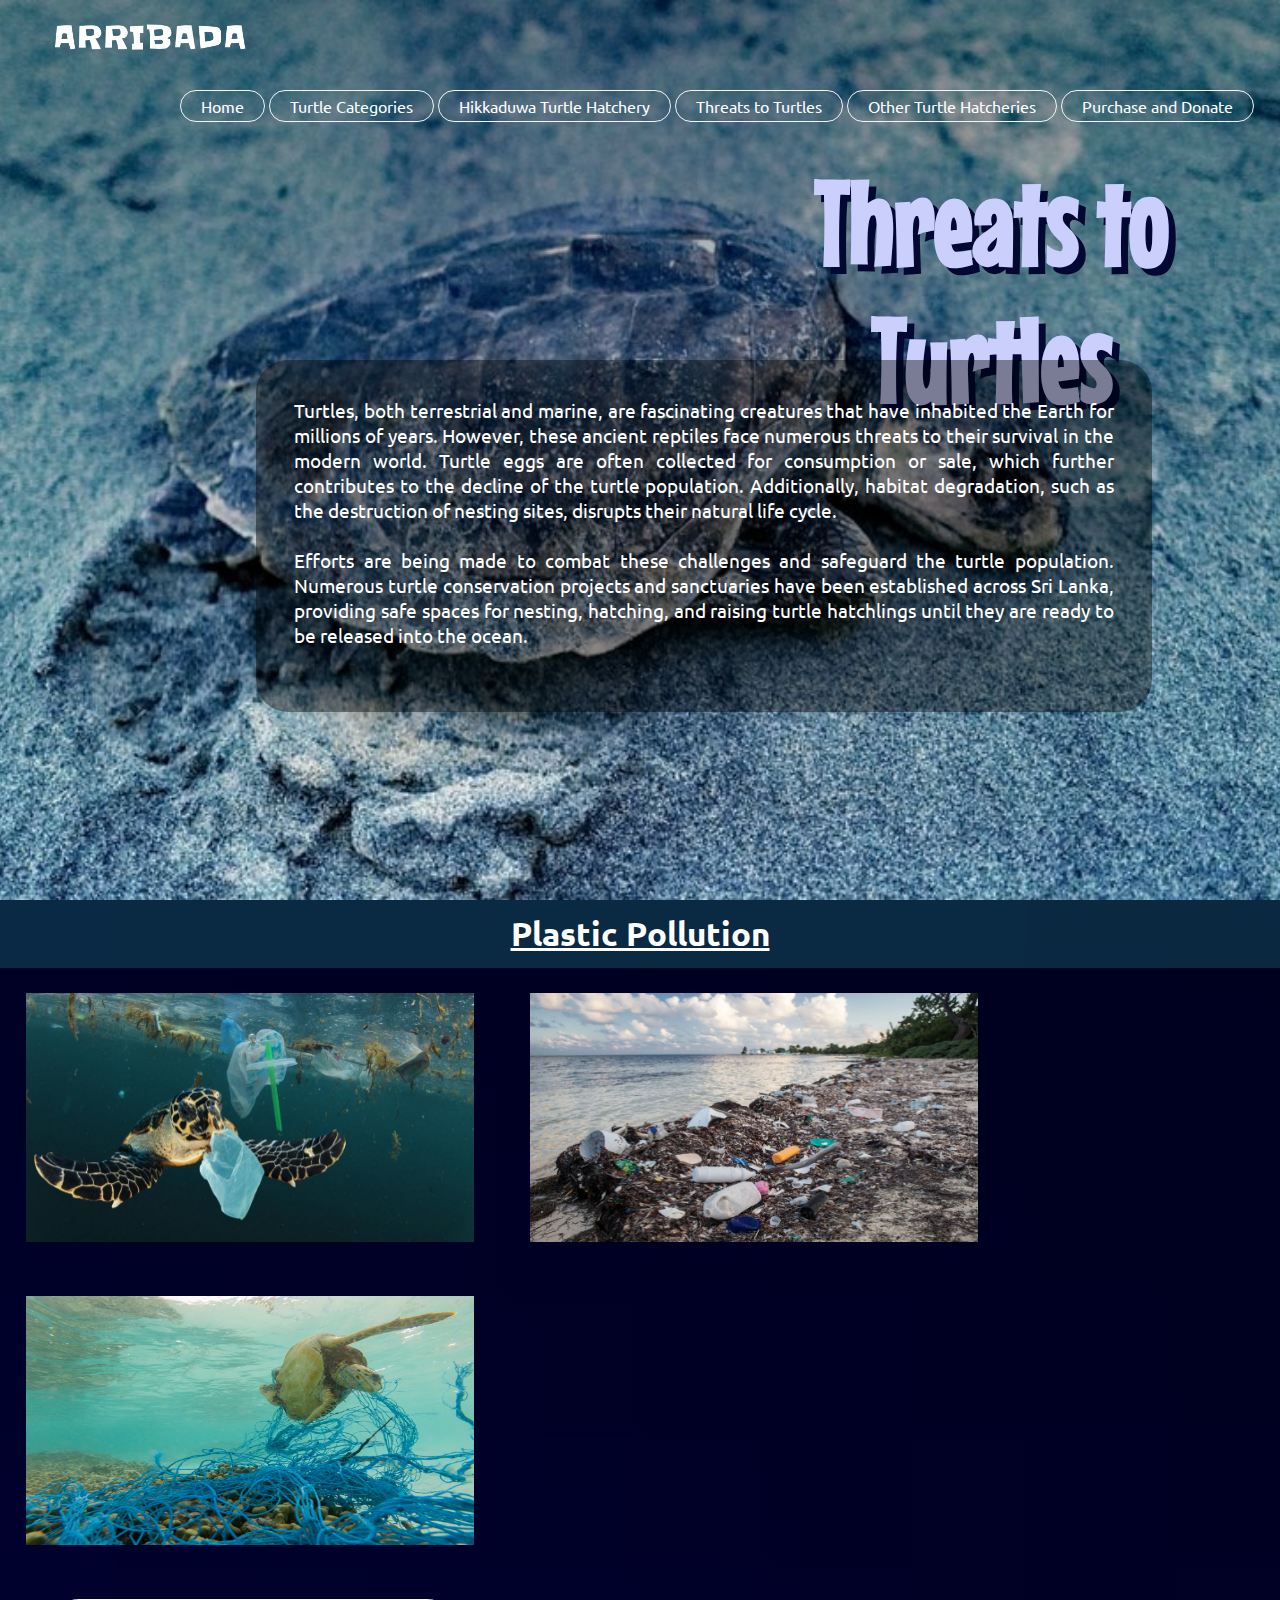
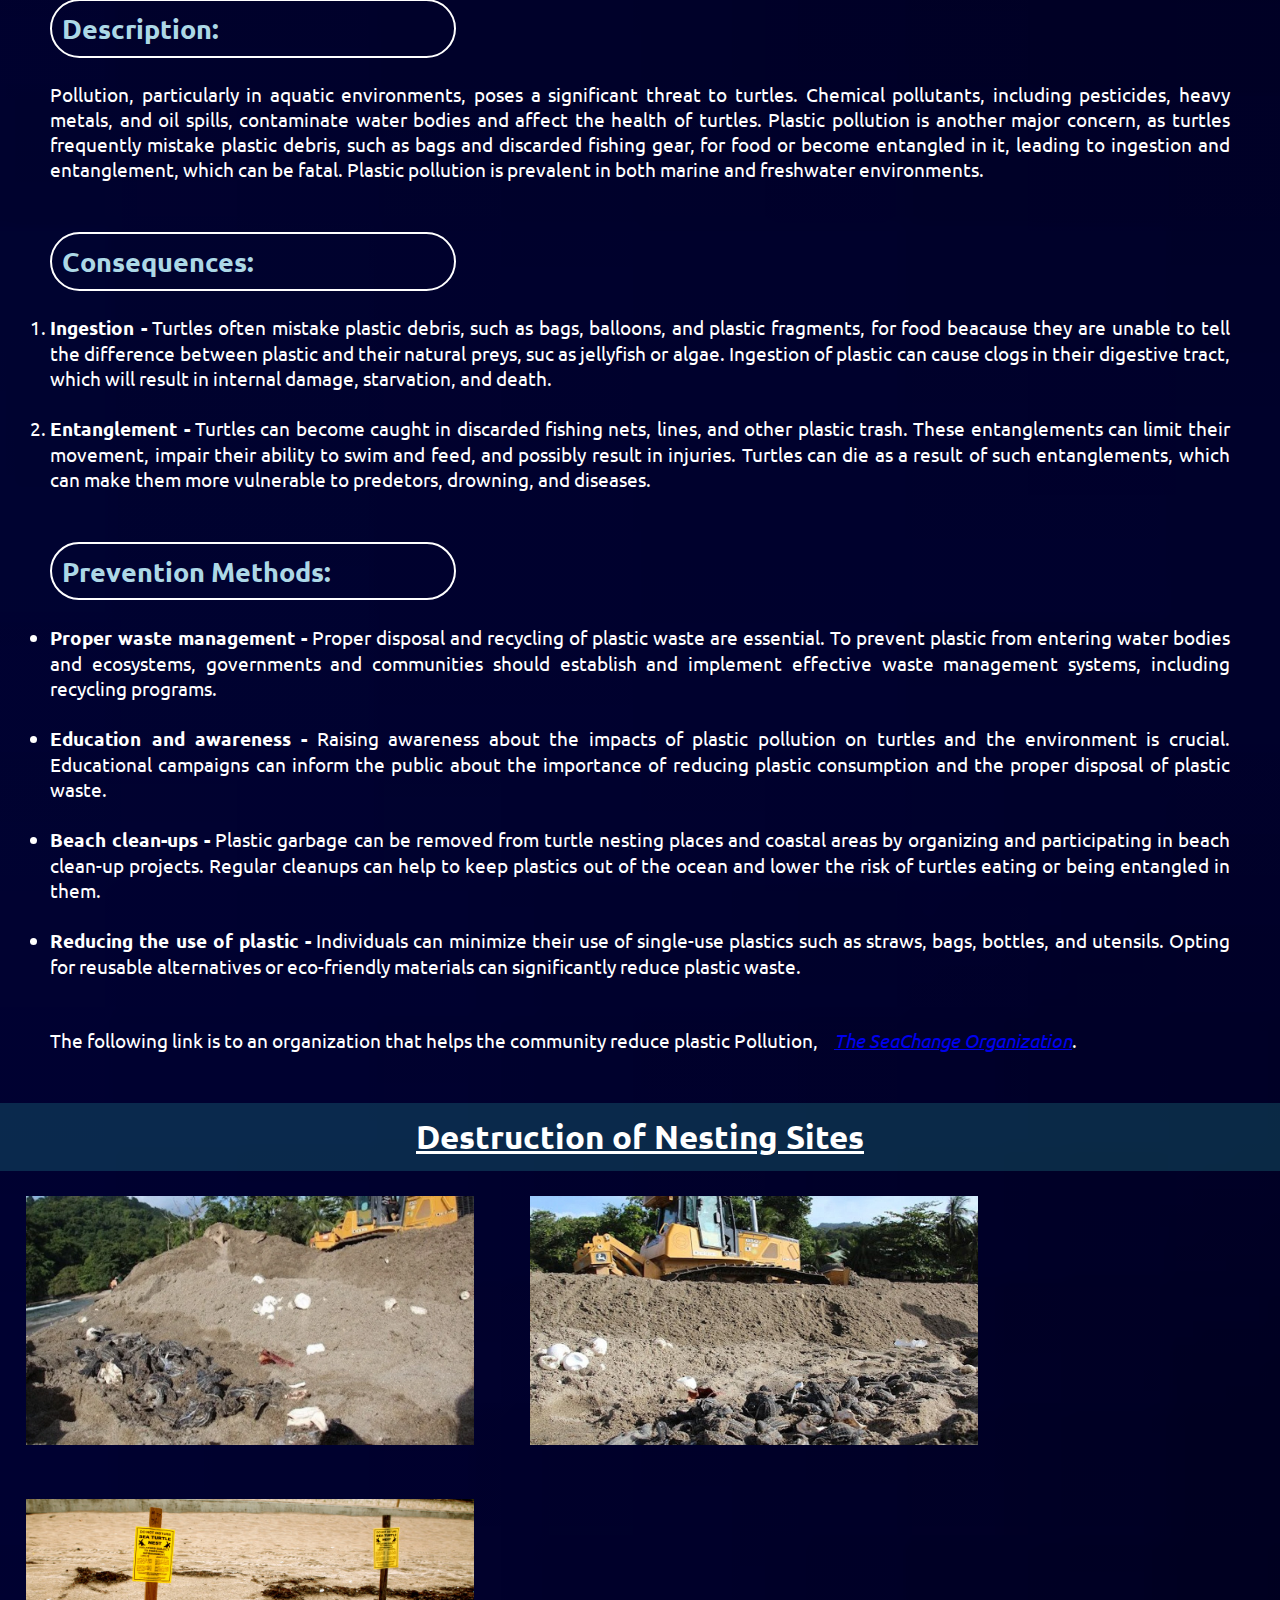
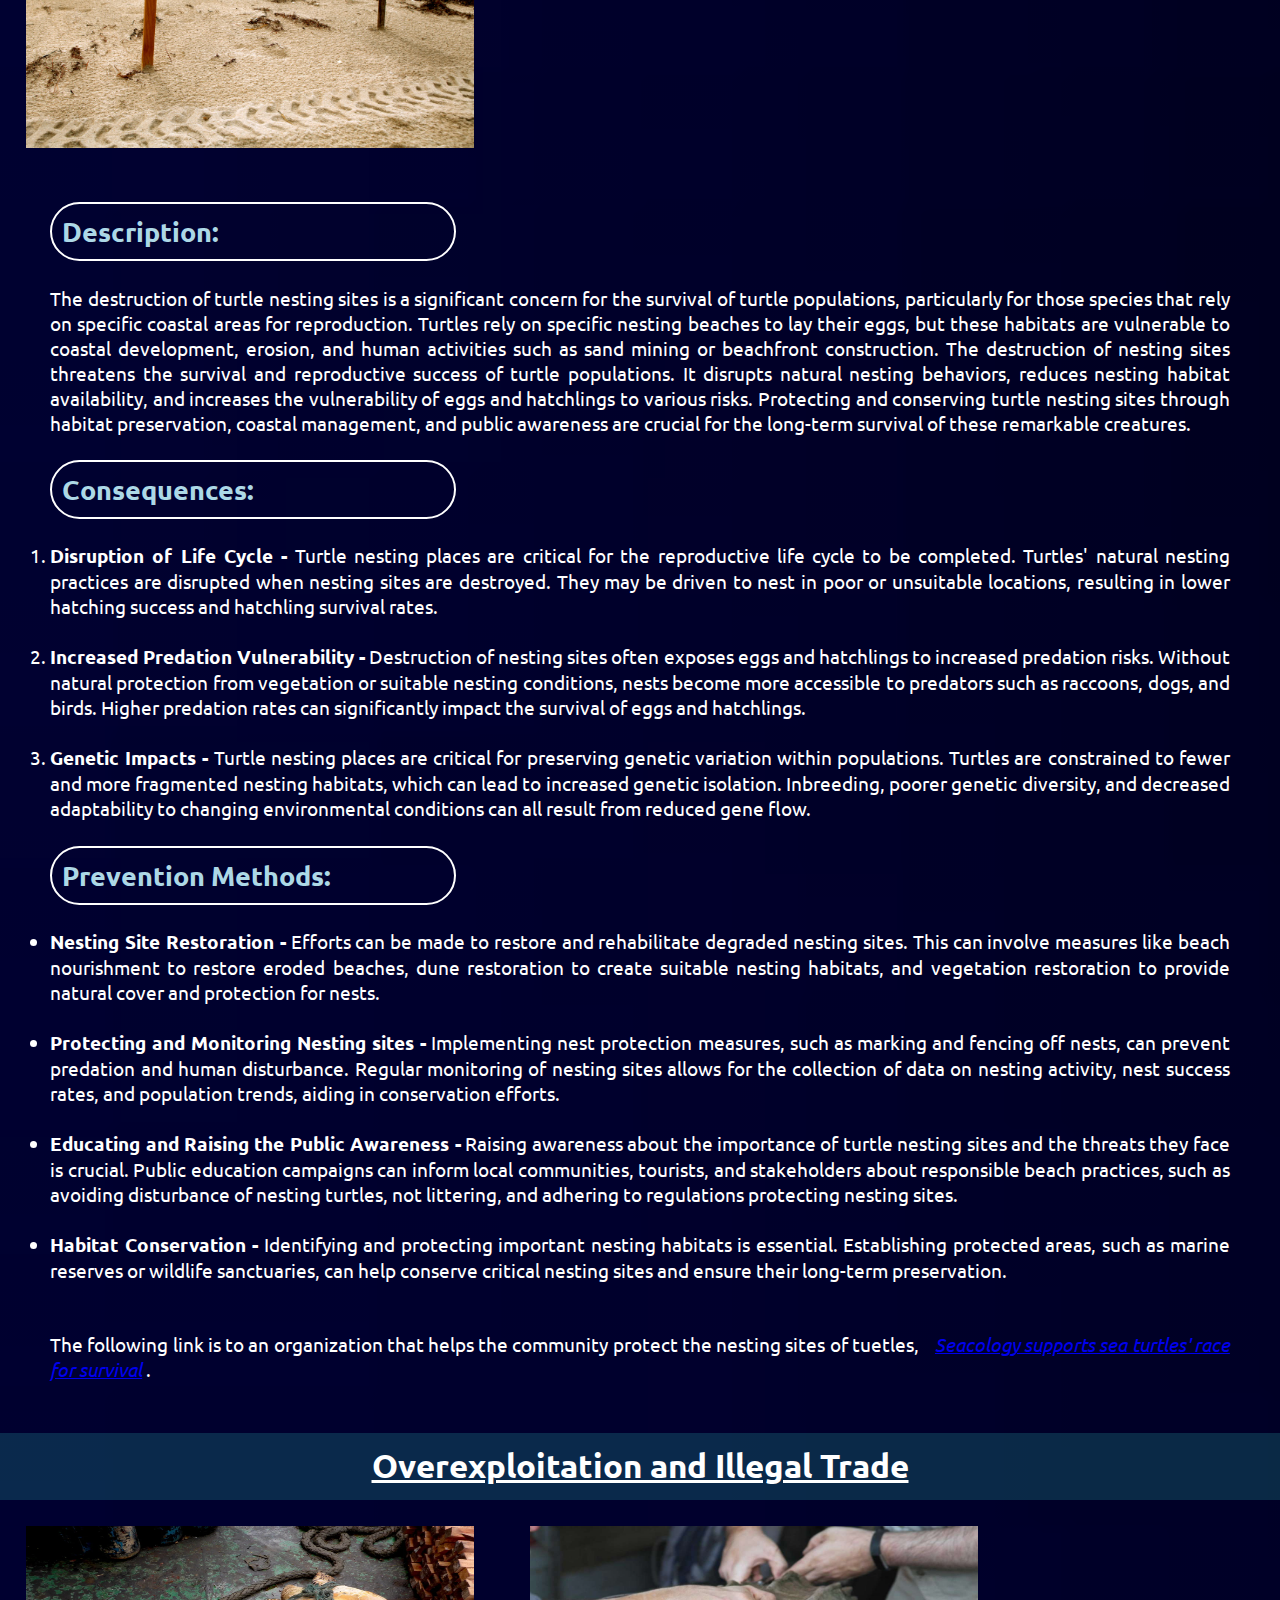
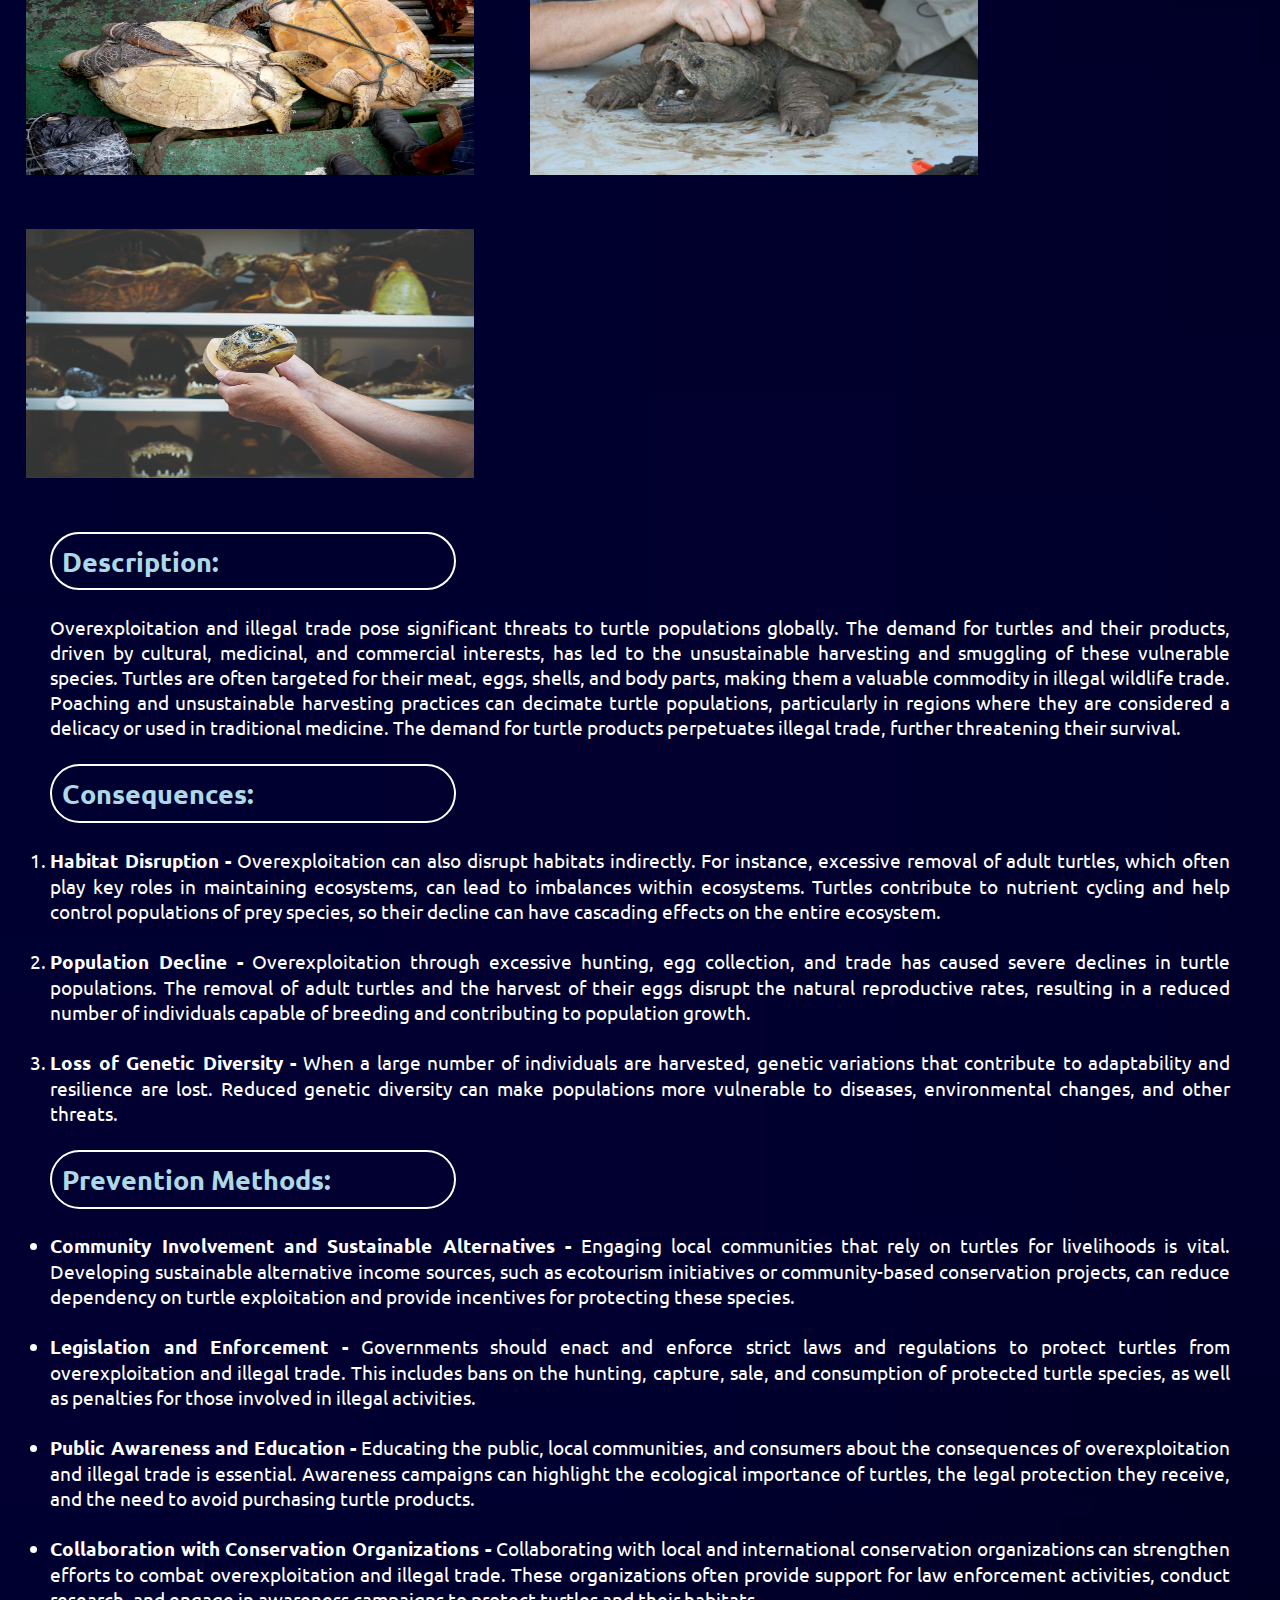
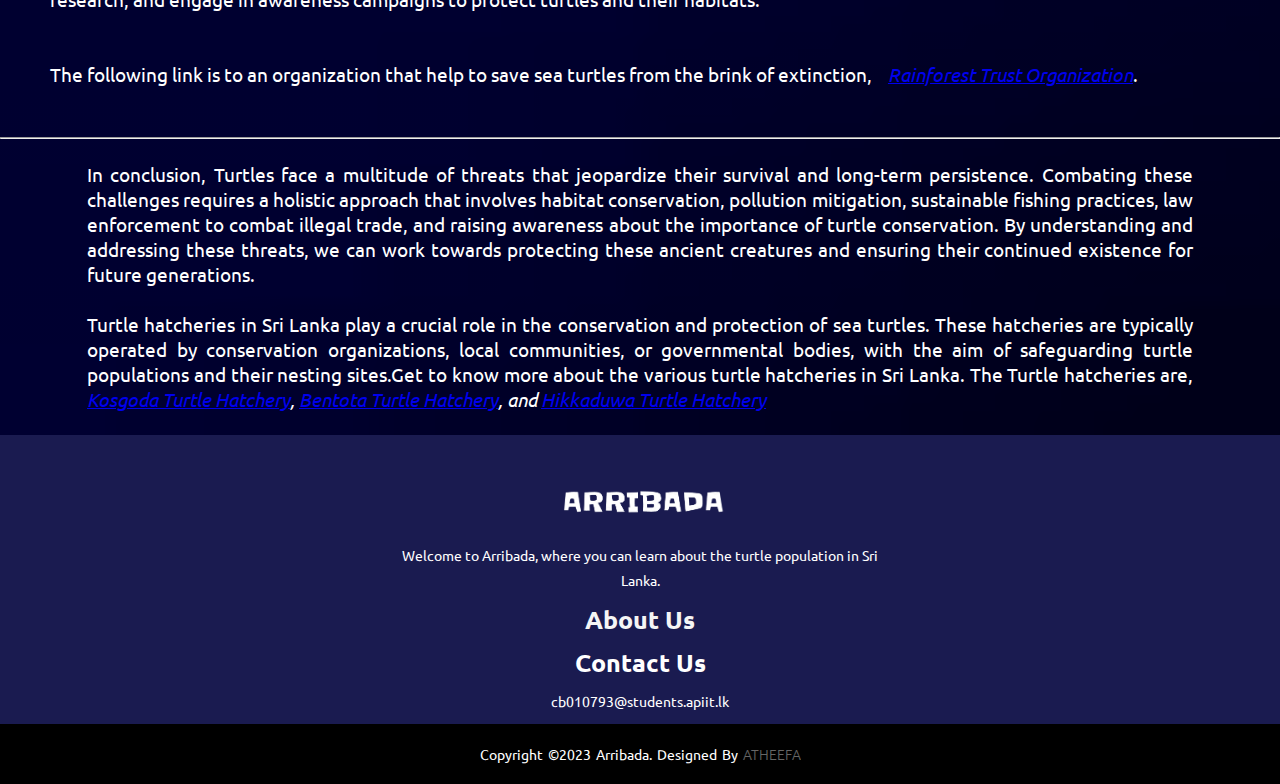
<file: threats.html>
<!DOCTYPE html>
<html lang="en">
<head>
    <meta charset="UTF-8">
    <meta http-equiv="X-UA-Compatible" content="IE=edge">
    <meta name="viewport" content="width=device-width, initial-scale=1.0">
    <title>Threats to Turtles</title>
    <link rel="stylesheet" href="./threats.css" type="text/css">
    <link rel="apple-touch-icon" sizes="180x180" href="./logo/apple-touch-icon.png">
    <link rel="icon" type="image/png" sizes="32x32" href="./logo/favicon-32x32.png">
    <link rel="icon" type="image/png" sizes="16x16" href="./logo/favicon-16x16.png">
    <link rel="manifest" href="./logo/site.webmanifest">
    <link rel="mask-icon" href="./logo/safari-pinned-tab.svg" color="#5bbad5">
    <meta name="msapplication-TileColor" content="#da532c">
    <meta name="theme-color" content="#ffffff">
</head>
<body>

    <header>

        <!--LOGO-->
            <div class="logo">
                <a href="./index.html">
                <img src="./Images/logo.png" alt="logo"></a>
            </div>

<!--Navigation Bar-->
        <div class="nav-container">
            <nav>
                <ul class="nav">
                    <li><a href="./index.html">Home</a></li>
                    <li><a href="./turtle-categories.html">Turtle Categories</a></li>
                    <li><a href="./hikkaduwa-hatchery.html">Hikkaduwa Turtle Hatchery</a></li>
                    <li><a href="./threats.html">Threats to Turtles</a></li>
                    <li><a href="#">Other Turtle Hatcheries</a>
                        <ul class="sub-nav">
                            <li><a href="./kosgoda-hatchery.html">Kosgoda Turtle Hatchery</a></li>
                            <li><a href="./bentota-hatchery.html">Bentota Turtle Hatchery</a></li>
                        </ul>
                    </li>
                    <li><a href="./purchase-donate.html">Purchase and Donate</a></li>
                </ul>
            </nav>              
        </div>
<!--End of Navigation Bar-->


<!--Main Title-->
        <div class="title">
            <h1>Threats to Turtles</h1>
        </div>


<!--Introduction-->
        <section class="intro">

            <p>Turtles, both terrestrial and marine, are fascinating creatures that have inhabited the Earth for millions of years. However, these ancient reptiles face numerous threats to their survival in the modern world. Turtle eggs are often collected for consumption or sale, which further contributes to the decline of the turtle population. Additionally, habitat degradation, such as the destruction of nesting sites, disrupts their natural life cycle.
                <br>
                <br>
            Efforts are being made to combat these challenges and safeguard the turtle population. Numerous turtle conservation projects and sanctuaries have been established across Sri Lanka, providing safe spaces for nesting, hatching, and raising turtle hatchlings until they are ready to be released into the ocean.</p>
                <br>

        </section>
    </header>


<!--Body of the webpage-->
    <main>
        <div id="content">

<!--Information about the Threats that Turtles have to face-->

<!--Threat 1 content-->
            <section class="threat-1">

            <h2>Plastic Pollution</h2>

                <picture>
                    <img src="./Images/plastic-pollution.webp" alt="Image of a Turtle being affected by Plastic Pollution">
                    <img src="./Images/plastic-pollution2.webp" alt="Image of Plastic Pollution">
                    <img src="./Images/plastic-pollution3.webp" alt="Image of Turtle getting entangled in nests">
                </picture>
                
            <div class="details">
                <div class="threat-1-desc">
                    <h3>Description:</h3>
                        <p>Pollution, particularly in aquatic environments, poses a significant threat to turtles. Chemical pollutants, including pesticides, heavy metals, and oil spills, contaminate water bodies and affect the health of turtles. Plastic pollution is another major concern, as turtles frequently mistake plastic debris, such as bags and discarded fishing gear, for food or become entangled in it, leading to ingestion and entanglement, which can be fatal. Plastic pollution is prevalent in both marine and freshwater environments.</p> 
                </div>
                    <br>    
                    <h3>Consequences:</h3> 
                        <ol>
                            <li><strong>Ingestion -</strong> Turtles often mistake plastic debris, such as bags, balloons, and plastic fragments, for food beacause they are unable to tell the difference between plastic and their natural preys, suc as jellyfish or algae. Ingestion of plastic can cause clogs in their digestive tract, which will result in internal damage, starvation, and death.</li>
                            <br>
                            <li><strong>Entanglement -</strong> Turtles can become caught in discarded fishing nets, lines, and other plastic trash. These entanglements can limit their movement, impair their ability to swim and feed, and possibly result in injuries. Turtles can die as a result of such entanglements, which can make them more vulnerable to predetors, drowning, and diseases.</li>
                        </ol>
                        <br>
                    
                    <h3>Prevention Methods:</h3>
                    <ul>
                        <li><strong>Proper waste management -</strong> Proper disposal and recycling of plastic waste are essential. To prevent plastic from entering water bodies and ecosystems, governments and communities should establish and implement effective waste management systems, including recycling programs.</li>
                        <br>
                        <li><strong>Education and awareness -</strong> Raising awareness about the impacts of plastic pollution on turtles and the environment is crucial. Educational campaigns can inform the public about the importance of reducing plastic consumption and the proper disposal of plastic waste.</li>
                        <br>
                        <li><strong>Beach clean-ups -</strong> Plastic garbage can be removed from turtle nesting places and coastal areas by organizing and participating in beach clean-up projects. Regular cleanups can help to keep plastics out of the ocean and lower the risk of turtles eating or being entangled in them.</li>
                        <br>
                        <li><strong>Reducing the use of plastic -</strong> Individuals can minimize their use of single-use plastics such as straws, bags, bottles, and utensils. Opting for reusable alternatives or eco-friendly materials can significantly reduce plastic waste.</li>
                    </ul>

                    <p>The following link is to an organization that helps the community reduce plastic Pollution, <em><a class="solution" href="https://theseachange.org/" target="_blank">The SeaChange Organization</a></em>.</p>
            </div>
            </section>
 

<!--Threat 2 content-->
            <section class="threat-2">

                <h2>Destruction of Nesting Sites</h2>

                    <picture>
                        <img src="./Images/destructionOfNestingSites.webp" alt="Image of Dead leatherback sea turtle hatchlings and smashed eggs">
                        <img src="./Images/destructionOfNestingSites 2.webp" alt="Image of people destroying nexting sites">
                        <img src="./Images/destructionOfNestingSites 3.webp" alt="Image of Turtle nest destruction">
                    </picture>

                <div class="details">
                    <h3>Description:</h3>
                        <p>The destruction of turtle nesting sites is a significant concern for the survival of turtle populations, particularly for those species that rely on specific coastal areas for reproduction. Turtles rely on specific nesting beaches to lay their eggs, but these habitats are vulnerable to coastal development, erosion, and human activities such as sand mining or beachfront construction. The destruction of nesting sites threatens the survival and reproductive success of turtle populations. It disrupts natural nesting behaviors, reduces nesting habitat availability, and increases the vulnerability of eggs and hatchlings to various risks. Protecting and conserving turtle nesting sites through habitat preservation, coastal management, and public awareness are crucial for the long-term survival of these remarkable creatures.</p>


                    <h3>Consequences:</h3>
                    <ol>
                        <li><strong>Disruption of Life Cycle -</strong> Turtle nesting places are critical for the reproductive life cycle to be completed. Turtles' natural nesting practices are disrupted when nesting sites are destroyed. They may be driven to nest in poor or unsuitable locations, resulting in lower hatching success and hatchling survival rates.</li>
                            <br>
                        <li><strong>Increased Predation Vulnerability -</strong> Destruction of nesting sites often exposes eggs and hatchlings to increased predation risks. Without natural protection from vegetation or suitable nesting conditions, nests become more accessible to predators such as raccoons, dogs, and birds. Higher predation rates can significantly impact the survival of eggs and hatchlings.</li>
                            <br>
                        <li><strong>Genetic Impacts -</strong> Turtle nesting places are critical for preserving genetic variation within populations. Turtles are constrained to fewer and more fragmented nesting habitats, which can lead to increased genetic isolation. Inbreeding, poorer genetic diversity, and decreased adaptability to changing environmental conditions can all result from reduced gene flow.</li>
                    </ol>


                    <h3>Prevention Methods:</h3>
                    <ul>
                        <li><strong>Nesting Site Restoration -</strong> Efforts can be made to restore and rehabilitate degraded nesting sites. This can involve measures like beach nourishment to restore eroded beaches, dune restoration to create suitable nesting habitats, and vegetation restoration to provide natural cover and protection for nests.</li>
                            <br>
                        <li><strong>Protecting and Monitoring Nesting sites -</strong> Implementing nest protection measures, such as marking and fencing off nests, can prevent predation and human disturbance. Regular monitoring of nesting sites allows for the collection of data on nesting activity, nest success rates, and population trends, aiding in conservation efforts.</li>
                            <br>
                        <li><strong>Educating and Raising the Public Awareness -</strong> Raising awareness about the importance of turtle nesting sites and the threats they face is crucial. Public education campaigns can inform local communities, tourists, and stakeholders about responsible beach practices, such as avoiding disturbance of nesting turtles, not littering, and adhering to regulations protecting nesting sites.</li>
                            <br>
                        <li><strong>Habitat Conservation -</strong> Identifying and protecting important nesting habitats is essential. Establishing protected areas, such as marine reserves or wildlife sanctuaries, can help conserve critical nesting sites and ensure their long-term preservation.</li>
                    </ul>

                    <p>The following link is to an organization that helps the community protect the nesting sites of tuetles, <em><a class="solution" href="https://www.seacology.org/2020/04/seacology-supports-sea-turtles-race-for-survival/?gclid=Cj0KCQjwyLGjBhDKARIsAFRNgW_cZ2k2OJoh21GEV2Fb67x6u5ne0DiU8C_OlOypipJO1Ef0tjWBgI8aAlWEEALw_wcB" target="_blank">Seacology supports sea turtles' race for survival</a></em> .</p>
                </div>
            </section>


<!--Threat 3 content-->
            <section class="threat-3">
                <h2>Overexploitation and Illegal Trade</h2>

                    <picture>
                        <img src="./Images/illegal-trade.webp" alt="Image of illegal trade of turtles">
                        <img src="./Images/illegal-trade2.webp" alt="Image of illegal trade of turtles 2">
                        <img src="./Images/illegal-trade3.webp" alt="Image of Illegal wildlife trade">
                    </picture>

                <div class="details">
                    <h3>Description:</h3>
                    <p>Overexploitation and illegal trade pose significant threats to turtle populations globally. The demand for turtles and their products, driven by cultural, medicinal, and commercial interests, has led to the unsustainable harvesting and smuggling of these vulnerable species. Turtles are often targeted for their meat, eggs, shells, and body parts, making them a valuable commodity in illegal wildlife trade. Poaching and unsustainable harvesting practices can decimate turtle populations, particularly in regions where they are considered a delicacy or used in traditional medicine. The demand for turtle products perpetuates illegal trade, further threatening their survival.</p>


                    <h3>Consequences:</h3>
                    <ol>
                        <li><strong>Habitat Disruption -</strong> Overexploitation can also disrupt habitats indirectly. For instance, excessive removal of adult turtles, which often play key roles in maintaining ecosystems, can lead to imbalances within ecosystems. Turtles contribute to nutrient cycling and help control populations of prey species, so their decline can have cascading effects on the entire ecosystem.</li>
                            <br>
                        <li><strong>Population Decline -</strong> Overexploitation through excessive hunting, egg collection, and trade has caused severe declines in turtle populations. The removal of adult turtles and the harvest of their eggs disrupt the natural reproductive rates, resulting in a reduced number of individuals capable of breeding and contributing to population growth.</li>
                            <br>
                        <li><strong>Loss of Genetic Diversity -</strong> When a large number of individuals are harvested, genetic variations that contribute to adaptability and resilience are lost. Reduced genetic diversity can make populations more vulnerable to diseases, environmental changes, and other threats.</li>
                    </ol>


                    <h3>Prevention Methods:</h3>
                    <ul>
                        <li><strong>Community Involvement and Sustainable Alternatives -</strong> Engaging local communities that rely on turtles for livelihoods is vital. Developing sustainable alternative income sources, such as ecotourism initiatives or community-based conservation projects, can reduce dependency on turtle exploitation and provide incentives for protecting these species.</li>
                            <br>
                        <li><strong>Legislation and Enforcement -</strong> Governments should enact and enforce strict laws and regulations to protect turtles from overexploitation and illegal trade. This includes bans on the hunting, capture, sale, and consumption of protected turtle species, as well as penalties for those involved in illegal activities.</li>
                            <br>
                        <li><strong>Public Awareness and Education -</strong> Educating the public, local communities, and consumers about the consequences of overexploitation and illegal trade is essential. Awareness campaigns can highlight the ecological importance of turtles, the legal protection they receive, and the need to avoid purchasing turtle products.</li>
                            <br>
                        <li><strong>Collaboration with Conservation Organizations -</strong> Collaborating with local and international conservation organizations can strengthen efforts to combat overexploitation and illegal trade. These organizations often provide support for law enforcement activities, conduct research, and engage in awareness campaigns to protect turtles and their habitats.</li>
                    </ul>
                    <p>The following link is to an organization that help to save sea turtles from the brink of extinction, <em><a class="solution" href="https://www.rainforesttrust.org/saving-endangered-species/sea-turtles/?utm_source=google-grant&utm_medium=search&utm_campaign=species&utm_term=turtle%20conservation&gclid=Cj0KCQjwyLGjBhDKARIsAFRNgW9FBevW679Q3X7Lh5pukErtf84ZTnox7ImIi9hP4Ym2ZgaFc2ic79caArNwEALw_wcB" target="_blank">Rainforest Trust Organization</a></em>.</p>
                </div>
            </section>
            <hr>


<!--Link to the Other Two Turtle category pages-->
            <section class="link">
                <p>In conclusion, Turtles face a multitude of threats that jeopardize their survival and long-term persistence. Combating these challenges requires a holistic approach that involves habitat conservation, pollution mitigation, sustainable fishing practices, law enforcement to combat illegal trade, and raising awareness about the importance of turtle conservation. By understanding and addressing these threats, we can work towards protecting these ancient creatures and ensuring their continued existence for future generations.
                    <br>
                    <br>
                Turtle hatcheries in Sri Lanka play a crucial role in the conservation and protection of sea turtles. These hatcheries are typically operated by conservation organizations, local communities, or governmental bodies, with the aim of safeguarding turtle populations and their nesting sites.Get to know more about the various turtle hatcheries in Sri Lanka. The Turtle hatcheries are, 
                    <em><a href="./kosgoda-hatchery.html" target="_blank">Kosgoda Turtle Hatchery</a>, 
                    <a href="./bentota-hatchery.html" target="_blank">Bentota Turtle Hatchery</a>, and 
                    <a href="./hikkaduwa-hatchery.html" target="_blank">Hikkaduwa Turtle Hatchery</a></em></p>
            </section>
        </div>
    </main>
    

<!--FOOTER-->
    <footer>
        <div class="footer-content">
            <a href="./index.html"><img src="./Images/logo.png" alt="Logo"></a>
            <p>Welcome to Arribada, where you can learn about the turtle population in Sri Lanka.</p>
            <a href="./about-us.html"><h4>About Us</h4></a>
            <h3>Contact Us</h3>
            <p>cb010793@students.apiit.lk</p>
        </div>
        <div class="footer-bottom">
            <p>copyright &copy;2023 Arribada. designed by <span>atheefa</span></p>
        </div>
    </footer>
</body>
</html>
</file>
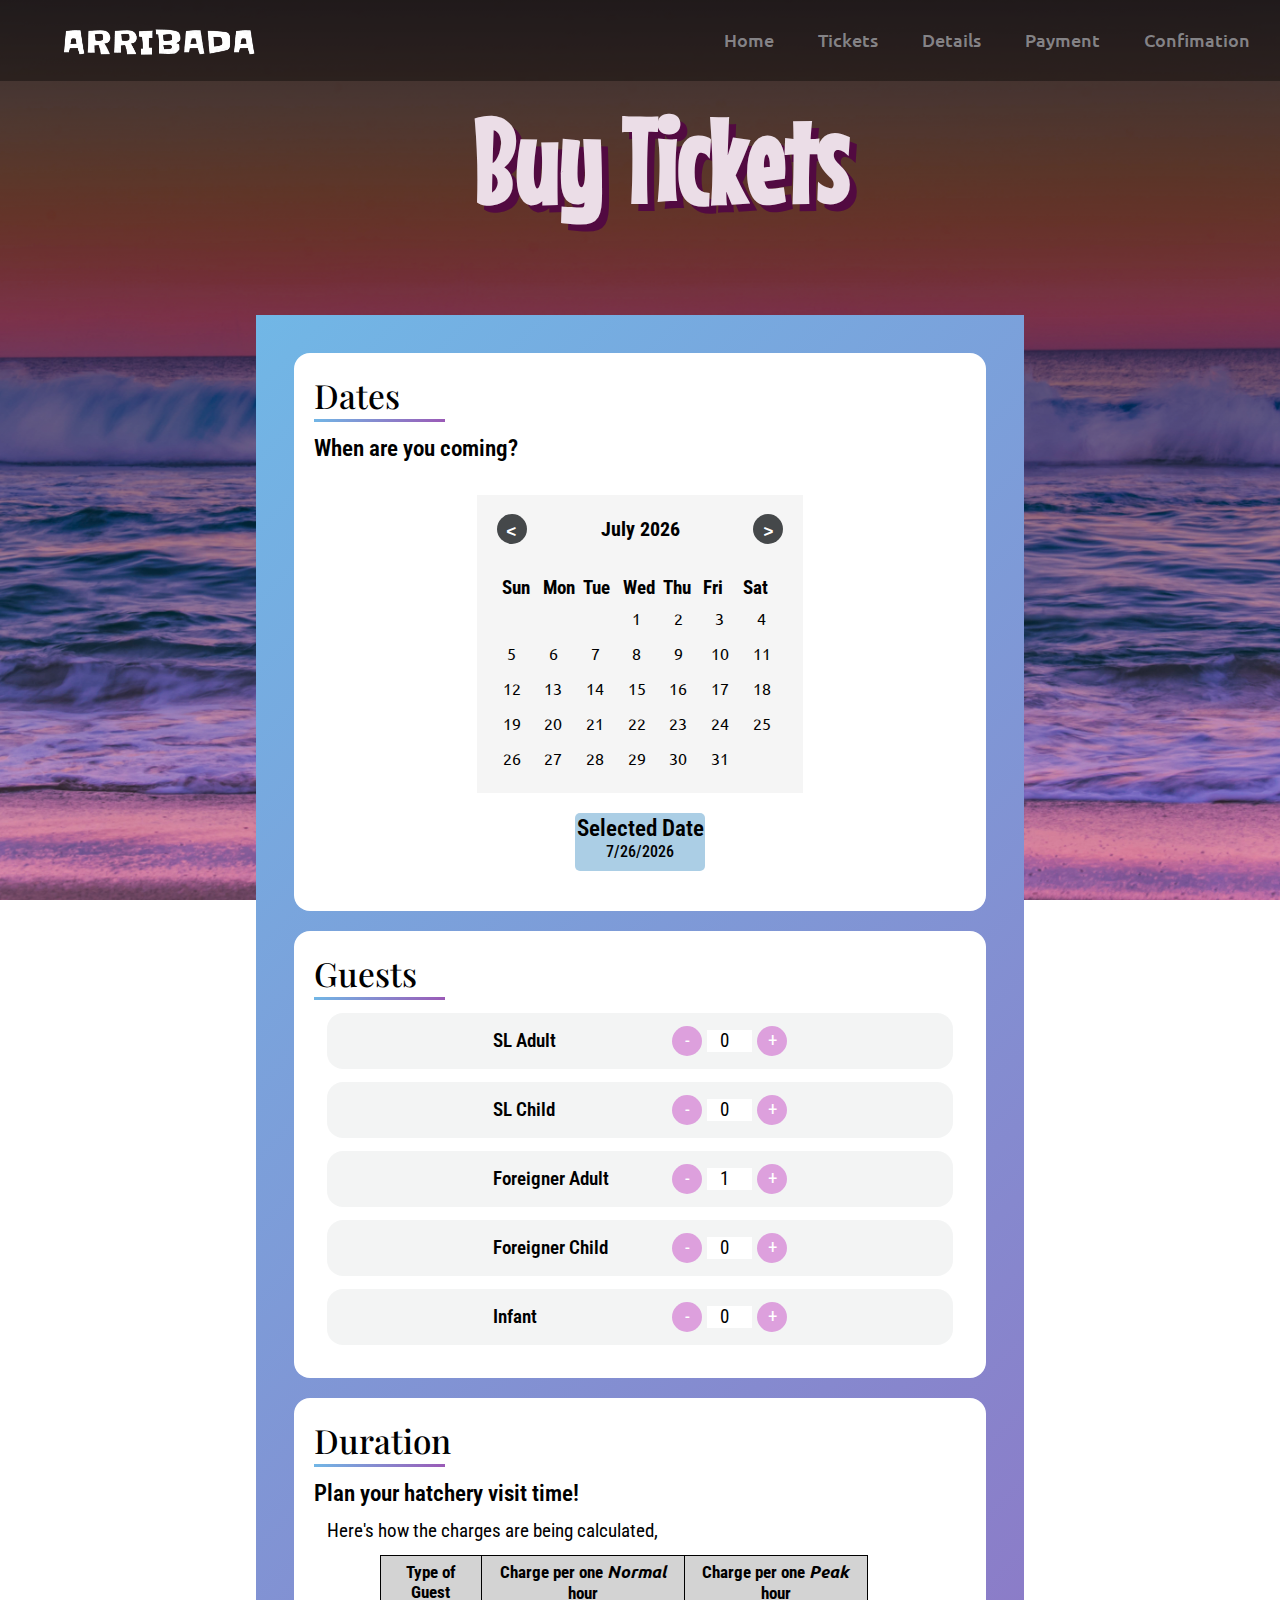
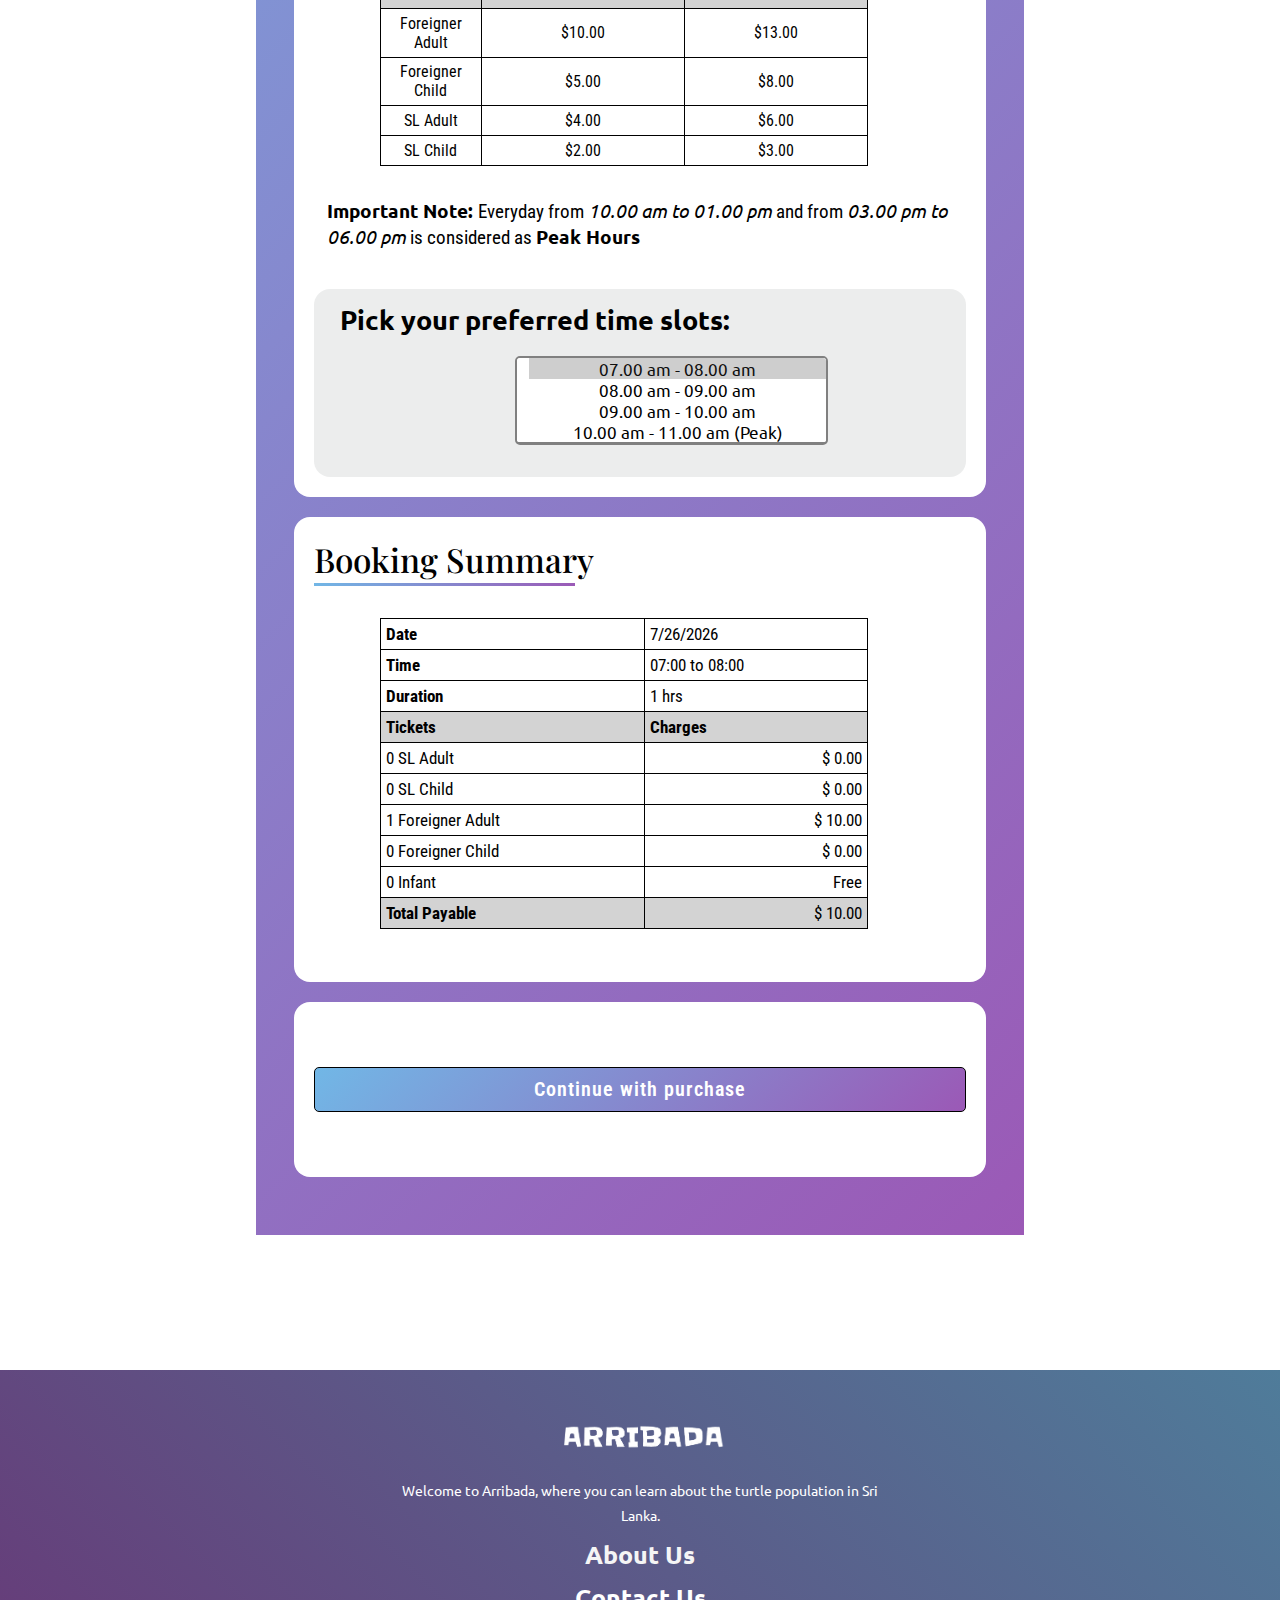
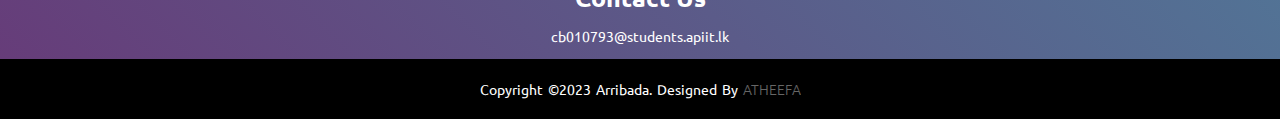
<file: tickets.html>
<!DOCTYPE html>
<html lang="en">
<head>
    <meta charset="UTF-8">
    <meta name="viewport" content="width=device-width, initial-scale=1.0">
    <title>Tickets</title>
    <link rel="stylesheet" href="./tickets.css" type="text/css">
    <link rel="apple-touch-icon" sizes="180x180" href="./logo/apple-touch-icon.png">
    <link rel="icon" type="image/png" sizes="32x32" href="./logo/favicon-32x32.png">
    <link rel="icon" type="image/png" sizes="16x16" href="./logo/favicon-16x16.png">
    <link rel="manifest" href="./logo/site.webmanifest">
    <link rel="mask-icon" href="./logo/safari-pinned-tab.svg" color="#5bbad5">
    <meta name="msapplication-TileColor" content="#da532c">
    <meta name="theme-color" content="#ffffff">

</head>
<body>

<!--Header section of the webpage-->
    <header>
        <!--Logo-->
        <div>
        <a href="./index.html" class="logo"><img src="./Images/logo.png" alt="Logo"></a>
        </div>

        <!--Navigation Bar-->
        <nav class="navbar">
            <a href="./hikkaduwa-hatchery.html">Home</a>
            <a href="#">Tickets</a>
            <a href="#">Details</a>
            <a href="#">Payment</a>
            <a href="#">Confimation</a>
        </nav>      
    </header>

 <!--Main title of the page-->
 <div class="title">
    <h1>Buy Tickets</h1>
</div>

<!--Body of the webpage-->
    <main>
        <section>

            <!--Sub Section - DATES-->
            <div class="date-selection">
                <h2 class="sub-title">Dates</h2>
                <h3>When are you coming?</h3>

                <!-- Calendar -->
                <div class="calendar">
                    <div class="calendar-header">
                        <button id="prev-month">&lt;</button>
                        <h4 id="month-year"></h4>
                        <button id="next-month">&gt;</button>
                    </div>
                    <div class="calendarWeekdays">
                        <div class="weekday">Sun</div>
                        <div class="weekday">Mon</div>
                        <div class="weekday">Tue</div>
                        <div class="weekday">Wed</div>
                        <div class="weekday">Thu</div>
                        <div class="weekday">Fri</div>
                        <div class="weekday">Sat</div>
                    </div>
                    
                    <div class="calendar-grid" id="calendar-grid"></div>
                </div>
                
                <!-- Displaying the selected Date -->
                <div class="selected-date">
                    <h3>Selected Date</h3>
                    <p id="selected-date"></p>
                </div>

                <!--Section to display an error message if the user clicks on a date before the current date-->
                <div id="date-message"></div>
            
            </div>
        </section>


        <section>
            <!--Sub Section - GUESTS-->
            <div class="guest-selection">
                <h2 class="sub-title">Guests</h2>

                <!--SL Adult-->
                <div class="input-box">
                    <label for="slAdult">SL Adult</label>
                    <div class="guests">
                        <button class="deduct">-</button>
                        <input type="number" name="SL Adult" id="slAdult" min="0">
                        <button class="add">+</button>
                    </div>
                </div>

                <!--SL Child-->
                <div class="input-box">
                    <label for="slChild">SL Child</label>
                    <div class="guests">
                        <button class="deduct">-</button>
                        <input type="number" name="SL Child" id="slChild" min="0">
                        <button class="add">+</button>
                    </div>
                </div>

                <!--Foreigner Adult-->
                <div class="input-box">
                    <label for="fAdult">Foreigner Adult</label>
                    <div class="guests">
                        <button class="deduct">-</button>
                        <input type="number" name="Foreigner Adult" id="fAdult" min="0">
                        <button class="add">+</button>
                    </div>
                </div>

                <!--Foreigner Child-->
                <div class="input-box">
                    <label for="fChild">Foreigner Child</label>
                    <div class="guests">
                        <button class="deduct">-</button>
                        <input type="number" name="Foreigner Child" id="fChild" min="0">
                        <button class="add">+</button>
                    </div>
                </div>

                <!--Infant-->
                <div class="input-box">
                    <label for="infant">Infant</label>
                    <div class="guests">
                        <button class="deduct">-</button>
                        <input type="number" name="Infant" id="infant" min="0">
                        <button class="add">+</button>
                    </div>
                </div>
            </div>
        </section>
            

        <section>
            <!--Sub Section - DURATION-->
            <div class="duration-selection">
                <h2 class="sub-title">Duration</h2>

                <h3>Plan your hatchery visit time!</h3>
                <p>Here's how the charges are being calculated,</p>

                <!--Table to display the ticket charges per hour for each type of guest-->
                <table class="charge-table">
                    <tr>
                        <th>Type of Guest</th>
                        <th>Charge per one <em>Normal</em> hour</th>
                        <th>Charge per one <em>Peak</em> hour</th>
                    </tr>
                    <tr>
                        <td>Foreigner Adult</td>
                        <td>$10.00</td>
                        <td>$13.00</td>
                    </tr>
                    <tr>
                        <td>Foreigner Child</td>
                        <td>$5.00</td>
                        <td>$8.00</td>
                    </tr>
                    <tr>
                        <td>SL Adult</td>
                        <td>$4.00</td>
                        <td>$6.00</td>
                    </tr>
                    <tr>
                        <td>SL Child</td>
                        <td>$2.00</td>
                        <td>$3.00</td>
                    </tr>
                </table>

                <p><strong>Important Note: </strong> Everyday from <em>10.00 am to 01.00 pm</em> and from <em>03.00 pm to 06.00 pm</em> is considered as <strong>Peak Hours</strong></p>

                <!--Duration selection values-->
                <div class="input-box">
                    <label for="duration">Pick your preferred time slots: </label>
                    <select name="duration" id="duration" multiple>
                        <option value="07:00-08:00">07.00 am - 08.00 am</option>
                        <option value="08:00-09:00">08.00 am - 09.00 am</option>
                        <option value="09:00-10:00">09.00 am - 10.00 am</option>
                        <option value="10:00-11:00">10.00 am - 11.00 am (Peak) </option>
                        <option value="11:00-12:00">12.00 am - 12.00 pm (Peak)</option>
                        <option value="12:00-13:00">12.00 pm - 01.00 pm (Peak)</option>
                        <option value="13:00-14:00">01.00 pm - 02.00 pm</option>
                        <option value="14:00-15:00">02.00 pm - 03.00 pm</option>
                        <option value="15:00-16:00">03.00 pm - 04.00 pm (Peak)</option>
                        <option value="16:00-17:00">04.00 pm - 05.00 pm (Peak)</option>
                        <option value="17:00-18:00">05.00 pm - 06.00 pm (Peak)</option>
                    </select>

                    <!--Section to display an error message if the user clicks on non consecutive time slots-->
                    <div id="duration-message"></div>
                </div>
            </div>
        </section>

        <!--Summary Table section-->
        <section class="summary-table">
            <h2>Booking Summary</h2>
            <table id="summary-table">
                
            </table>
        </section>



        <section>
            <!--Continue with purchase button-->
            <div class="button">
                <button type="submit" id="continue-button">Continue with purchase</button>
            </div>
        </section>
    </main>


<!--FOOTER-->
<footer>
    <div class="footer-content">
        <a href="./index.html"><img src="./Images/logo.png" alt="Logo"></a>
        <p>Welcome to Arribada, where you can learn about the turtle population in Sri Lanka.</p>
        <a href="./about-us.html"><h3>About Us</h3></a>
        <h3>Contact Us</h3>
        <p>cb010793@students.apiit.lk</p>
    </div>
    <div class="footer-bottom">
        <p>copyright &copy;2023 Arribada. designed by <span>atheefa</span></p>
    </div>
</footer>

<script src="./tickets.js"></script>
</body>
</html>
</file>
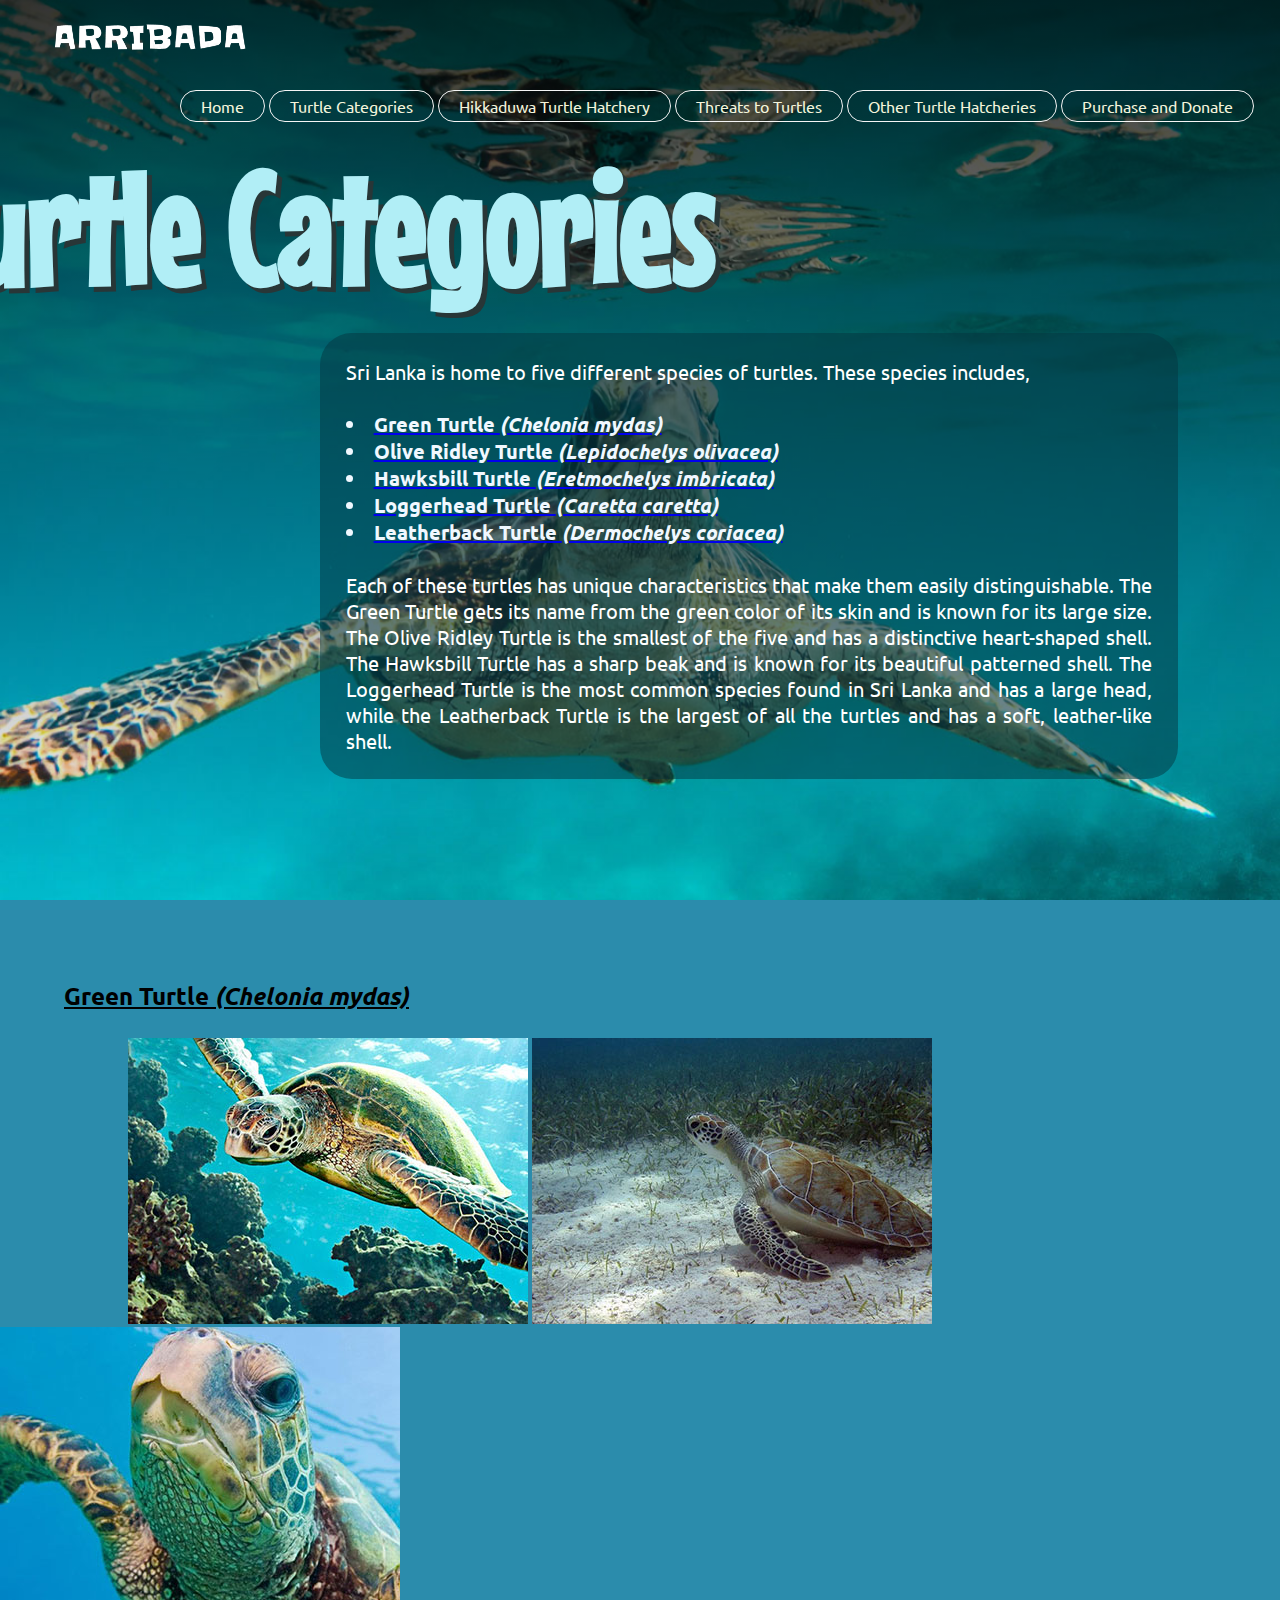
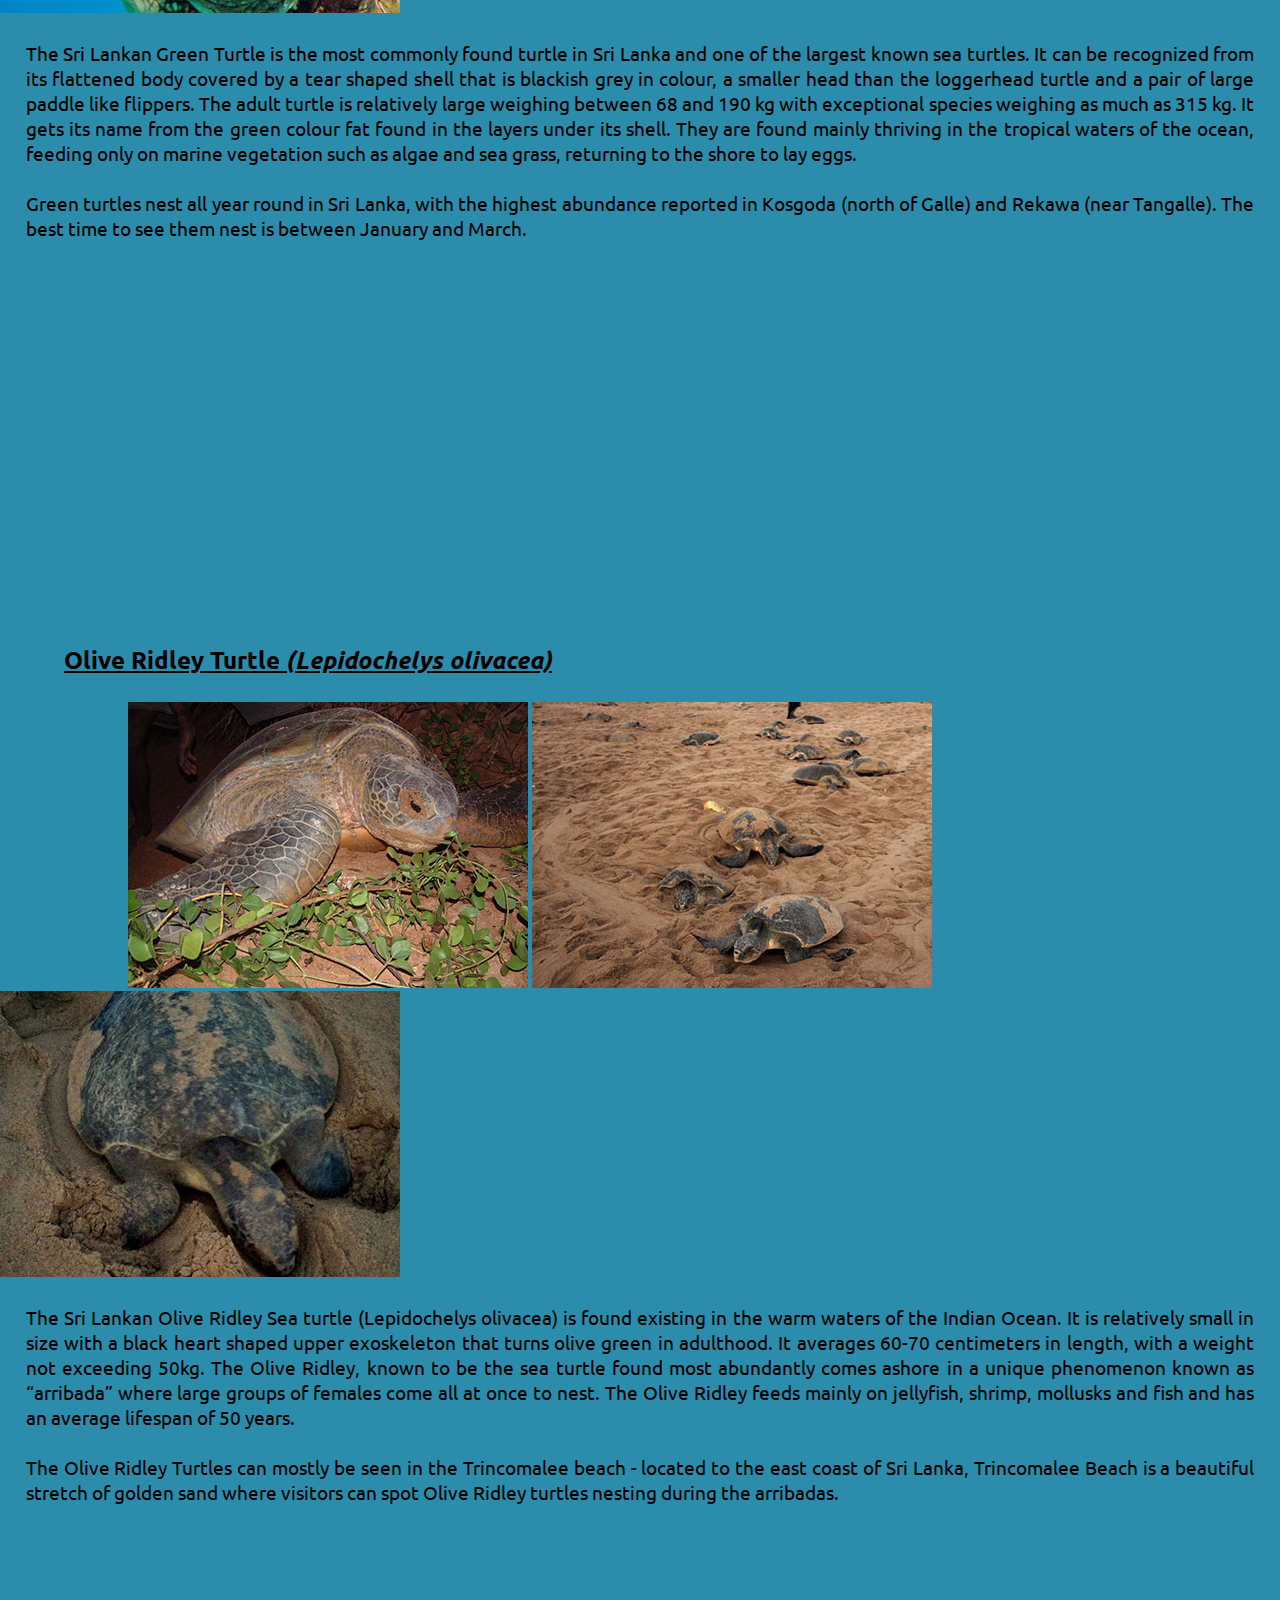
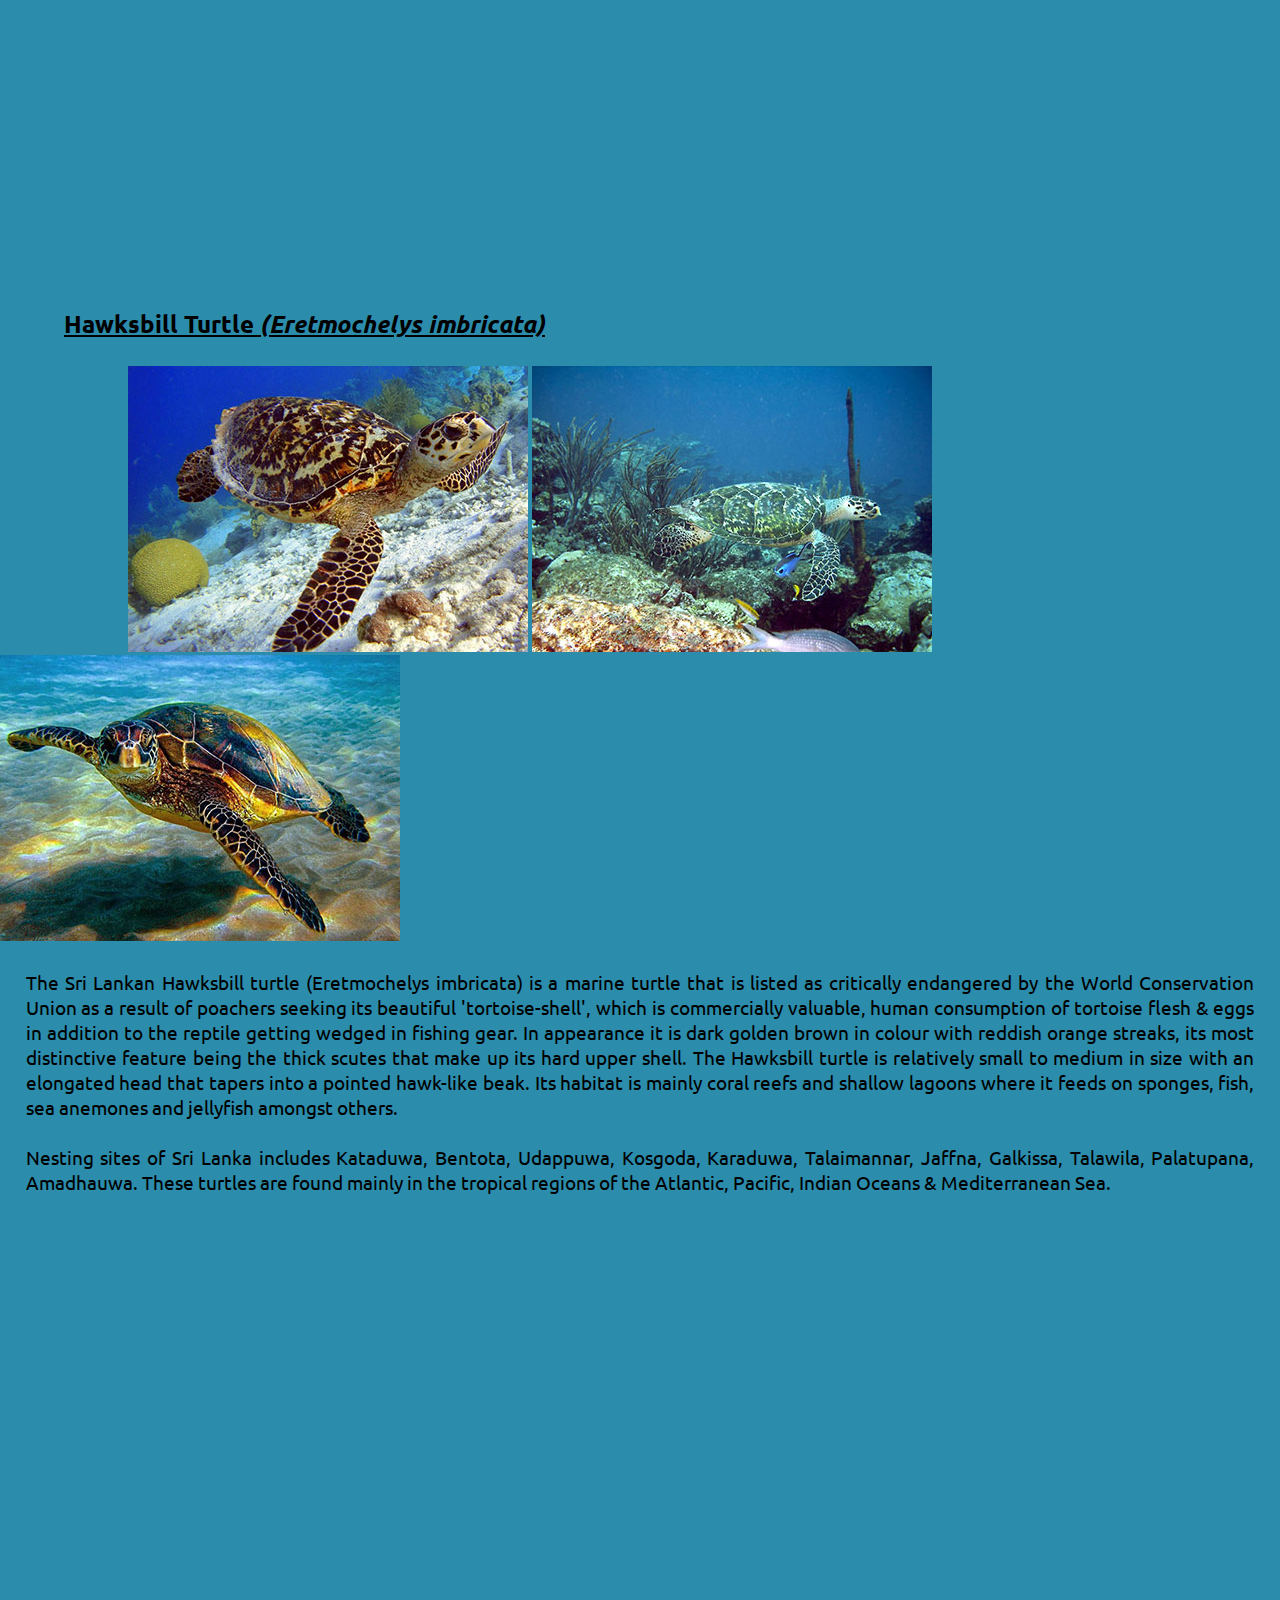
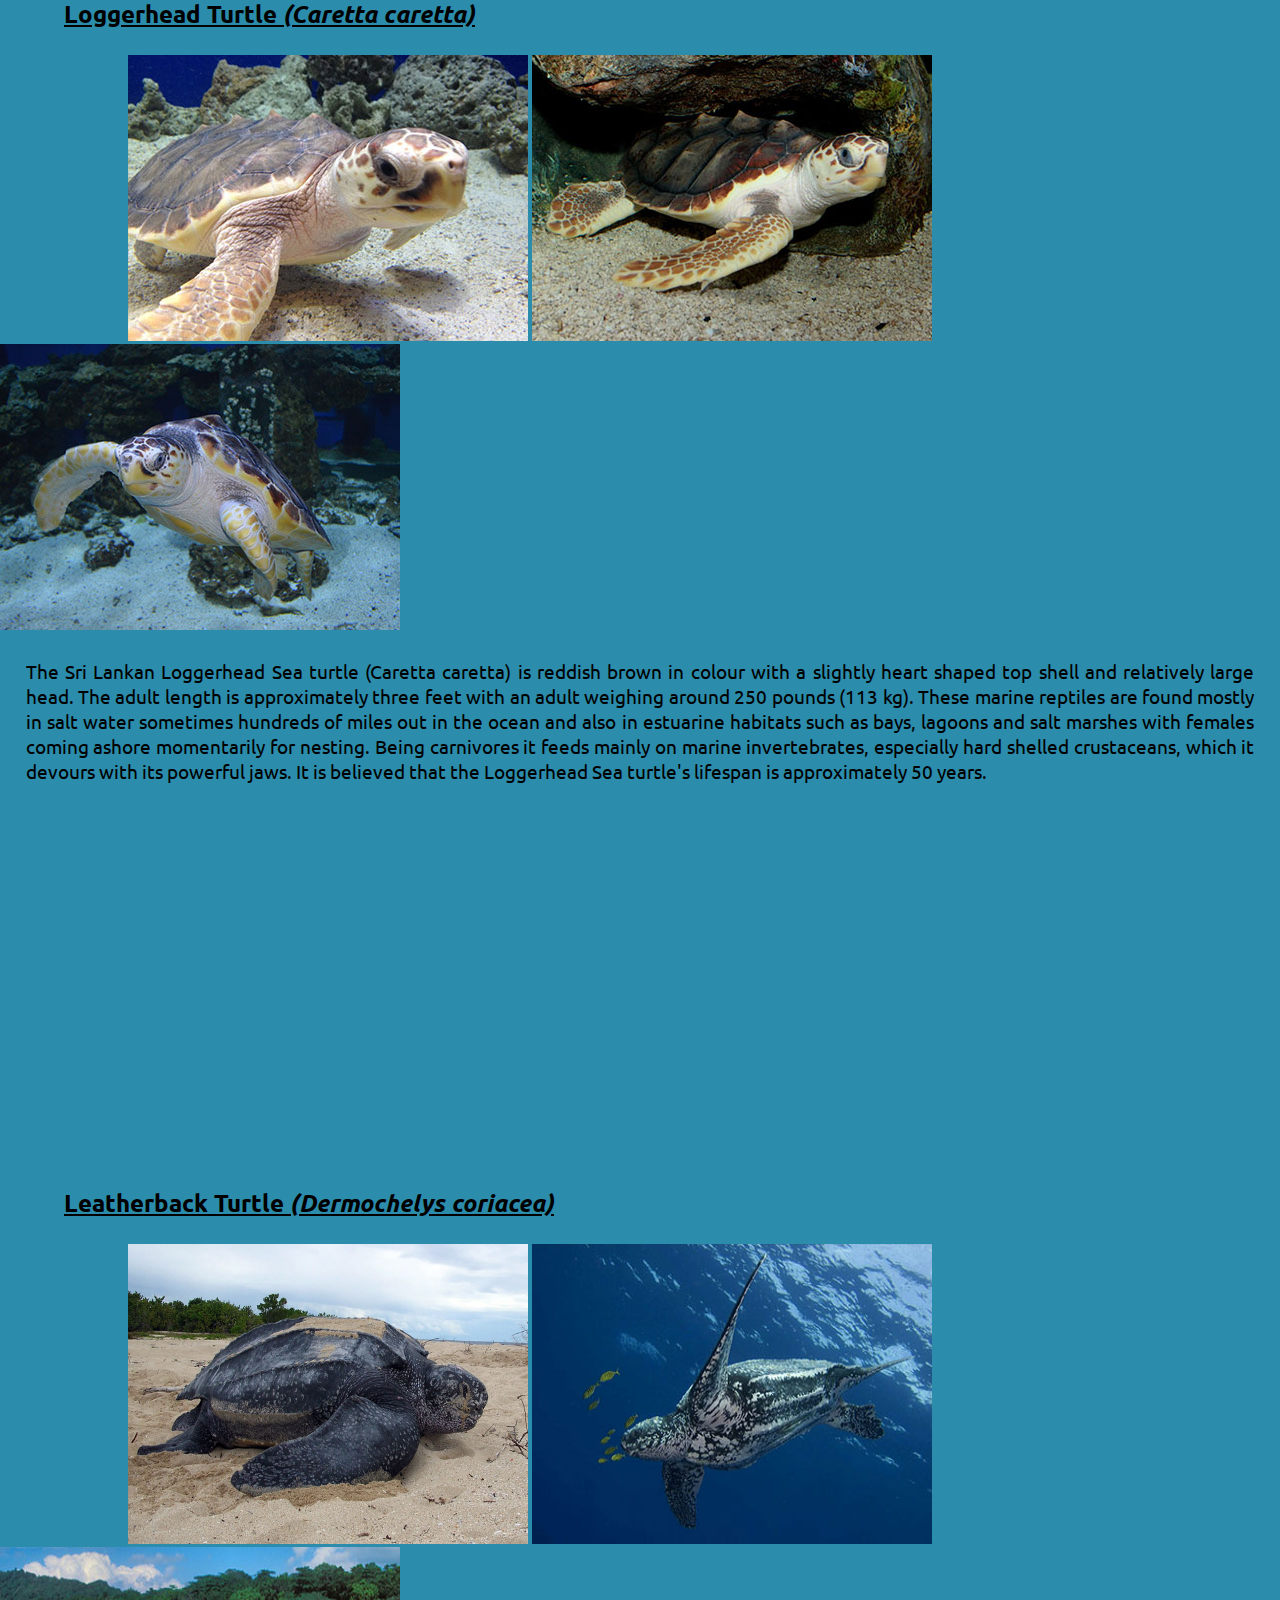
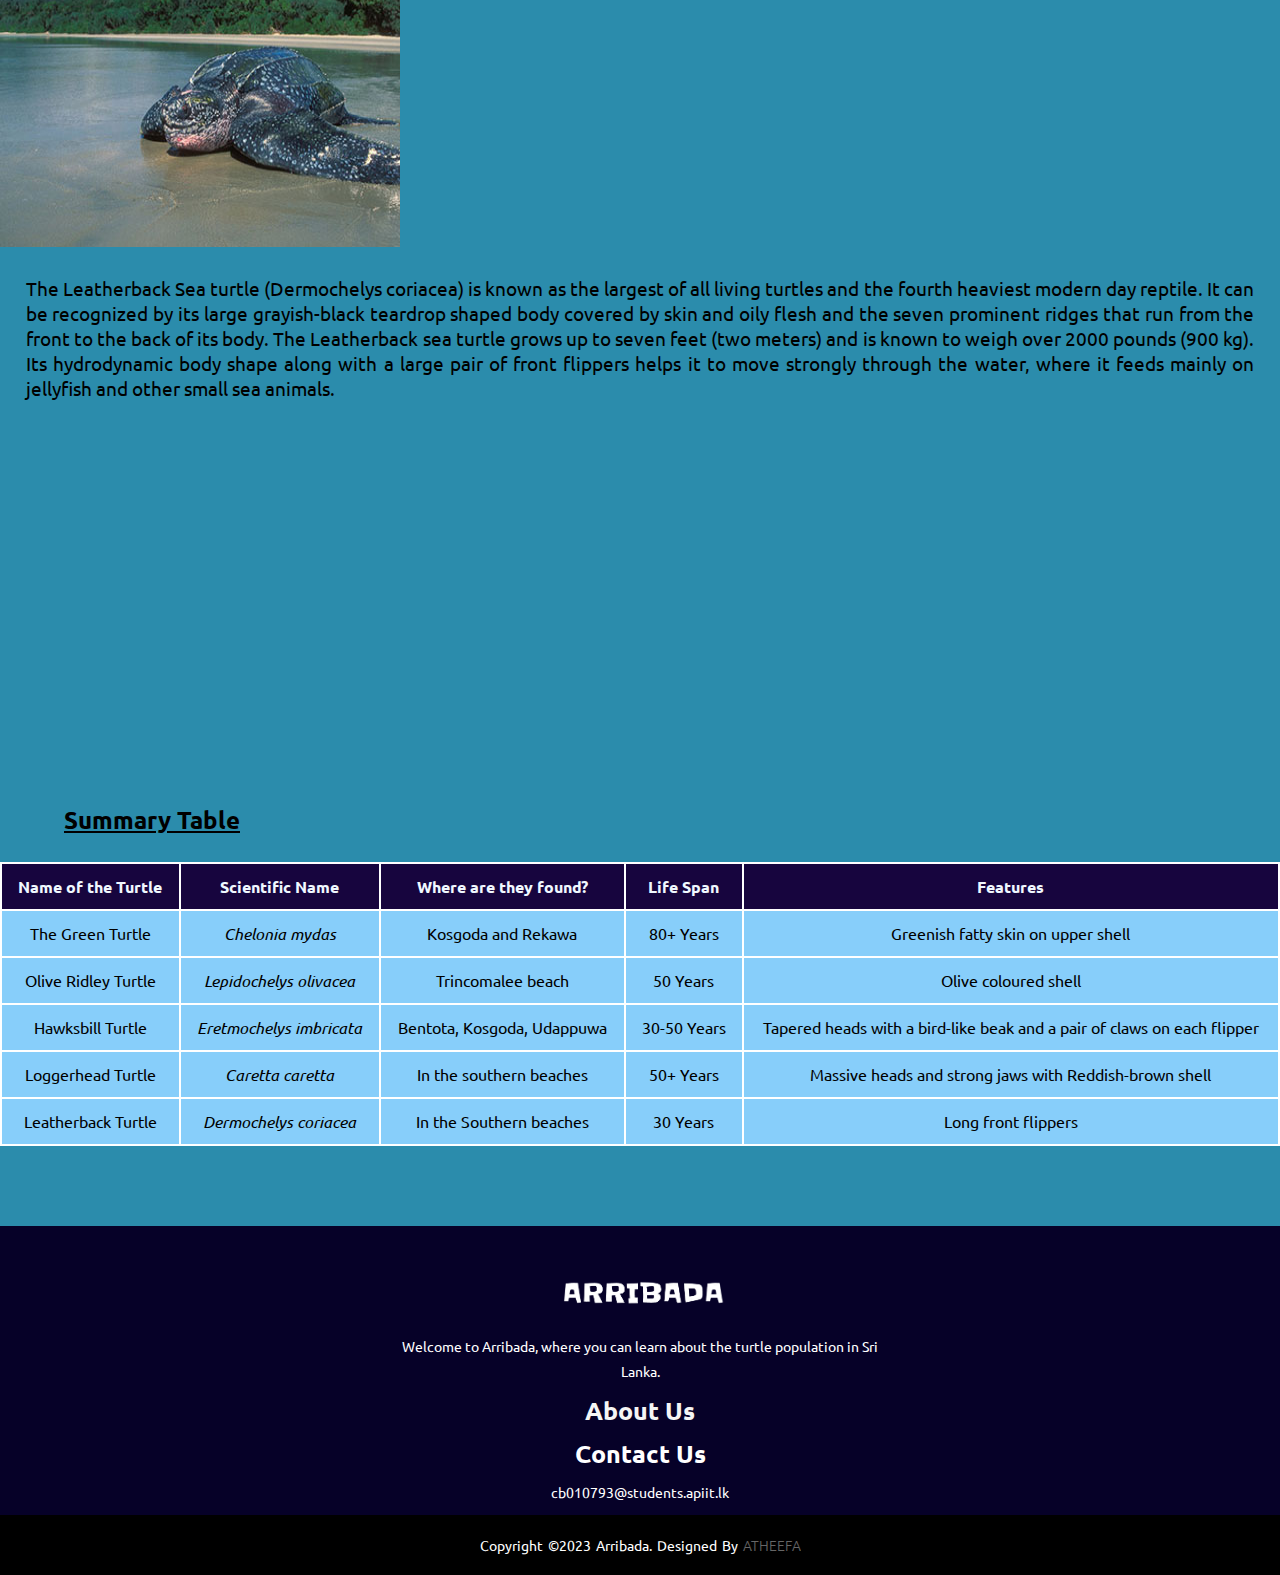
<file: turtle-categories.html>
<!DOCTYPE html>
<html lang="en">
<head>
    <meta charset="UTF-8">
    <meta http-equiv="X-UA-Compatible" content="IE=edge">
    <meta name="viewport" content="width=device-width, initial-scale=1.0">
    <title>Turtle Categories</title>
    <link rel="stylesheet" href="./turtle-categories.css" type="text/css">
    <link rel="apple-touch-icon" sizes="180x180" href="./logo/apple-touch-icon.png">
    <link rel="icon" type="image/png" sizes="32x32" href="./logo/favicon-32x32.png">
    <link rel="icon" type="image/png" sizes="16x16" href="./logo/favicon-16x16.png">
    <link rel="manifest" href="./logo/site.webmanifest">
    <link rel="mask-icon" href="./logo/safari-pinned-tab.svg" color="#5bbad5">
    <meta name="msapplication-TileColor" content="#da532c">
    <meta name="theme-color" content="#ffffff">
</head>
<body>

    <header>

        <!--Logo-->
            <div class="logo">
                <a href="./index.html"><img src="./Images/logo.png" alt="logo"></a>
            </div>

<!--Nab=vigation Bar-->
        <div class="nav-container">
            <nav>
                <ul class="nav">
                    <li><a href="./index.html">Home</a></li>
                    <li><a href="./turtle-categories.html">Turtle Categories</a></li>
                    <li><a href="./hikkaduwa-hatchery.html">Hikkaduwa Turtle Hatchery</a></li>
                    <li><a href="./threats.html">Threats to Turtles</a></li>
                    <li><a href="#">Other Turtle Hatcheries</a>
                        <ul class="sub-nav">
                            <li><a href="./kosgoda-hatchery.html">Kosgoda Turtle Hatchery</a></li>
                            <li><a href="./bentota-hatchery.html">Bentota Turtle Hatchery</a></li>
                        </ul>
                    </li>
                    <li><a href="./purchase-donate.html">Purchase and Donate</a></li>
                </ul>
            </nav>  
        </div>  
<!--Navigation bar END-->


<!--Main Title-->
        <section class="title">
        <div class="main-title">
            <h1>Turtle Categories</h1>
        </div>
        </section>
    </header>


<!--Body of the Webpage-->
    <main>


<!--Introduction-->
    <div class="intro">
        <p>Sri Lanka is home to five different species of turtles. These species includes, 
            <br> 
            <br>
            <ul>
                <a href="#category-1"><li>Green Turtle <em>(Chelonia mydas)</em></li></a>
                <a href="#category-2"><li>Olive Ridley Turtle <em>(Lepidochelys olivacea)</em></li></a>
                <a href="#category-3"><li>Hawksbill Turtle <em>(Eretmochelys imbricata)</em></li></a>
                <a href="#category-4"><li>Loggerhead Turtle <em>(Caretta caretta)</em></li></a>
                <a href="#category-5"><li>Leatherback Turtle <em>(Dermochelys coriacea)</em></li></a>
            </ul> 
            <br>
            Each of these turtles has unique characteristics that make them easily distinguishable. The Green Turtle gets its name from the green color of its skin and is known for its large size. The Olive Ridley Turtle is the smallest of the five and has a distinctive heart-shaped shell. The Hawksbill Turtle has a sharp beak and is known for its beautiful patterned shell. The Loggerhead Turtle is the most common species found in Sri Lanka and has a large head, while the Leatherback Turtle is the largest of all the turtles and has a soft, leather-like shell. </p>
    </div>


<!--Information about the Turtle Categories-->
    <div id="categories-info">
        <section id="category-1">

            <h2>Green Turtle <em>(Chelonia mydas)</em></h2>

            <picture>
                <img src="./Images/green-turtle02.webp" alt="Green Turtle Image 1">
                <img src="./Images/green-turtle01.webp" alt="Green Turtle Image 2">
                <img src="./Images/green-turtle03.webp" alt="Green Turtle Image 3">
            </picture>

            <p>The Sri Lankan Green Turtle is the most commonly found turtle in Sri Lanka and one of the largest known sea turtles. It can be recognized from its flattened body covered by a tear shaped shell that is blackish grey in colour, a smaller head than the loggerhead turtle and a pair of large paddle like flippers. The adult turtle is relatively large weighing between 68 and 190 kg with exceptional species weighing as much as 315 kg. It gets its name from the green colour fat found in the layers under its shell. They are found mainly thriving in the tropical waters of the ocean, feeding only on marine vegetation such as algae and sea grass, returning to the shore to lay eggs.
                <br>
                <br> 
            Green turtles nest all year round in Sri Lanka, with the highest abundance reported in Kosgoda (north of Galle) and Rekawa (near Tangalle). The best time to see them nest is between January and March.</p>
            
            <iframe src="https://www.google.com/maps/embed?pb=!1m18!1m12!1m3!1d31723.49189891841!2d79.9919036695215!3d6.33746624610597!2m3!1f0!2f0!3f0!3m2!1i1024!2i768!4f13.1!3m3!1m2!1s0x3ae22bcc8b8f4f5b%3A0x672dca279a50537f!2sKosgoda!5e0!3m2!1sen!2slk!4v1684486885732!5m2!1sen!2slk" width="1500" height="400" style="border:0;" allowfullscreen="" loading="lazy" referrerpolicy="no-referrer-when-downgrade"></iframe>
        </section>


        <section id="category-2">

            <h2>Olive Ridley Turtle <em>(Lepidochelys olivacea)</em></h2>

            <picture>
                <img src="./Images/olive-ridley01.webp" alt="Olive Ridley Turtle 1">
                <img src="./Images/olive-ridley02.webp" alt="Olive Ridley Turtle 2">
                <img src="./Images/olive-ridley03.webp" alt="Olive Ridley Turtle 3">
            </picture>

            <p>The Sri Lankan Olive Ridley Sea turtle (Lepidochelys olivacea) is found existing in the warm waters of the Indian Ocean. It is relatively small in size with a black heart shaped upper exoskeleton that turns olive green in adulthood. It averages 60-70 centimeters in length, with a weight not exceeding 50kg. The Olive Ridley, known to be the sea turtle found most abundantly comes ashore in a unique phenomenon known as “arribada” where large groups of females come all at once to nest. The Olive Ridley feeds mainly on jellyfish, shrimp, mollusks and fish and has an average lifespan of 50 years.
                <br>
                <br>
            The Olive Ridley Turtles can mostly be seen in the Trincomalee beach - located to the east coast of Sri Lanka, Trincomalee Beach is a beautiful stretch of golden sand where visitors can spot Olive Ridley turtles nesting during the arribadas.
            </p>

            <iframe src="https://www.google.com/maps/embed?pb=!1m18!1m12!1m3!1d112893.14816607078!2d81.16577544493674!3d8.569645238785903!2m3!1f0!2f0!3f0!3m2!1i1024!2i768!4f13.1!3m3!1m2!1s0x3afbbcb067566129%3A0x23cfa9f71964fd64![base64]!5e0!3m2!1sen!2slk!4v1684488278399!5m2!1sen!2slk" width="1500" height="400" style="border:0;" allowfullscreen="" loading="lazy" referrerpolicy="no-referrer-when-downgrade"></iframe>          
        </section>


        <section id="category-3">

            <h2>Hawksbill Turtle <em>(Eretmochelys imbricata)</em></h2>

            <picture>
                <img src="./Images/hawksbill-turtle01.webp" alt="Hawksbill Turtle 1">
                <img src="./Images/hawksbill-turtle02.webp" alt="Hawksbill Turtle 2">
                <img src="./Images/hawksbill-turtle03.webp" alt="Hawksbill Turtle 3">
            </picture>

            <p>The Sri Lankan Hawksbill turtle (Eretmochelys imbricata) is a marine turtle that is listed as critically endangered by the World Conservation Union as a result of poachers seeking its beautiful 'tortoise-shell', which is commercially valuable, human consumption of tortoise flesh & eggs in addition to the reptile getting wedged in fishing gear. In appearance it is dark golden brown in colour with reddish orange streaks, its most distinctive feature being the thick scutes that make up its hard upper shell. The Hawksbill turtle is relatively small to medium in size with an elongated head that tapers into a pointed hawk-like beak. Its habitat is mainly coral reefs and shallow lagoons where it feeds on sponges, fish, sea anemones and jellyfish amongst others.
                <br>
                <br>
            Nesting sites of Sri Lanka includes Kataduwa, Bentota, Udappuwa, Kosgoda, Karaduwa, Talaimannar, Jaffna, Galkissa, Talawila, Palatupana, Amadhauwa. These turtles are found mainly in the tropical regions of the Atlantic, Pacific, Indian Oceans & Mediterranean Sea.</p>

            <iframe src="https://www.google.com/maps/embed?pb=!1m18!1m12!1m3!1d1015377.5413750528!2d79.8700975718369!3d6.221663834573767!2m3!1f0!2f0!3f0!3m2!1i1024!2i768!4f13.1!3m3!1m2!1s0x3ae6b4f653ac5c01%3A0x948b1ab34058caaa!2sTurtle%20Watch%20Rekawa!5e0!3m2!1sen!2slk!4v1684489027800!5m2!1sen!2slk" width="1500" height="400" style="border:0;" allowfullscreen="" loading="lazy" referrerpolicy="no-referrer-when-downgrade"></iframe>
        </section>


        <section id="category-4">

            <h2>Loggerhead Turtle <em>(Caretta caretta)</em></h2>

            <picture>
                <img src="./Images/loggerhead-sea-turtle01.webp" alt="Loggerhead Turtle 1">
                <img src="./Images/loggerhead-sea-turtle02.webp" alt="Loggerhead Turtle 2">
                <img src="./Images/loggerhead-sea-turtle03.webp" alt="Loggerhead Turtle 3">
            </picture>

            <p>The Sri Lankan Loggerhead Sea turtle (Caretta caretta) is reddish brown in colour with a slightly heart shaped top shell and relatively large head. The adult length is approximately three feet with an adult weighing around 250 pounds (113 kg). These marine reptiles are found mostly in salt water sometimes hundreds of miles out in the ocean and also in estuarine habitats such as bays, lagoons and salt marshes with females coming ashore momentarily for nesting. Being carnivores it feeds mainly on marine invertebrates, especially hard shelled crustaceans, which it devours with its powerful jaws. It is believed that the Loggerhead Sea turtle's lifespan is approximately 50 years.</p> 

            <iframe src="https://www.google.com/maps/embed?pb=!1m18!1m12!1m3!1d3966.9940322317493!2d80.0971480748539!3d6.131502993855296!2m3!1f0!2f0!3f0!3m2!1i1024!2i768!4f13.1!3m3!1m2!1s0x3ae177e243ea8b73%3A0xaca30606dd7a85c7!2sTurtle%20Beach%20-%20Hikkaduwa!5e0!3m2!1sen!2slk!4v1684489464916!5m2!1sen!2slk" width="1500" height="400" style="border:0;" allowfullscreen="" loading="lazy" referrerpolicy="no-referrer-when-downgrade"></iframe>
        </section>


        <section id="category-5">

            <h2>Leatherback Turtle <em>(Dermochelys coriacea)</em></h2>

            <picture>
                <img src="./Images/leatherback-turtle01.webp" alt="Leatherback Turtle 1">
                <img src="./Images/leatherback-turtle02.webp" alt="Leatherback Turtle 2">
                <img src="./Images/leatherback-turtle03.webp" alt="Leatherback Turtle 3">
            </picture>

            <p>The Leatherback Sea turtle (Dermochelys coriacea) is known as the largest of all living turtles and the fourth heaviest modern day reptile. It can be recognized by its large grayish-black teardrop shaped body covered by skin and oily flesh and the seven prominent ridges that run from the front to the back of its body. The Leatherback sea turtle grows up to seven feet (two meters) and is known to weigh over 2000 pounds (900 kg). Its hydrodynamic body shape along with a large pair of front flippers helps it to move strongly through the water, where it feeds mainly on jellyfish and other small sea animals.</p>

            <iframe src="https://www.google.com/maps/embed?pb=!1m18!1m12!1m3!1d1015488.4141604566!2d78.87096897812498!3d6.1640093000000045!2m3!1f0!2f0!3f0!3m2!1i1024!2i768!4f13.1!3m3!1m2!1s0x3ae182a9ecb0c635%3A0xbd3561821dfbe76b!2sSea%20Turtle%20Hatchery%20%26%20Rescue%20Center!5e0!3m2!1sen!2slk!4v1684490192641!5m2!1sen!2slk" width="1500" height="400" style="border:0;" allowfullscreen="" loading="lazy" referrerpolicy="no-referrer-when-downgrade"></iframe>
        </section>


<!--SUMMARY TABLE-->
        <div>
            <h2>Summary Table</h2>
        <table class="table">
            <thead>
                <th>Name of the Turtle</th>
                <th>Scientific Name</th>
                <th>Where are they found?</th>
                <th>Life Span</th>
                <th>Features</th>
            </thead>

            <tbody>
            <tr>
                <td>The Green Turtle</td>
                <td><em>Chelonia mydas</em></td>
                <td>Kosgoda and Rekawa</td>
                <td>80+ Years</td>
                <td>Greenish fatty skin on upper shell</td>
            </tr>

            <tr>
                <td>Olive Ridley Turtle </td>
                <td><em>Lepidochelys olivacea</em></td>
                <td>Trincomalee beach</td>
                <td>50 Years</td>
                <td>Olive coloured shell</td>
            </tr>

            <tr>
                <td>Hawksbill Turtle</td>
                <td><em>Eretmochelys imbricata</em></td>
                <td>Bentota, Kosgoda, Udappuwa</td>
                <td>30-50 Years</td>
                <td>Tapered heads with a bird-like beak and a pair of claws on each flipper</td>
            </tr>

            <tr>
                <td>Loggerhead Turtle</td>
                <td><em>Caretta caretta</em></td>
                <td>In the southern beaches</td>
                <td>50+ Years</td>
                <td>Massive heads and strong jaws with Reddish-brown shell</td>
            </tr>
            </tbody>

            <tfoot>
            <tr>
                <td>Leatherback Turtle</td>
                <td><em>Dermochelys coriacea</em></td>
                <td>In the Southern beaches</td>
                <td>30 Years</td>
                <td>Long front flippers</td>
            </tr>
            </tfoot>
        </table>
        </div>
<!--END OF TABLE-->
        </main>


<!--FOOTER-->
        <footer>
            <div class="footer-content">
                <a href="./index.html"><img src="./Images/logo.png" alt="Logo"></a>
                <p>Welcome to Arribada, where you can learn about the turtle population in Sri Lanka.</p>
                <a href="./about-us.html"><h4>About Us</h4></a>
                <h3>Contact Us</h3>
                <p>cb010793@students.apiit.lk</p>
            </div>
            <div class="footer-bottom">
                <p>copyright &copy;2023 Arribada. designed by <span>atheefa</span></p>
            </div>

            <!--REFERENCES:
                1. Information About the Turtle Categories: https://srilankansafari.com/index.php
            -->
        </footer>
    </div>
</body>
</html>
</file>
<file: style.css>
@import url('https://fonts.googleapis.com/css2?family=Mouse+Memoirs&family=Playfair+Display:ital,wght@0,400;1,500&family=Roboto+Condensed:wght@400;700&family=Ubuntu:wght@300;400;700&display=swap');

/*Variable Elements*/
:root{
    --h2-font-size: 25pt;
    --h3-font-size: 18pt;
    --para-font-size: 14pt;
}

*{
    margin: 0;
    padding: 0;
    box-sizing: border-box;
    font-family: 'Ubuntu', sans-serif;
}

header{
    background-image: linear-gradient(rgba(0,0,0,0.8),transparent), url(./Images/background2.jpg);
    height: 100vh;
    background-size: cover;
    background-position: center;
    background-attachment: fixed;
}


/*LOGO*/
.logo img{
    float: left;
    width: 15rem;
    height: auto;
    padding-top: 5px;
    margin-left: 2%;
}


/*Navigation Bar*/
nav{
    display: flex;
    float: right;
    list-style-type: none;
    margin-top: 25px;
    margin-right: 2%;
}

nav li{
    display: inline-block;
}

nav li a{
    cursor: pointer;
    border: 1px solid whitesmoke;
    border-radius: 2rem;
    text-decoration: none;
    color: white;
    padding: 5px 20px;
    transition: 1s ease;
}

nav ul li a:hover{
    background-color: rgb(127, 178, 202);
    color: black;
}

nav ul li ul.sub-nav li{
    display: block;
    padding-left: 25px;
    padding-top: 20px;
}

nav ul li ul.sub-nav{
    position: absolute;
    z-index: 999;
    display: none;
}

nav ul li:hover ul.sub-nav{
    display: block;
}


/*Main Title*/
.title h1{
    font-family: 'Mouse Memoirs', sans-serif;
}

.title{
    position: absolute;
    top: 50%;
    left: 50%;
    transform: translate(-50%,-50%);
    color: white;
    text-shadow: 7px 7px black;  
    font-size: 45pt;
    text-align: center;
}

.about-us{
    position: absolute;
    top: 75%;
    left: 50%;
    transform: translate(-50%, -50%);
}

.button{
    border: 1px solid white;
    border-radius: 2em;
    padding: 15px 30px;
    color: whitesmoke;
    text-decoration: none;
    transition: 1s ease;
    display: inline-block;
    font-weight: 600;
}

.button:hover{
    background-color: rgb(156, 206, 229);
    color: black;
}


/*Main Body of the page*/

main{
    background: url(./Images/back6.webp);
    background-size: cover;
    background-position: center;
}

#explore-details{
    padding: 80px 0;
}


/*Introduction*/

.intro-heading{
    margin-left: 40px;
    margin-right: 850px;
    color: rgb(10, 10, 124);
    font-size: 45px;
    text-align: center;
    font-family: 'Playfair Display', sans-serif;
}

.intro{
    margin-left: 19px;
    margin-right: 600px;
    font-size: var(--para-font-size);
    text-align: justify;
}

.main{
    float: right;
    position: relative;
    width: 500px;
    height: 650px;
    padding-right: 2rem;
} 

#introduction ol{
    list-style-position: inside;
    list-style-type: 1;
    font-size: var(--para-font-size);
    padding-left: 4%;
    padding-top: 2%;
    padding-bottom: 2%;
}


/*Common Elements*/
h2{
    padding: 0.5%;
    font-size: var(--h2-font-size);
    text-align: center;
    color: aliceblue;
    background-color: rgb(11, 11, 98);
}


/*Sub Section 1*/
.sub-section-1{
    padding: 80px 0;
}

.sub-section-1 h3{
    padding-left: 22%;
    margin-top: 3%;
    font-size: var(--h3-font-size);
    color: black;
    text-decoration: underline black;
}

.turtle-shell{
    float: left;
    position: relative;
    padding-top: 20px;
    padding-left: 50px;
    width: 300px;
    height: 300px;
}

.sub-section-1 p{
    padding-top: 40px;
    padding-left: 25%;
    padding-right: 10%;
    font-size: var(--para-font-size);
    text-align: justify;
}

.turtle-flippers{
    float: left;
    position: relative;
    padding-top: 20px;
    padding-left: 50px;
    width: 300px;
    height: 300px;
}


/*Sub Section 2*/
.sub-section-2 ul{
    padding: 2%;
    list-style-position: inside;
    font-size: 14pt;
    text-align: justify;
}

.sub-section-2 ul li{
    padding-bottom: 10px;
}

.sub-section-2 picture{
    padding-left: 10%;
}

.sub-section-2 picture img{
    width: 400px;
    height: 300px;
}


/*Sub Section 3*/
.sub-section-3{
    padding-top: 2%;
}

.sub-section-3 img{
    float: right;
    position: relative;
    margin-top: 3.5%;
    width: 500px;
    height: 310px;
    padding-right: 2rem;
}

.sub-section-3 p{
    padding: 5%;
    margin-right: 33%;
    font-size: 14pt;
    text-align: justify;
}



/*Video Section*/
#video{
    padding-top: 2%;
    padding-left: 15%;
    padding-bottom: 5rem;
}


/*Footer*/
footer{
    background: rgb(6, 1, 40);
    height: auto;
    width: 100%;
    padding-top: 40px;
    color: white;
}

.footer-content{
    display: flex;
    align-items: center;
    justify-content: center;
    flex-direction: column;
    text-align: center;
}

footer img{
    width: 200px;
}

.footer-content p{
    max-width: 500px;
    margin: 10px auto;
    line-height: 25px;
    font-size: 14px;
}

.footer-content h3{
    font-size: 25px;
    color: gainsboro;
}

.footer-content a{
    text-decoration: none;
}

.footer-content a h4{
    color: gainsboro;
    font-size: 25px;
    padding-bottom: 10px;
}

.footer-bottom{
    background: black;
    width: 100%;
    padding: 20px 0;
    text-align: center;
}

.footer-bottom p{
    font-size: 14px;
    word-spacing: 2px;
    text-transform: capitalize;
}

.footer-bottom span{
    text-transform: uppercase;
    opacity: .4;
    font-weight: 200;
}




/*Responsive*/
@media screen and (max-width: 900px){
    .logo img{
        float: left;
        width: 10rem;
        padding-top: 10px;
    }

    .nav-container{
        display: flex;
        align-content: end;
        font-size: 9pt;
        flex-wrap: wrap;
    }

    nav li{
        margin-bottom: 7%;
    }
    
    nav li a{
        color: rgb(187, 187, 187);
        border: none;
        transition: 1s ease;
        font-weight: 500;
    }

    nav ul li ul.sub-nav li{
        padding-top: 3px;
    }
    
    nav ul li ul.sub-nav{
        margin-top: 8%;
    }
    
    .title{
        font-size: 25pt;
    }

    .button{
        padding: 15px 15px;
    }

    .intro{
        width: 90%;
        margin-right: 5%;
    }

    .main{
        width: 90%;
        height: 30rem;
        float: none;
        padding-left: 3rem;
        padding-top: 0;
        padding-bottom: 3rem;
    }

    .intro-heading{
        width: 90%;
        margin-left: 2%;
    }

    .sub-section-1 img{
        float: none;
        width: 22rem;
        padding-left: 4%;
    }

    .sub-section-1 p{
        padding-left: 5%;
    }

    .sub-section-2 picture img{
        width: 100%;
        display:  flex;
        flex-wrap: wrap;
        justify-content: center;
        padding: 2%;
    }

    .sub-section-2 ul{
        margin: 5%;
    }

    .sub-section-3 img{
        float: none;
        width: 100%;
        padding-left: 5%;
    }

    .sub-section-3 p{
        margin-right: 0;
    }

    #video{
        padding-top: 2%;
        padding-left: 5%;
        padding-right: 5%;
        padding-bottom: 5rem;
    }

    iframe{
        width: 100%;     
    }

    .footer-content a h4{
        font-size: 20px;
    }

    .footer-content h3{
        font-size: 25px;
    }
}
</file>
<file: about-us.css>
@import url('https://fonts.googleapis.com/css2?family=Mouse+Memoirs&family=Playfair+Display:ital,wght@0,400;1,500&family=Roboto+Condensed:wght@400;700&family=Ubuntu:wght@300;400;700&display=swap');

*{
    margin: 0;
    padding: 0;
    box-sizing: border-box;
    font-family: 'Ubuntu', sans-serif;
}

header{
    background-image: linear-gradient(rgba(0,0,0,0.4), transparent), url(./Images/back8.webp);
    background-size: cover;
    background-position: center;
    height: 100vh;
    background-attachment: fixed;
}


/*logo*/
.logo img{
    float: left;
    width: 15rem;
    height: auto;
    padding-top: 5px;
    margin-left: 2%;
}


/*Navigation Bar*/
nav{
    float: right;
    list-style-type: none;
    margin-top: 25px;
    margin-right: 2%;
}

nav li{
    display: inline-block;
}

nav li a{
    border: 1px solid whitesmoke;
    border-radius: 2rem;
    text-decoration: none;
    color: white;
    padding: 5px 20px;
    transition: 1s ease;
}

nav ul li a:hover{
    background: white;
    color: black;
}

nav ul li ul.sub-nav li{
    display: block;
    padding-left: 25px;
    padding-top: 20px;
}

nav ul li ul.sub-nav{
    position: absolute;
    z-index: 999;
    display: none;
}

nav ul li:hover ul.sub-nav{
    display: block;
}


/*Main Title*/
.about h1{
    position: absolute;
    top: 20%;
    left: 10%;
    color: rgb(218, 236, 245);
    text-shadow: 5px 5px rgba(88, 124, 124, 0.637);
    border-bottom: 2px solid rgb(63, 86, 101);
    font-size: 45pt;
    text-align: center;
}


/*Introduction*/
.about p{
    position: absolute;
    padding: 3%;
    top: 30%;
    left: 1%;
    right: 45%;
    color: rgb(179, 190, 202);
    text-align: justify;
    font-weight: bold;
}

.about img{
    float: right;
    margin-top: 8%;
    margin-right: 10%;
    width: 550px;
    height: 350px;
}


/*Body*/
main{
    background-image: linear-gradient(rgba(0,0,0,0.4), transparent), url(./Images/back8.webp);
    background-size: cover;
    background-position: center;
}

#content{
    padding: 5%;
    margin-right: 10%;
    margin-left: 10%;
    font-size: 14pt;
    color: white;
    text-align: justify;
}

#content p{
    padding: 3%;
}


/*Coral Fixed Background*/
.coral{
    background-image: url(./Images/coral\ reef.jpg);
    background-size: cover;
    height: 50vh;
    background-position: center;
    background-attachment: fixed;
}


/*FOOTER*/
footer{
    background: rgb(8, 1, 64);
    height: auto;
    width: 100%;
    padding-top: 40px;
    color: white;
}

.footer-content{
    display: flex;
    align-items: center;
    justify-content: center;
    flex-direction: column;
    text-align: center;
}

footer img{
    width: 200px;
}

.footer-content p{
    max-width: 500px;
    margin: 10px auto;
    line-height: 25px;
    font-size: 14px;
}

.footer-content h3{
    font-size: 25px;
}

.footer-content a{
    text-decoration: none;
}

.footer-content a h4{
    color: whitesmoke;
    font-size: 25px;
    padding-bottom: 10px;
}

.footer-bottom{
    background: black;
    width: 100%;
    padding: 20px 0;
    text-align: center;
}

.footer-bottom p{
    font-size: 14px;
    word-spacing: 2px;
    text-transform: capitalize;
}

.footer-bottom span{
    text-transform: uppercase;
    opacity: .4;
    font-weight: 200;
}



/*Responsive Section*/
@media screen and (max-width: 900px){
    .logo a img{
        width: 10rem;
        padding-top: 10px;
    }

    .nav-container{
        display: flex;
        align-content: end;
        font-size: 9pt;
        flex-wrap: wrap;
    }

    nav li{
        margin-bottom: 7%;
    }
    
    nav li a{
        color: rgb(187, 187, 187);
        border: none;
        transition: 1s ease;
        font-weight: 500;
    }

    nav ul li ul.sub-nav li{
        padding-top: 3px;
    }
    
    nav ul li ul.sub-nav{
        margin-top: 8%;
    }

    .about h1{
        top: 57%;
        left: 5%;
        font-size: 30pt;
    }
    
    .about p{
        top: 66%;
        right: 2%;
        font-size: 11pt;
        padding-bottom: 10%;
    }
    
    .inner-section img{
        top: 20%;
        float: none;
        width: 90%;
        height: 180px;
        margin: 4%;
    }

    #content{
        padding: 2%;
        margin-right: 2%;
        margin-left: 2%;
        font-size: 11pt;
    }
    
    #content p{
        padding: 7%;
    }

    .footer-content a h4{
        font-size: 20px;
    }

    .footer-content h3{
        font-size: 25px;
    }
}
</file>
<file: bentota-hatchery.css>
@import url('https://fonts.googleapis.com/css2?family=Mouse+Memoirs&family=Playfair+Display:ital,wght@0,400;1,500&family=Roboto+Condensed:wght@400;700&family=Ubuntu:wght@300;400;700&display=swap');

*{
    margin: 0;
    padding: 0;
    box-sizing: border-box;
    font-family: 'Ubuntu', sans-serif;
}

header{
    background-image: linear-gradient(rgba(0,0,0,0.4), transparent), url(./Images/background4.jpg);
    height: 100vh;
    background-size: cover;
    background-position: center;
    background-attachment: fixed;
}


/*LOGO*/
.logo img{
    float: left;
    width: 15rem;
    height: auto;
    padding-top: 5px;
    margin-left: 2%;
}


/*Navigation Bar*/
nav{
    float: right;
    list-style-type: none;
    margin-top: 25px;
    margin-right: 2%;
}

nav li{
    display: inline-block;
}

nav li a{
    border: 1px solid whitesmoke;
    border-radius: 2rem;
    text-decoration: none;
    color: beige;
    padding: 5px 20px;
    transition: 1s ease;
}

nav ul li a:hover{
    background-color: rgb(230, 235, 182);
    color: black;
}

nav ul li ul.sub-nav li{
    display: block;
    padding-left: 25px;
    padding-top: 20px;
}

nav ul li ul.sub-nav{
    position: absolute;
    z-index: 999;
    display: none;
}

nav ul li:hover ul.sub-nav{
    display: block;
}


/*Main Title of the page*/
.title{
    position: absolute;
    top: 50%;
    left: 50%;
    transform: translate(-50%,-50%);
    color: rgb(74, 58, 39);
    text-shadow: 6px 5px rgb(154, 140, 121);
    font-size: 45pt;
    text-align: center;
}

.title h1{
    font-family: 'Mouse Memoirs';
}


/*Title Animations*/
.T-content{
    animation: T-content 2s ease-out;
}

.T-content2{
    animation: T-content2 2s ease-out;
}

@keyframes T-content{
    0%{
        opacity: 0;
        transform: translateY(-3rem);
    }
    100%{
        opacity: 1;
        transform: translateY(0);
    }
}

@keyframes T-content2{
    0%{
        opacity: 0;
        transform: translateY(3rem);
    }
    100%{
        opacity: 1;
        transform: translateY(0);
    }
}
/*Animation End*/




/*Body of the webpage*/
#body{
    background-image: linear-gradient(rgba(0,0,0,0.4), transparent), url(./Images/back4.webp);
    background-size: cover;
    background-position: center;
}

#body h2{
    font-size: 25pt;
    color: bisque;
    background: rgba(106, 75, 14, 0.475);
    padding: 1%;
    text-align: center;
}

section{
    font-size: 14pt;
    padding-bottom: 3%;
    text-align: justify;
    color: white;
    background: rgba(0, 0, 0, 0.4);
}

.intro img{
    float: right;
    padding: 2%;
}

.intro p{
    padding: 2%;
}

.objectives p{
    padding-left: 3%;
    padding-right: 3%;
    padding-top: 2%;
    text-align: center;
}

.list{
    padding-left: 10%;
    padding-right: 10%;
    padding-top: 2%;
}

picture{
    margin-left: 3%;
}

picture img{
    height: 400px;
    width: 700px;
    padding-top: 3%;
}

.img2{
    margin-right: 2%;
}


/*FOOTER*/
footer{
    background: rgb(54, 26, 5);
    height: auto;
    width: 100%;
    padding-top: 40px;
    color: white;
}

.footer-content{
    display: flex;
    align-items: center;
    justify-content: center;
    flex-direction: column;
    text-align: center;
}

footer img{
    width: 200px;
}

.footer-content p{
    max-width: 500px;
    margin: 10px auto;
    line-height: 25px;
    font-size: 14px;
}

.footer-content h3{
    font-size: 25px;
}

.footer-content a{
    text-decoration: none;
}

.footer-content a h4{
    color: whitesmoke;
    font-size: 25px;
    padding-bottom: 10px;
}

.footer-bottom{
    background: black;
    width: 100%;
    padding: 20px 0;
    text-align: center;
}

.footer-bottom p{
    font-size: 14px;
    word-spacing: 2px;
    text-transform: capitalize;
}

.footer-bottom span{
    text-transform: uppercase;
    opacity: .4;
    font-weight: 200;
}



/*Responsive Section*/
@media screen and (max-width: 900px){
    .logo img{
        float: left;
        width: 10rem;
        padding-top: 10px;
    }

    .nav-container{
        display: flex;
        align-content: end;
        font-size: 9pt;
        flex-wrap: wrap;
    }

    nav li{
        margin-bottom: 7%;
    }
    
    nav li a{
        color: rgb(184, 184, 184);
        border: none;
        transition: 1s ease;
        font-weight: 700;
    }

    nav ul li ul.sub-nav li{
        padding-top: 3px;
    }
    
    nav ul li ul.sub-nav{
        margin-top: 8%;
    }

    .title{
        font-size: 30pt;
        top: 55%;
    }

    .intro img{
        float: none;
        width: 100%;
        padding: 5%;
    }

    #body h2{
        padding: 3%;
        font-size: 20pt;
    }

    .intro p{
        padding: 4%;
        font-size: 11pt;
    }
    
    .objectives p{
        padding: 4%;
        font-size: 11pt;
        text-align: justify;
    }
    
    .list{
        padding: 8%;
        font-size: 11pt;
    }
    
    picture{
        margin-left: 3%;
    }
    
    picture img{
        width: 100%;
        height: 250px;
        padding: 3%;
        display: flex;
        flex-wrap: wrap;
        justify-content: center;
    }
    
    .img2{
        margin-right: 0;
    }

    .footer-content a h4{
        font-size: 20px;
    }

    .footer-content h3{
        font-size: 25px;
    }
}
</file>
<file: confirmation.css>
@import url('https://fonts.googleapis.com/css2?family=Mouse+Memoirs&family=Playfair+Display:ital,wght@0,400;1,500&family=Roboto+Condensed:wght@400;700&family=Ubuntu:wght@300;400;700&display=swap');

*{
    margin: 0;
    padding: 0;
    box-sizing: border-box;
    font-family: 'Ubuntu', sans-serif;
}

body{
    background-image: linear-gradient(rgba(0,0,0,0.8),transparent), url(./Images/Book-now/sea.png);
    height: 100vh;
    background-size: cover;
    background-position: center;
    background-attachment: fixed;
}


/*Header Section*/
header{
    position: absolute;
    top: 0;
    left: 0;
    width: 100%;
    padding: 5px 30px;
    background-color: rgba(0, 0, 0, 0.364);
    display: flex;
    justify-content: space-between;
    align-items: center;
    z-index: 100;
}


/*LOGO*/
.logo img{
    float: left;
    width: 15rem;
    height: auto;
    padding-top: 5px;
    margin-left: 2%;
}


/*Navigation Bar*/
.navbar a{
    position: relative;
    text-decoration: none;
    font-size: 18px;
    color: rgba(240, 248, 255, 0.477);
    font-weight: 500;
    margin-left: 40px;
}

.navbar a::before{
    content: '';
    position: absolute;
    top: 100%;
    left: 0;
    width: 0;
    height: 2px;
    background: whitesmoke;
    transition: .3s;
}

.navbar a:hover:before{
    width: 100%;
}


/*Main Title*/
.title{
    position: absolute;
    top: 10%;
    left: 37%;
    color: rgb(235, 221, 231);
    text-shadow: 7px 7px rgb(82, 10, 65);
    font-size: 45pt;
}

.title h1{
    font-family: 'Mouse Memoirs';
}


/*Main Body of the Page*/
main{
    position: relative;
    top: 35%;
    padding: 3%;
    margin-left: 20%;
    margin-right: 20%;
    background: linear-gradient(135deg, #71b7e6, #9b59b6);
}

/*Confirmation Message Section*/
.container{
    max-width: 100%;
    width: 100%;
    background: white;
    padding: 25px 30px;
    border-radius: 1em;
}

.container .sub-title{
    font-size: 25pt;
    font-weight: 500;
    position: relative;
    font-family: 'Playfair Display';
    padding-bottom: 5px;
}

.container .sub-title::before{
    content: '';
    position: absolute;
    left: 0;
    bottom: 0;
    height: 3px;
    width: 30%;
    background: linear-gradient(135deg, #71b7e6, #9b59b6);
}

.container p{
    font-family: 'Roboto Condensed';
    padding: 2%;
    font-size: 15pt;
    font-weight: 600;
}

/*Summary Table section*/
#summary-table{
    border-collapse: collapse;
    margin-top: 5%;
    width: 100%;
    margin-bottom: 5%;
}

#summary-table td, th{
    border: 1px solid black;
    padding: 5px;
    font-family: var(--font);
    font-size: 13pt;
}

#summary-table th{
    text-align: left;
}

#summary-table .right{
    text-align: right;
}

#summary-table .highlight{
    background-color: lightgray;
}



/*FOOTER*/
footer{
    position: relative;
    top: 50%;
    background: linear-gradient(-135deg, #4f7c9a, #673a78);
    height: auto;
    width: 100%;
    padding-top: 40px;
    color: white;
}

.footer-content{
    display: flex;
    align-items: center;
    justify-content: center;
    flex-direction: column;
    text-align: center;
}

footer img{
    width: 200px;
}

.footer-content p{
    max-width: 500px;
    margin: 10px auto;
    line-height: 25px;
    font-size: 14px;
}

.footer-content h3{
    font-size: 25px;
}

.footer-content a{
    text-decoration: none;
}

.footer-content a h3{
    color: whitesmoke;
    font-size: 25px;
    padding-bottom: 10px;
}

.footer-bottom{
    background: black;
    width: 100%;
    padding: 20px 0;
    text-align: center;
}

.footer-bottom p{
    font-size: 14px;
    word-spacing: 2px;
    text-transform: capitalize;
}

.footer-bottom span{
    text-transform: uppercase;
    opacity: .4;
    font-weight: 200;
}


/*Responsive Section*/
@media screen and (max-width: 900px){
    .logo img{
        float: left;
        width: 9rem;
        padding-top: 10px;
    }

    .navbar{
        margin-right: 15%;
    }

    .navbar a{
        display: flex;
        font-size: 10pt;
        margin-bottom: 3%;
    }

    .title{
        top: 12%;
        left: 8%;
        font-size: 42pt;
        text-align: center;
    }

    main{
        top: 50%;
        padding: 5%;
        margin-left: 5%;
        margin-right: 5%;
    }
    
    #summary-table th, #summary-table td{
        font-size: 10pt;
    }
    
    .container .sub-title{
        font-size: 19pt;
        font-weight: 600;
    }
    
    .container .sub-title::before{
        width: 70%;
    }
    
    .container p{
        font-size: 13pt;
        font-weight: 500;
        text-align: justify;
        padding: none;
        margin-bottom: 5%;
    }

    footer{
        top: 60%;
    }

    .footer-content a h3{
        font-size: 20px;
    }

    .footer-content h3{
        font-size: 25px;
    }
}
</file>
<file: hikkaduwa-hatchery.css>
@import url('https://fonts.googleapis.com/css2?family=Mouse+Memoirs&family=Playfair+Display:ital,wght@0,400;1,500&family=Roboto+Condensed:wght@400;700&family=Ubuntu:wght@300;400;700&display=swap');

*{
    margin: 0;
    padding: 0;
    box-sizing: border-box;
    font-family: 'Ubuntu', sans-serif;
}

header{
    background-image: linear-gradient(rgba(0,0,0,0.8),transparent), url(./Images/background5.jpg);
    height: 100vh;
    background-size: cover;
    background-position: center;
    background-attachment: fixed;
}


/*LOGO*/
.logo img{
    float: left;
    width: 15rem;
    height: auto;
    padding-top: 5px;
    margin-left: 2%;
}


/*Navigation Bar*/
nav{
    float: right;
    list-style-type: none;
    margin-top: 25px;
    margin-right: 2%;
}

nav li{
    display: inline-block;
}

nav li a{
    border: 1px solid whitesmoke;
    border-radius: 2rem;
    text-decoration: none;
    color: beige;
    padding: 5px 20px;
    transition: 1s ease;
}

nav ul li a:hover{
    background-color: rgb(230, 235, 182);
    color: black;
}

nav ul li ul.sub-nav li{
    display: block;
    padding-left: 25px;
    padding-top: 20px;
}

nav ul li ul.sub-nav{
    position: absolute;
    z-index: 999;
    display: none;
}

nav ul li:hover ul.sub-nav{
    display: block;
}

/*Button for Tickets Page*/
.tickets{
    position: absolute;
    top: 75%;
    left: 50%;
    transform: translate(-50%, -50%);
}

.button{
    border: 3px solid beige;
    border-radius: 2em;
    padding: 15px 30px;
    color: whitesmoke;
    text-decoration: none;
    transition: 1s ease;
    display: inline-block;
    font-size: 20px;
}

.button:hover{
    background-color:rgb(168, 157, 125);
    color: black;
    border: 3px solid black;
    font-weight: 600;
}


/*Main Title of the page*/
.title{
    position: absolute;
    top: 50%;
    left: 50%;
    transform: translate(-50%,-50%);
    color: rgb(168, 157, 125);
    text-shadow: 7px 7px rgb(74, 58, 39);
    font-size: 45pt;
    text-align: center;
}

.title h1{
    font-family: 'Mouse Memoirs';
}


/*Body of the Page*/
#details{
    background-image: linear-gradient(rgba(0,0,0,0.4), transparent), url(./Images/back2.webp);
    background-size: cover;
    background-position: center;;
}

#details h2{
    padding: 0.5%;
    font-size: 25pt;
    text-align: center;
    color: whitesmoke;
    background-color: rgb(65, 26, 6);
    border: 2px solid white;
}

.photo-gal{
    padding-left: 10%;
}

picture img{
    padding: 1%;
    height: 300px;
    width: 400px;
}

.hatchery-info{
    padding-top: 2%;
}

.hatchery-info p{
    padding: 2%;
    font-size: 14pt;
    text-align: justify;
    font-weight: 600;
    color: rgba(255, 255, 255, 0.87);
}

.video{
    padding-top: 2em;
    padding-left: 16em;
    padding-bottom: 2em;
}


iframe{
    padding: 3%;
}


/*FOOTER*/
footer{
    background: rgb(40, 17, 1);
    height: auto;
    width: 100%;
    padding-top: 40px;
    color: white;
}

.footer-content{
    display: flex;
    align-items: center;
    justify-content: center;
    flex-direction: column;
    text-align: center;
}

footer img{
    width: 200px;
}

.footer-content p{
    max-width: 500px;
    margin: 10px auto;
    line-height: 25px;
    font-size: 14px;
}

.footer-content h3{
    font-size: 25px;
}

.footer-content a{
    text-decoration: none;
}

.footer-content a h3{
    color: whitesmoke;
    font-size: 25px;
    padding-bottom: 10px;
}

.footer-bottom{
    background: black;
    width: 100%;
    padding: 20px 0;
    text-align: center;
}

.footer-bottom p{
    font-size: 14px;
    word-spacing: 2px;
    text-transform: capitalize;
}

.footer-bottom span{
    text-transform: uppercase;
    opacity: .4;
    font-weight: 200;
}



/*Responsive Section*/
@media screen and (max-width: 900px){
    .logo img{
        float: left;
        width: 10rem;
        padding-top: 10px;
    }

    .nav-container{
        display: flex;
        align-content: end;
        font-size: 9pt;
        flex-wrap: wrap;
    }

    nav li{
        margin-bottom: 7%;
    }
    
    nav li a{
        color: rgb(187, 187, 187);
        border: none;
        transition: 1s ease;
        font-weight: 500;
    }

    nav ul li ul.sub-nav li{
        padding-top: 3px;
    }
    
    nav ul li ul.sub-nav{
        margin-top: 8%;
    }

    .title{
        font-size: 30pt;
    }

    .tickets{
        top: 78%;
    }
    
    .button{
        padding: 10px 25px;
        font-size: 14pt;
    }

    .photo-gal{
        padding: 2%;
    }

    .hatchery-info p{
        font-size: 12pt;
    }
    
    picture img{
        width: 100%;
        margin-bottom: 4%;
        display:  flex;
        flex-wrap: wrap;
        justify-content: center;
    }

    .video{
        padding: 0;
    }
    
    .video iframe{
        padding: 3%;
        width: 100%;
    }

    iframe{
        width: 100%;
    }

    .hatchery-info p{
        padding: 5%;
    }

    .footer-content a h3{
        font-size: 20px;
    }

    .footer-content h3{
        font-size: 25px;
    }
}
</file>
<file: kosgoda-hatchery.css>
@import url('https://fonts.googleapis.com/css2?family=Mouse+Memoirs&family=Playfair+Display:ital,wght@0,400;1,500&family=Roboto+Condensed:wght@400;700&family=Ubuntu:wght@300;400;700&display=swap');

*{
    margin: 0;
    padding: 0;
    box-sizing: border-box;
    font-family: 'Ubuntu', sans-serif;
}

header{
    background-image: linear-gradient(rgba(0,0,0,0.4), transparent), url(./Images/background7.webp);
    height: 100vh;
    background-size: cover;
    background-position: center;
    background-attachment: fixed;
}


/*LOGO*/
.logo img{
    float: left;
    width: 15rem;
    height: auto;
    padding-top: 5px;
    margin-left: 2%;
}


/*Navigation Bar*/
nav{
    float: right;
    list-style-type: none;
    margin-top: 25px;
    margin-right: 2%;
}

nav li{
    display: inline-block;
}

nav li a{
    border: 1px solid whitesmoke;
    border-radius: 2rem;
    text-decoration: none;
    color: beige;
    padding: 5px 20px;
    transition: 1s ease;
}

nav ul li a:hover{
    background-color: rgb(230, 235, 182);
    color: black;
}

nav ul li ul.sub-nav li{
    display: block;
    padding-left: 25px;
    padding-top: 20px;
}

nav ul li ul.sub-nav{
    position: absolute;
    z-index: 999;
    display: none;
}

nav ul li:hover ul.sub-nav{
    display: block;
}


/*Main Title of the page*/
.title{
    position: absolute;
    top: 50%;
    left: 50%;
    transform: translate(-50%,-50%);
    color: rgb(63, 41, 0);
    text-shadow: 5px 5px rgb(172, 146, 98);
    font-size: 45pt;
    text-align: center;
}

.title h1{
    font-family: 'Mouse Memoirs';
}


/*Title Animation*/
.T-content{
    animation: T-content 1s ease-out;
}

.T-content2{
    animation: T-content2 1s ease-out;
}


@keyframes T-content{
    0%{
        opacity: 0;
        transform: translateX(-10rem);
    }

    80%{
        transform: translateX(1rem);
    }

    100%{
        opacity: 1;
        transform: translateX(0);
    }
}

@keyframes T-content2{
    0%{
        opacity: 0;
        transform: translateX(10rem);
    }

    80%{
        transform: translateX(-1rem);
    }

    100%{
        opacity: 1;
        transform: translateX(0);
    }
}
/*End of Animation*/


/*Body of the Web Page*/
#body{
    background-image: linear-gradient(rgba(0,0,0,0.4), transparent), url(./Images/back3.webp);
    background-size: cover;
    background-position: center;
}

#body h2{
    padding: 1%;
    font-size: 25pt;
    background-color: rgba(63, 41, 0, 0.489);
    color: beige;
    text-align: center;   
}

.intro img{
    margin: 1%;
    padding-left: 3%;
}

section{
    margin-left: 7%;
    margin-right: 7%;
    padding-bottom: 2%;
    background: rgba(0, 0, 0, 0.4);
}

.info{
    font-size: 14pt;
    padding-top: 2%;
    padding-left: 5%;
    padding-right: 5%;
    text-align: justify;
    color: white;   
}

picture{
    margin-left: 4%;
}

picture img{
    margin-top: 2%;
    width: 350px;
    height: 250px;
}


/*Footer of the Page*/
footer{
    background: rgb(40, 17, 1);
    height: auto;
    width: 100%;
    padding-top: 40px;
    color: white;
}

.footer-content{
    display: flex;
    align-items: center;
    justify-content: center;
    flex-direction: column;
    text-align: center;
}

footer img{
    width: 200px;
}

.footer-content p{
    max-width: 500px;
    margin: 10px auto;
    line-height: 25px;
    font-size: 14px;
}

.footer-content h3{
    font-size: 25px;
}

.footer-content a{
    text-decoration: none;
}

.footer-content a h4{
    color: whitesmoke;
    font-size: 25px;
    padding-bottom: 10px;
}

.footer-bottom{
    background: black;
    width: 100%;
    padding: 20px 0;
    text-align: center;
}

.footer-bottom p{
    font-size: 14px;
    word-spacing: 2px;
    text-transform: capitalize;
}

.footer-bottom span{
    text-transform: uppercase;
    opacity: .4;
    font-weight: 200;
}


/*Responsive Section*/
@media screen and (max-width: 900px){
    .logo img{
        float: left;
        width: 10rem;
        padding-top: 10px;
    }

    .nav-container{
        display: flex;
        align-content: end;
        font-size: 9pt;
        flex-wrap: wrap;
    }

    nav li{
        margin-bottom: 7%;
    }
    
    nav li a{
        color: rgb(58, 51, 51);
        border: none;
        transition: 1s ease;
        font-weight: 600;
        
    }

    nav ul li ul.sub-nav li{
        padding-top: 3px;
    }
    
    nav ul li ul.sub-nav{
        margin-top: 10%;
    }

    .title{
        font-size: 30pt;
        top: 55%;
    }

    #body h2{
        padding: 2%;
        font-size: 19pt;   
    }

    .intro img{
        margin-top: 5%;
        width: 95%;
        height: 200px;
    }

    .info{
        font-size: 11pt;
        padding: 5%;
    }
    
    picture img{
        width: 100%;
        margin-bottom: 5%;
        display: flex;
        flex-wrap: wrap;
        justify-content: center;
    }

    .footer-content a h4{
        font-size: 20px;
    }

    .footer-content h3{
        font-size: 25px;
    }
}
</file>
<file: payment.css>
@import url('https://fonts.googleapis.com/css2?family=Mouse+Memoirs&family=Playfair+Display:ital,wght@0,400;1,500&family=Roboto+Condensed:wght@400;700&family=Ubuntu:wght@300;400;700&display=swap');

:root{
    --font: 'Roboto Condensed';
}

*{
    margin: 0;
    padding: 0;
    box-sizing: border-box;
    font-family: 'Ubuntu', sans-serif;
}

body{
    background-image: linear-gradient(rgba(0,0,0,0.8),transparent), url(./Images/Book-now/sea.png);
    height: 100vh;
    background-size: cover;
    background-position: center;
    background-attachment: fixed;
}


/*Header Section*/
header{
    position: absolute;
    top: 0;
    left: 0;
    width: 100%;
    padding: 5px 30px;
    background-color: rgba(0, 0, 0, 0.364);
    display: flex;
    justify-content: space-between;
    align-items: center;
    z-index: 100;
}


/*LOGO*/
.logo img{
    float: left;
    width: 15rem;
    height: auto;
    padding-top: 5px;
    margin-left: 2%;
}


/*Navigation Bar*/
.navbar a{
    position: relative;
    text-decoration: none;
    font-size: 18px;
    color: rgba(240, 248, 255, 0.477);
    font-weight: 500;
    margin-left: 40px;
}

.navbar a::before{
    content: '';
    position: absolute;
    top: 100%;
    left: 0;
    width: 0;
    height: 2px;
    background: whitesmoke;
    transition: .3s;
}

.navbar a:hover:before{
    width: 100%;
}


/*Main Title*/
.title{
    position: absolute;
    top: 10%;
    left: 37%;
    color: rgb(235, 221, 231);
    text-shadow: 7px 7px rgb(82, 10, 65);
    font-size: 45pt;
}

.title h1{
    font-family: 'Mouse Memoirs';
}


/*Main Body of the Page*/
main{
    position: relative;
    top: 35%;
    display: flex;
    justify-content: center;
    align-items: center;
    padding: 3%;
    margin-left: 20%;
    margin-right: 20%;
    background: linear-gradient(135deg, #71b7e6, #9b59b6);
}


.container{
    width: 100%;
    margin-right: 3%;
    background: white;
    padding: 25px 30px;
    border-radius: 1em;
}

.container .sub-title{
    font-size: 25pt;
    font-weight: 500;
    position: relative;
    font-family: 'Playfair Display';
    padding-bottom: 5px;
}

.container .sub-title::before{
    content: '';
    position: absolute;
    left: 0;
    bottom: 0;
    height: 3px;
    width: 80%;
    background: linear-gradient(135deg, #71b7e6, #9b59b6);
}

#container form .payment-details{
    display: flex;
    flex-wrap: wrap;
    justify-content: space-between;
}

form .payment-details .input-box{
    margin: 20px 0 15px 0;
    width: 100%;
}

.payment-details .input-box label{
    font-family: var(--font);
    font-weight: 600;
    font-size: 15pt;
}

.payment-details .input-box input{
    font-family: var(--font);
    font-size: 12pt;
    height: 40px;
    width: 100%;
    outline: none;
    border-radius: 5px;
    border: 2px solid grey;
    padding-left: 15px;
    border-bottom-width: 3px;
}

form .payButton{
    height: 45px;
    margin: 45px 0;
}

form .payButton button{
    font-family: var(--font);
    font-size: 15pt;
    font-weight: 600;
    height: 100%;
    width: 100%;
    outline: none;
    color: white;
    border: 1px solid black;
    border-radius: 5px;
    letter-spacing: 1px;
    background: linear-gradient(135deg, #71b7e6, #9b59b6);
}

form .payButton button:hover{
    background: linear-gradient(-135deg, #71b7e6, #9b59b6);
    cursor: pointer;
}

/*Error messages being shown in the form*/
.error-message{
    color: red;
    font-size: 12px;
    margin-top: 5px;
}

.payment-details .input-box input.error-border {
    border: 2px solid red;
    border-radius: 5px;
    border-bottom-width: 3px;
}


/*Summary Table section*/
#summaryTable h2{
    font-size: 25pt;
    font-weight: 500;
    position: relative;
    font-family: 'Playfair Display';
    padding-bottom: 5px;
}

#summaryTable h2::before{
    content: '';
    position: absolute;
    left: 0;
    bottom: 0;
    height: 3px;
    width: 90%;
    background: linear-gradient(135deg, #71b7e6, #9b59b6);
}

#summary-table{
    border-collapse: collapse;
    margin-top: 5%;
    width: 100%;
    margin-left: 2%;
    margin-bottom: 5%;
}

#summary-table td, th{
    border: 1px solid black;
    padding: 5px;
    font-family: var(--font);
    font-size: 13pt;
}

#summary-table th{
    text-align: left;
}

#summary-table .right{
    text-align: right;
}

#summary-table .highlight{
    background-color: lightgray;
}


/*FOOTER*/
footer{
    position: relative;
    top: 50%;
    background: linear-gradient(-135deg, #4f7c9a, #673a78);
    height: auto;
    width: 100%;
    padding-top: 40px;
    color: white;
}

.footer-content{
    display: flex;
    align-items: center;
    justify-content: center;
    flex-direction: column;
    text-align: center;
}

footer img{
    width: 200px;
}

.footer-content p{
    max-width: 500px;
    margin: 10px auto;
    line-height: 25px;
    font-size: 14px;
}

.footer-content h3{
    font-size: 25px;
}

.footer-content a{
    text-decoration: none;
}

.footer-content a h3{
    color: whitesmoke;
    font-size: 25px;
    padding-bottom: 10px;
}

.footer-bottom{
    background: black;
    width: 100%;
    padding: 20px 0;
    text-align: center;
}

.footer-bottom p{
    font-size: 14px;
    word-spacing: 2px;
    text-transform: capitalize;
}

.footer-bottom span{
    text-transform: uppercase;
    opacity: .4;
    font-weight: 200;
}



/*Responsive Section*/
@media screen and (max-width: 900px){
    .logo img{
        float: left;
        width: 9rem;
        padding-top: 10px;
    }

    .navbar{
        margin-right: 15%;
    }

    .navbar a{
        display: flex;
        font-size: 10pt;
        margin-bottom: 3%;
    }

    .title{
        top: 12%;
        left: 8%;
        font-size: 42pt;
        text-align: center;
    }

    main{
        display: flex;
        flex-direction: column;
        align-items: center;
        top: 50%;
        padding: 5%;
        margin-left: 5%;
        margin-right: 5%;
    }
    
    .container{
        max-width: 100%;
        width: 100%;
        margin-bottom: 5%;
    }
    
    .container .sub-title, #summaryTable h2{
        font-size: 19pt;
        font-weight: 600;
    }
    
    .container .sub-title::before, #summaryTable h2::before{
        width: 100%;
    }
    
    .container form .user-details{
        display: block;
    }
    
    form .user-details .input-box{
        width: 100%;
    }

    footer{
        top: 60%;
    }

    .footer-content a h3{
        font-size: 20px;
    }

    .footer-content h3{
        font-size: 25px;
    }
}
</file>
<file: purchase-donate.css>
@import url('https://fonts.googleapis.com/css2?family=Mouse+Memoirs&family=Playfair+Display:ital,wght@0,400;1,500&family=Roboto+Condensed:wght@400;700&family=Ubuntu:wght@300;400;700&display=swap');

*{
    margin: 0;
    padding: 0;
    box-sizing: border-box;
    font-family: 'Ubuntu', sans-serif;
}

header{
    background-image: linear-gradient(rgba(0,0,0,0.4), transparent), url(./Images/back5.webp);
    background-size: cover;
    background-position: center;
    height: 100vh;
    background-attachment: fixed;
}


/*LOGO*/
.logo img{
    float: left;
    width: 15rem;
    height: auto;
    padding-top: 5px;
    margin-left: 2%;
}


/*Navigation Bar*/
nav{
    float: right;
    list-style-type: none;
    margin-top: 25px;
    margin-right: 2%;
}

nav li{
    display: inline-block;
}

nav li a{
    border: 1px solid whitesmoke;
    border-radius: 2rem;
    text-decoration: none;
    color: white;
    padding: 5px 20px;
    transition: 1s ease;
}

nav ul li a:hover{
    background: white;
    color: black;
}

nav ul li ul.sub-nav li{
    display: block;
    padding-left: 25px;
    padding-top: 20px;
}

nav ul li ul.sub-nav{
    position: absolute;
    z-index: 999;
    display: none;
}

nav ul li:hover ul.sub-nav{
    display: block;
}


/*Donations Title*/
.title{
    position: absolute;
    top: 15%;
    left: 5%;
    color: rgb(175, 167, 167);
    text-shadow: 7px 7px rgba(96, 89, 89, 0.637);
    font-size: 45pt;
    text-align: center;
}

.title h1, .title-2 h1{
    font-family: 'Mouse Memoirs';
}


/*Donations Content*/
.intro{
    position: absolute;
    padding: 3%;
    top: 37%;
    left: 5%;
    right: 8%;
    color: whitesmoke;
    text-align: justify;
}

.intro p{
    font-size: 16pt;
}

#body{
    background-image: linear-gradient(rgba(0,0,0,0.4), transparent), url(./Images/back5.webp);
    background-size: cover;
    background-position: center;
    background-attachment: fixed;
}

.donations{
    margin-left: 7%;
    margin-right: 7%;
    padding: 2%;
    background: rgba(77, 75, 75, 0.496);
    border-radius: 1rem;  
}

.donations p{
    font-size: 14pt;
    color: white;
    padding: 2%;
    text-align: justify;
}

.donations a img{
    margin-top: 2%;
    margin-left: 2%;
    width: 200px;
    height: auto;
}

.img1{
    float: right;
    margin-top: 5%;
    padding: 2%;
}

.button{
    border: 3px solid black;
    background-color: rgb(216, 113, 10);
    padding: 10px 30px;
    color: black;
    text-decoration: none;
    transition: 1s ease;
    font-size: 14pt;
    display: inline-block;
    margin-left: 25%;
    margin-bottom: 2%;
}

.slogan{
    text-align: center;
}

.more ol {
    padding-left: 9%;
    color: white;
}

.more ol li a{
    color:white;
    text-decoration: none;
    text-decoration-line: none;
}



/*Purchase Items*/
.title-2{
    margin-top: 5%;
    position: relative;
    color: rgb(175, 167, 167);
    text-shadow: 7px 7px rgba(96, 89, 89, 0.637);
    font-size: 60pt;
    margin-left: 5%;

}

h3{
    text-align: center;
    font-size: 30px;
    margin: 0;
    padding-top: 10px;
    padding-bottom: 10px;
    color: aliceblue;
}

.gallery{
    display: flex;
    flex-wrap: wrap;
    justify-content: center;
}

.content{
    width: 20%;
    height: 40%;
    margin: 15px;
    box-sizing: border-box;
    float: left;
    text-align: center;
    border-radius: 20px;
    cursor: pointer;
    padding-top: 10px;
    transition: 0.4s;
    background: black;
}

.content:hover{
    box-shadow: 0 14px 28px rgba(133, 128, 128, 0.41), 0 10px 10px rgba(152, 147, 147, 0.344);
    transform: translate(0px, -8px);
}

.content img{
    width: 200px;
    height: 200px;
    text-align: center;
    margin: 0 auto;
    display: block;
}

.purchase p{
    text-align: center;
    color: grey;
    padding-top: 0 8px;
}

h6{
    padding-top: 10px;
    font-size: 25px;
    text-align: center;
    color: whitesmoke;
    margin: 0;
}

button{
    text-align: center;
    font-size: 24px;
    color: white;
    width: 100%;
    padding: 15px;
    border: 0;
    outline: none;
    cursor: pointer;
    margin-top: 5px;
    border-bottom-right-radius: 20px;
    border-bottom-left-radius: 20px;
    background: lightskyblue;
}


/*Footer*/
footer{
    background: rgb(45, 44, 50);
    height: auto;
    width: 100%;
    padding-top: 40px;
    color: white;
}

.footer-content{
    display: flex;
    align-items: center;
    justify-content: center;
    flex-direction: column;
    text-align: center;
}

footer img{
    width: 200px;
}

.footer-content p{
    max-width: 500px;
    margin: 10px auto;
    line-height: 25px;
    font-size: 14px;
}

.footer-content h3{
    font-size: 25px;
}

.footer-content a{
    text-decoration: none;
}

.footer-content a h4{
    color: gainsboro;
    font-size: 25px;
    padding-bottom: 10px;
}

.footer-bottom{
    background: black;
    width: 100%;
    padding: 20px 0;
    text-align: center;
}

.footer-bottom p{
    font-size: 14px;
    word-spacing: 2px;
    text-transform: capitalize;
}

.footer-bottom span{
    text-transform: uppercase;
    opacity: .4;
    font-weight: 200;
}


/*RESPONSIVE Section*/
@media  screen and (max-width: 900px) {
    .logo img{
        float: left;
        width: 10rem;
        padding-top: 10px;
    }
    
    .nav-container{
        display: flex;
        align-content: end;
        font-size: 9pt;
        flex-wrap: wrap;
    }

    nav li{
        margin-bottom: 7%;
    }
    
    nav li a{
        color: rgb(187, 187, 187);
        border: none;
        transition: 1s ease;
        font-weight: 500;
    }

    nav ul li ul.sub-nav li{
        padding-top: 3px;
    }
    
    nav ul li ul.sub-nav{
        margin-top: 8%;
    }

    /*Donations*/
    .title{
        top: 33%;
        left: 5%;
    }

    .title h1{
        font-size: 50pt;
    }

    .intro{
        top: 43%;
    }
    
    .intro p{
        font-size: 11pt;
    }

    .donations{
        margin-left: 5%;
        margin-right: 5%;
    }
    
    .donations p{
        font-size: 11pt;
        padding: 5%;
    }
    
    .donations a img{
        width: 150px;
    }
    
    .img1{
        float: none;
        margin-top: 3%;
        width: 100%;
    }
    
    .button{
        font-size: 11pt;
        margin-left: 35%;
        margin-bottom: 5%;
    }
    
    .more ol {
        padding-left: 15%;
    }
    
    .more ol li a{
        font-size: 11pt;
    }


    /*Purchase Items*/
    .title-2{
        font-size: 40pt;
        margin-left: 2%;
    
    }
    
    h3{
        font-size: 15pt;
    }
    
    .gallery{
        display: flex;
        flex-wrap: wrap;
        justify-content: center;
    }
    
    .content{
        width: 70%;
        height: 40%;
        float: none;
        text-align: center;
    }
    
    .content img{
        height: 150px;
    }
    
    .purchase p{
        font-size: 10pt;
    }
    
    h6{
        padding-top: 15px;
        font-size: 12pt;
    }
    
    button{
        font-size: 15pt;
        width: 100%;
        margin-top: 10px;
    }

    .footer-content a h4{
        font-size: 20px;
    }

    .footer-content h3{
        font-size: 25px;
    }
}
</file>
<file: threats.css>
@import url('https://fonts.googleapis.com/css2?family=Mouse+Memoirs&family=Playfair+Display:ital,wght@0,400;1,500&family=Roboto+Condensed:wght@400;700&family=Ubuntu:wght@300;400;700&display=swap');

*{
    margin: 0;
    padding: 0;
    box-sizing: border-box;
    font-family: 'Ubuntu', sans-serif;
}

/*Variables*/
:root{
    --para-font-size: 14pt;
}

header{
    background-image: linear-gradient(rgba(0,0,0,0.4), transparent), url(./Images/background8.webp);
    height: 100vh;
    background-size: cover;
    background-position: center;
    background-attachment: fixed;
}


/*LOGO*/
.logo img{
    float: left;
    width: 15rem;
    height: auto;
    padding-top: 5px;
    margin-left: 2%;
}


/*Navigation Bar*/
nav{
    float: right;
    list-style-type: none;
    margin-top: 25px;
    margin-right: 2%;
}

nav li{
    display: inline-block;
}

nav li a{
    border: 1px solid whitesmoke;
    border-radius: 2rem;
    text-decoration: none;
    color: white;
    padding: 5px 20px;
    transition: 1s ease;
}

nav ul li a:hover{
    background-color: rgb(153, 236, 240);
    color: black;
}

nav ul li ul.sub-nav li{
    display: block;
    padding-left: 10px;
    padding-top: 15px;
}

nav ul li ul.sub-nav{
    position: absolute;
    z-index: 999;
    display: none;
}

nav ul li:hover ul.sub-nav{
    display: block;
}


/*Main Title of the page*/
.title{
    position: absolute;
    top: 17%;
    left: 55%;
    color: rgb(203, 207, 251);
    text-shadow: 7px 7px rgb(3, 8, 51);
    font-size: 45pt;
    text-align: center;
}

.title h1{
    font-family: 'Mouse Memoirs';
}


/*Body of the Webpage*/
.intro{
    padding: 3%;
    position: absolute;
    top: 40%;
    left: 20%;
    right: 10%;
    font-size: var(--para-font-size);    
    background: rgba(0,0,0,0.4);
    border-radius: 2rem;
    color: white;
    font-weight: 400;
    text-align: justify;
}

#content{
    background-image: linear-gradient(rgba(0,0,0,0.4), transparent), url(./Images/backgroundimg.webp);
    background-size: cover;
    background-position: center;
}

#content section{
    background: rgba(0, 0, 0, 0.4);
}

#content h2{
    padding: 1%;
    font-size: 25pt;
    background-color: rgba(36, 155, 159, 0.267);
    color: white;
    text-align: center;
    text-decoration-line: underline;
    text-decoration-color: white ;
}

#content img{
    padding: 2%;
    width: 500px;
    height: 300px;
}

#content h3{
    padding: 0.8%;
    margin-left: 2%;
    margin-right: 65%;
    font-size: 20pt;
    color: lightblue;
    border: 2px solid white;
    border-radius: 2em;
}

.details{
    padding: 2%;
    text-align: justify;
    font-size: var(--para-font-size);
    color: white;
}

#content p{
    padding: 2%;
    color: white;
}

#content ol, #content ul{
    padding: 2%;
}

.solution{
    padding-left: 1%;
}

.link p{
    font-size: var(--para-font-size);
    text-align: justify;

}

.link{
    padding-left: 5%;
    padding-right: 5%;
    color: white;
}



/*Footer of the Page*/
footer{
    background: rgb(26, 27, 80);
    height: auto;
    width: 100%;
    padding-top: 40px;
    color: white;
}

.footer-content{
    display: flex;
    align-items: center;
    justify-content: center;
    flex-direction: column;
    text-align: center;
}

footer img{
    width: 200px;
}

.footer-content p{
    max-width: 500px;
    margin: 10px auto;
    line-height: 25px;
    font-size: 14px;
}

.footer-content h3{
    font-size: 25px;
}

.footer-content a{
    text-decoration: none;
}

.footer-content a h4{
    color: whitesmoke;
    font-size: 25px;
    padding-bottom: 10px;
}

.footer-bottom{
    background: black;
    width: 100%;
    padding: 20px 0;
    text-align: center;
}

.footer-bottom p{
    font-size: 14px;
    word-spacing: 2px;
    text-transform: capitalize;
}

.footer-bottom span{
    text-transform: uppercase;
    opacity: .4;
    font-weight: 200;
}



/*Responsive Section*/
@media screen and (max-width: 900px){
    .logo img{
        float: left;
        width: 10rem;
        padding-top: 10px;
    }

    .nav-container{
        display: flex;
        align-content: end;
        font-size: 9pt;
        flex-wrap: wrap;
    }

    nav li{
        margin-bottom: 7%;
    }
    
    nav li a{
        color: rgb(221, 217, 217);
        border: none;
        transition: 1s ease;
        font-weight: 600;
    }

    nav ul li ul.sub-nav li{
        padding-top: 3px;
    }
    
    nav ul li ul.sub-nav{
        margin-top: 8%;
    }

    .title{
        top: 33%;
        left: 5%;
    }

    .title h1{
        font-size: 50pt;
    }

    .intro{
        top: 46%;
        left: 2%;
        right: 2%;
        font-size: 11pt;
        border-radius: 1rem;
    }

    #content h2{
        padding: 2%;
        margin-bottom: 3%;
    }

    #content picture img{
        width: 100%;
        margin-bottom: 4%;
        display:  flex;
        flex-wrap: wrap;
        justify-content: center;
        padding: 3%;
    }

    #content h3{
        padding: 2%;
        margin-right: 35%;
        font-size: 15pt;
    }
    
    .details{
        padding: 4%;
        font-size: 11pt;
    }
    
    #content p{
        padding: 5%;
    }
    
    #content ol, #content ul{
        padding: 5%;
    }
    
    .link p{
        font-size: 11pt;
    }

    .footer-content a h4{
        font-size: 20px;
    }

    .footer-content h3{
        font-size: 25px;
    }
}
</file>
<file: tickets.css>
@import url('https://fonts.googleapis.com/css2?family=Mouse+Memoirs&family=Playfair+Display:ital,wght@0,400;1,500&family=Roboto+Condensed:wght@400;700&family=Ubuntu:wght@300;400;700&display=swap');

:root{
    --font: 'Roboto Condensed';
}

*{
    margin: 0;
    padding: 0;
    box-sizing: border-box;
    font-family: 'Ubuntu', sans-serif;
}

body{
    background-image: linear-gradient(rgba(0,0,0,0.8),transparent), url(./Images/Book-now/sea.png);
    height: 100vh;
    background-size: cover;
    background-position: center;
    background-attachment: fixed;
}


/*Header Section*/
header{
    position: absolute;
    top: 0;
    left: 0;
    width: 100%;
    padding: 5px 30px;
    background-color: rgba(0, 0, 0, 0.364);
    display: flex;
    justify-content: space-between;
    align-items: center;
    z-index: 100;
}


/*LOGO*/
.logo img{
    float: left;
    width: 15rem;
    height: auto;
    padding-top: 5px;
    margin-left: 2%;
}


/*Navigation Bar*/
.navbar a{
    position: relative;
    text-decoration: none;
    font-size: 18px;
    color: rgba(240, 248, 255, 0.477);
    font-weight: 500;
    margin-left: 40px;
}

.navbar a::before{
    content: '';
    position: absolute;
    top: 100%;
    left: 0;
    width: 0;
    height: 2px;
    background: whitesmoke;
    transition: .3s;
}

.navbar a:hover:before{
    width: 100%;
}


/*Main Title*/
.title{
    position: absolute;
    top: 10%;
    left: 37%;
    color: rgb(235, 221, 231);
    text-shadow: 7px 7px rgb(82, 10, 65);
    font-size: 45pt;
}

.title h1{
    font-family: 'Mouse Memoirs';
}


/*Body of the webpage*/
main{
    position: relative;
    top: 35%;
    padding: 3%;
    margin-left: 20%;
    margin-right: 20%;
    background: linear-gradient(135deg, #71b7e6, #9b59b6);
}

section{
    width: 100%;
    background: white;
    padding: 25px 30px;
    border-radius: 1em;
    padding: 20px;
    margin-bottom: 20px;

}

section .sub-title{
    font-size: 25pt;
    font-weight: 500;
    position: relative;
    font-family: 'Playfair Display';
    padding-bottom: 5px;
}

section .sub-title::before{
    content: '';
    position: absolute;
    left: 0;
    bottom: 0;
    height: 3px;
    width: 20%;
    background: linear-gradient(135deg, #71b7e6, #9b59b6);
}

section h3{
    font-family: var(--font);
    font-size: 17pt;
    font-weight: 600;
    padding-top: 2%;
}


/* Date selection section */ 
/* Calendar*/
.calendar {
    text-align: center;
    margin-top: 5%;
    margin-left: 25%;
    margin-right: 25%;
    background-color: whitesmoke;
    padding: 3%;
    
}

/* Calendar header */
.calendar-header {
    display: flex;
    justify-content: space-between;
    align-items: center;
    margin-bottom: 10%;
    
}

.calendar-header h4{
    font-size: 15pt;
    font-family: var(--font);
}

/* Navigation buttons of the calendar */
#prev-month, #next-month {
    background-color: #45484a;
    color: white;
    border: none;
    font-size: 14pt;
    height: 30px;
    width: 30px;
    border-radius: 50%;
    cursor: pointer;
}

/* Days of the week */
.calendarWeekdays{
    display: grid;
    grid-template-columns: repeat(7, 1fr);
    font-weight: bold;
    padding-left: 2%;
}

.weekday{
    display: flex;
    justify-content: left;
    align-items: center;
    height: 30px;
    font-family: var(--font);
    font-size: 14pt;
    
}

/* Calendar */
.calendar-grid {
    display: grid;
    grid-template-columns: repeat(7, 1fr);
    gap: 5px;
}

.date-cell {
    display: flex;
    justify-content: center;
    align-items: center;
    width: 30px;
    height: 30px;
    border-radius: 50%;
    cursor: pointer;
    transition: background-color 0.3s;
}

/* Highlighting the selected date */
.date-cell.selected {
    background-color: #71b7e6;
    color: white;
}

/* Display of the selected date */
.selected-date {
    text-align: center;
    margin-top: 20px;
    background-color: #abcee5;
    margin-left: 40%;
    margin-right: 40%;
    padding-bottom: 10px;
    border-radius: 5px;
}

/* Style for the selected date */
#selected-date {
    font-family: var(--font);
    font-weight: 500;
}


/*Error message styling*/
#date-message{
    padding-top: 3%;
    color: red;
    font-family: var(--font);
    font-size: 13pt;
}



/*Guest Selection Section*/
.guest-selection .input-box{
    display: flex;
    align-items: center;
    justify-content: center;
    margin: 2%;
    padding: 2%;
    background-color: rgba(181, 185, 185, 0.16);
    border-radius: 1em;
}

.guest-selection label{
    font-family: var(--font);
    font-weight: 600;
    font-size: 14pt;
    flex-basis: 150px;
}

.guest-selection .guests{
    display: flex;
    align-items: center;
    margin-left: 5%;
    gap: 5px;
}

.guest-selection input{
    border: none;
    width: 45px;
    font-family: var(--font);
    font-size: 14pt;
    padding-left: 5px;
    text-align: center;
}

.guest-selection button{
    font-family: var(--font);
    font-size: 14pt;
    width: 30px;
    height: 30px;
    border: none;
    background-color: plum;
    color: white;
    cursor: pointer;
    border-radius: 50%;
    padding: 0;
    display: flex;
    align-items: center;
    justify-content: center;
}



/*Duration Selection Section*/
.duration-selection p{
    font-family: var(--font);
    font-size: 14pt;
    padding: 2%;
}

.duration-selection table{
    border-collapse: collapse;
    width: 75%;
    margin-left: 10%;
    margin-bottom: 3%;
}

.duration-selection th, .duration-selection td{
    border: 1px solid black;
    font-family: var(--font);
    text-align: center;
    padding: 1%;
}

.duration-selection th{
    font-size: 13pt;
    background-color: lightgray;
}

.duration-selection .input-box{
    font-family: var(--font);
    margin-top: 4%;
    padding: 2%;
    background: rgba(181, 185, 185, 0.253);
    border-radius: 1em;
}

.duration-selection label{
    font-weight: 600;
    font-size: 20pt;
    padding-left: 2%;
}

.duration-selection select[multiple]{
    margin-top: 3%;
    margin-left: 30%;
    width: 50%;
    padding-left: 2%;
    cursor: pointer;
    font-size: 13pt;
    outline: none;
    border-radius: 5px;
    border: 2px solid grey;
    border-bottom-width: 3px;
    text-align: center;
}

/*Error message*/
#duration-message{
    padding-top: 3%;
    color: red;
    font-family: var(--font);
    font-size: 13pt;
}



/*Summary Table section*/
.summary-table h2{
    font-size: 25pt;
    font-weight: 500;
    position: relative;
    font-family: 'Playfair Display';
    padding-bottom: 5px;
}

.summary-table h2::before{
    content: '';
    position: absolute;
    left: 0;
    bottom: 0;
    height: 3px;
    width: 40%;
    background: linear-gradient(135deg, #71b7e6, #9b59b6);
}

#summary-table{
    border-collapse: collapse;
    margin-top: 5%;
    width: 75%;
    margin-left: 10%;
    margin-bottom: 5%;
}

#summary-table td, th{
    border: 1px solid black;
    padding: 5px;
    font-family: var(--font);
    font-size: 13pt;
}

#summary-table th{
    text-align: left;
}

#summary-table .right{
    text-align: right;
}

#summary-table .highlight{
    background-color: lightgray;
}


/*Continue with purchase Button*/
.button{
    height: 45px;
    margin: 45px 0;
}

.button button{
    font-family: var(--font);
    font-size: 15pt;
    font-weight: 600;
    height: 100%;
    width: 100%;
    outline: none;
    color: white;
    border: 1px solid black;
    border-radius: 5px;
    letter-spacing: 1px;
    background: linear-gradient(135deg, #71b7e6, #9b59b6);
}

.button button:hover{
    background: linear-gradient(-135deg, #71b7e6, #9b59b6);
    cursor: pointer;
}


/*FOOTER*/
footer{
    position: relative;
    top: 50%;
    background: linear-gradient(-135deg, #4f7c9a, #673a78);
    height: auto;
    width: 100%;
    padding-top: 40px;
    color: white;
}

.footer-content{
    display: flex;
    align-items: center;
    justify-content: center;
    flex-direction: column;
    text-align: center;
}

footer img{
    width: 200px;
}

.footer-content p{
    max-width: 500px;
    margin: 10px auto;
    line-height: 25px;
    font-size: 14px;
}

.footer-content h3{
    font-size: 25px;
}

.footer-content a{
    text-decoration: none;
}

.footer-content a h3{
    color: whitesmoke;
    font-size: 25px;
    padding-bottom: 10px;
}

.footer-bottom{
    background: black;
    width: 100%;
    padding: 20px 0;
    text-align: center;
}

.footer-bottom p{
    font-size: 14px;
    word-spacing: 2px;
    text-transform: capitalize;
}

.footer-bottom span{
    text-transform: uppercase;
    opacity: .4;
    font-weight: 200;
}



/*Responsive Section*/
@media screen and (max-width: 900px){
    .logo img{
        float: left;
        width: 9rem;
        padding-top: 10px;
    }

    .navbar{
        margin-right: 15%;
    }

    .navbar a{
        display: flex;
        font-size: 10pt;
        margin-bottom: 3%;
    }

    .title{
        top: 15%;
        left: 8%;
        font-size: 40pt;
        text-align: center;
    }

    main{
        top: 40%;
        padding: 5%;
        margin-left: 5%;
        margin-right: 5%;
    }
    
    section{
        max-width: 100%;
        width: 100%;
    }
    
    section .sub-title{
        font-size: 20pt;
        font-weight: 600;
    }
    
    section .sub-title::before{
        width: 100%;
    }

    .calendar {
        margin-left: 0;
        margin-right: 0;
    }

    .calendar-header {
        margin-bottom: 5%;
    }

    .calendar-header h4{
        font-size: 13pt;
    }
    
    #prev-month, #next-month {
        font-size: 13pt;
    }

    .calendarWeekdays{
        display: grid;
        grid-template-columns: repeat(7, 1fr);
        font-weight: bold;
    }

    .weekday{
        padding-right: 6px;
    }

    .selected-date {
        margin-left: 20%;
        margin-right: 20%;
    }

    .duration-selection p{
        text-align: justify;
    }

    .duration-selection .input-box{
        padding: 3%;
    }

    .duration-selection select[multiple]{
        width: 100%;
        margin-left: 0;
    }
    
    .duration-selection label{
        font-size: 15pt;
    }

    .duration-selection table{
        width: 100%;
        margin-left: 0;
        margin-top: 5%;
        margin-bottom: 5%;
    }

    .summary-table h2{
        font-size: 20pt;
    }

    .summary-table h2::before{
        width: 100%;
    }

    #summary-table{
        width: 100%;
        margin-left: 0;
    }

    footer{
        top: 60%;
    }

    .footer-content a h3{
        font-size: 20px;
    }

    .footer-content h3{
        font-size: 25px;
    }
}
</file>
<file: turtle-categories.css>
@import url('https://fonts.googleapis.com/css2?family=Mouse+Memoirs&family=Playfair+Display:ital,wght@0,400;1,500&family=Roboto+Condensed:wght@400;700&family=Ubuntu:wght@300;400;700&display=swap');

*{
    margin: 0;
    padding: 0;
    box-sizing: border-box;
    font-family: 'Ubuntu', sans-serif;
}

/*Variable Elements*/
:root{
    --para-font-size: 14pt;
}

header{
    background-image: linear-gradient(rgba(0,0,0,0.8),transparent), url(./Images/background6.jpg);
    height: 100vh;
    background-size: cover;
    background-position: center;
    background-attachment: fixed;
}


/*LOGO*/
.logo img{
    float: left;
    width: 15rem;
    height: auto;
    padding-top: 5px;
    margin-left: 2%;
}


/*Navigation Bar*/
nav{
    float: right;
    list-style-type: none;
    margin-top: 25px;
    margin-right: 2%;
}

nav li{
    display: inline-block;
}

nav li a{
    border: 1px solid whitesmoke;
    border-radius: 2rem;
    text-decoration: none;
    color: beige;
    padding: 5px 20px;
    transition: 1s ease;
}

nav ul li a:hover{
    background-color: rgb(114, 193, 207);
    color: black;
}

nav ul li ul.sub-nav li{
    display: block;
    padding-left: 25px;
    padding-top: 20px;
}

nav ul li ul.sub-nav{
    position: absolute;
    z-index: 999;
    display: none;
}

nav ul li:hover ul.sub-nav{
    display: block;
}


/*Main Title of the page*/
.main-title{
    position: absolute;
    top: 25%;
    left: 25%;
    transform: translate(-50%,-50%);
    color: rgb(177, 238, 246);
    text-shadow: 5px 5px rgb(40, 54, 55);
    font-size: 60pt;
    text-align: center;
}

.title h1{
    font-family: 'Mouse Memoirs';
}


/*Introduction*/
.intro{
    position: absolute;
    padding: 2%;
    top: 37%;
    left: 25%;
    right: 8%;
    font-size: 15pt;
    color: white;
    text-align: justify;
    background-color: rgba(3, 54, 63, 0.5);
    border-radius: 2rem;
}

.intro ul li{
    list-style-type: disc;
    text-decoration: none;
    list-style-position: inside;
    color: aliceblue;
    font-weight: 600;
}



/*Categories of Turtles*/
#categories-info{
    width: 100%;
    padding: 80px 0;
    background-color: rgb(43, 140, 172);
}

#categories-info h2{
    padding-left: 5%;
    padding-bottom: 2%;
    text-decoration-line: underline;
}

#categories-info picture{
    padding-left: 10%;
}

#categories-info p{
    padding-top: 2%;
    padding-left: 2%;
    padding-right: 2%;
    text-align: justify;
    font-size: var(--para-font-size);
}

#categories-info iframe{
    padding-top: 3%;
    padding-left: 2%;
    padding-bottom: 4%;
}

#category-5 img{
    height: 300px;
    width: 400px;
}


/*Summary Table*/
.table{
    width: 100%;
    border-collapse: collapse;
}

.table td, .table th{
    border: 2px solid white;
    padding: 12px 15px;
    text-align: center;
    font-size: 16px;
}

.table th{
    background-color: rgb(23, 5, 62);
    color: aliceblue;
}

.table tbody{
    background-color: lightskyblue;
}

.table tfoot{
    background-color: lightskyblue;
}


/*Footer of the Page*/
footer{
    background: rgb(6, 1, 40);
    height: auto;
    width: 100%;
    padding-top: 40px;
    color: white;
}

.footer-content{
    display: flex;
    align-items: center;
    justify-content: center;
    flex-direction: column;
    text-align: center;
}

footer img{
    width: 200px;
}

.footer-content p{
    max-width: 500px;
    margin: 10px auto;
    line-height: 25px;
    font-size: 14px;
}

.footer-content h3{
    font-size: 25px;
}

.footer-content a{
    text-decoration: none;
}

.footer-content a h4{
    color: whitesmoke;
    font-size: 25px;
    padding-bottom: 10px;
}

.footer-bottom{
    background: black;
    width: 100%;
    padding: 20px 0;
    text-align: center;
}

.footer-bottom p{
    font-size: 14px;
    word-spacing: 2px;
    text-transform: capitalize;
}

.footer-bottom span{
    text-transform: uppercase;
    opacity: .4;
    font-weight: 200;
}



/*Responsive section*/
@media screen and (max-width: 900px){
    .logo img{
        float: left;
        width: 10rem;
        padding-top: 10px;
    }

    .nav-container{
        display: flex;
        align-content: end;
        font-size: 9pt;
        flex-wrap: wrap;
    }

    nav li{
        margin-bottom: 7%;
    }
    
    nav li a{
        color: rgb(187, 187, 187);
        border: none;
        transition: 1s ease;
        font-weight: 500;
    }

    nav ul li ul.sub-nav li{
        padding-top: 3px;
    }
    
    nav ul li ul.sub-nav{
        margin-top: 8%;
    }

    .title{
        position: absolute;
        top: 34%;
        left: 50%;
    }

    .title h1{
        font-size: 43pt;
    }

    .intro{
        top: 45%;
        left: 2%;
        right: 2%;
        font-size: 11pt;
        border-radius: 1rem;
    }

    #categories-info picture{
        padding-left: 5%;
    }

    #categories-info picture img{
        width: 20rem;
        margin-bottom: 4%;
        display:  flex;
        flex-wrap: wrap;
        justify-content: center;
        margin-left: 8%;
    }

    #categories-info iframe{
        padding: 5%;
        padding-bottom: 15%;
        width: 370px;
    }

    #categories-info h2{
        padding-bottom: 5%;
    }

    #categories-info p{
        padding: 5%;
        font-size: 12pt;
    }

    .table{
        width: 100%;
    }
    
    .table td, .table th{
        padding: 0;
        font-size: 9pt;
    }

    .footer-content a h4{
        font-size: 20px;
    }

    .footer-content h3{
        font-size: 25px;
    }
}
</file>
